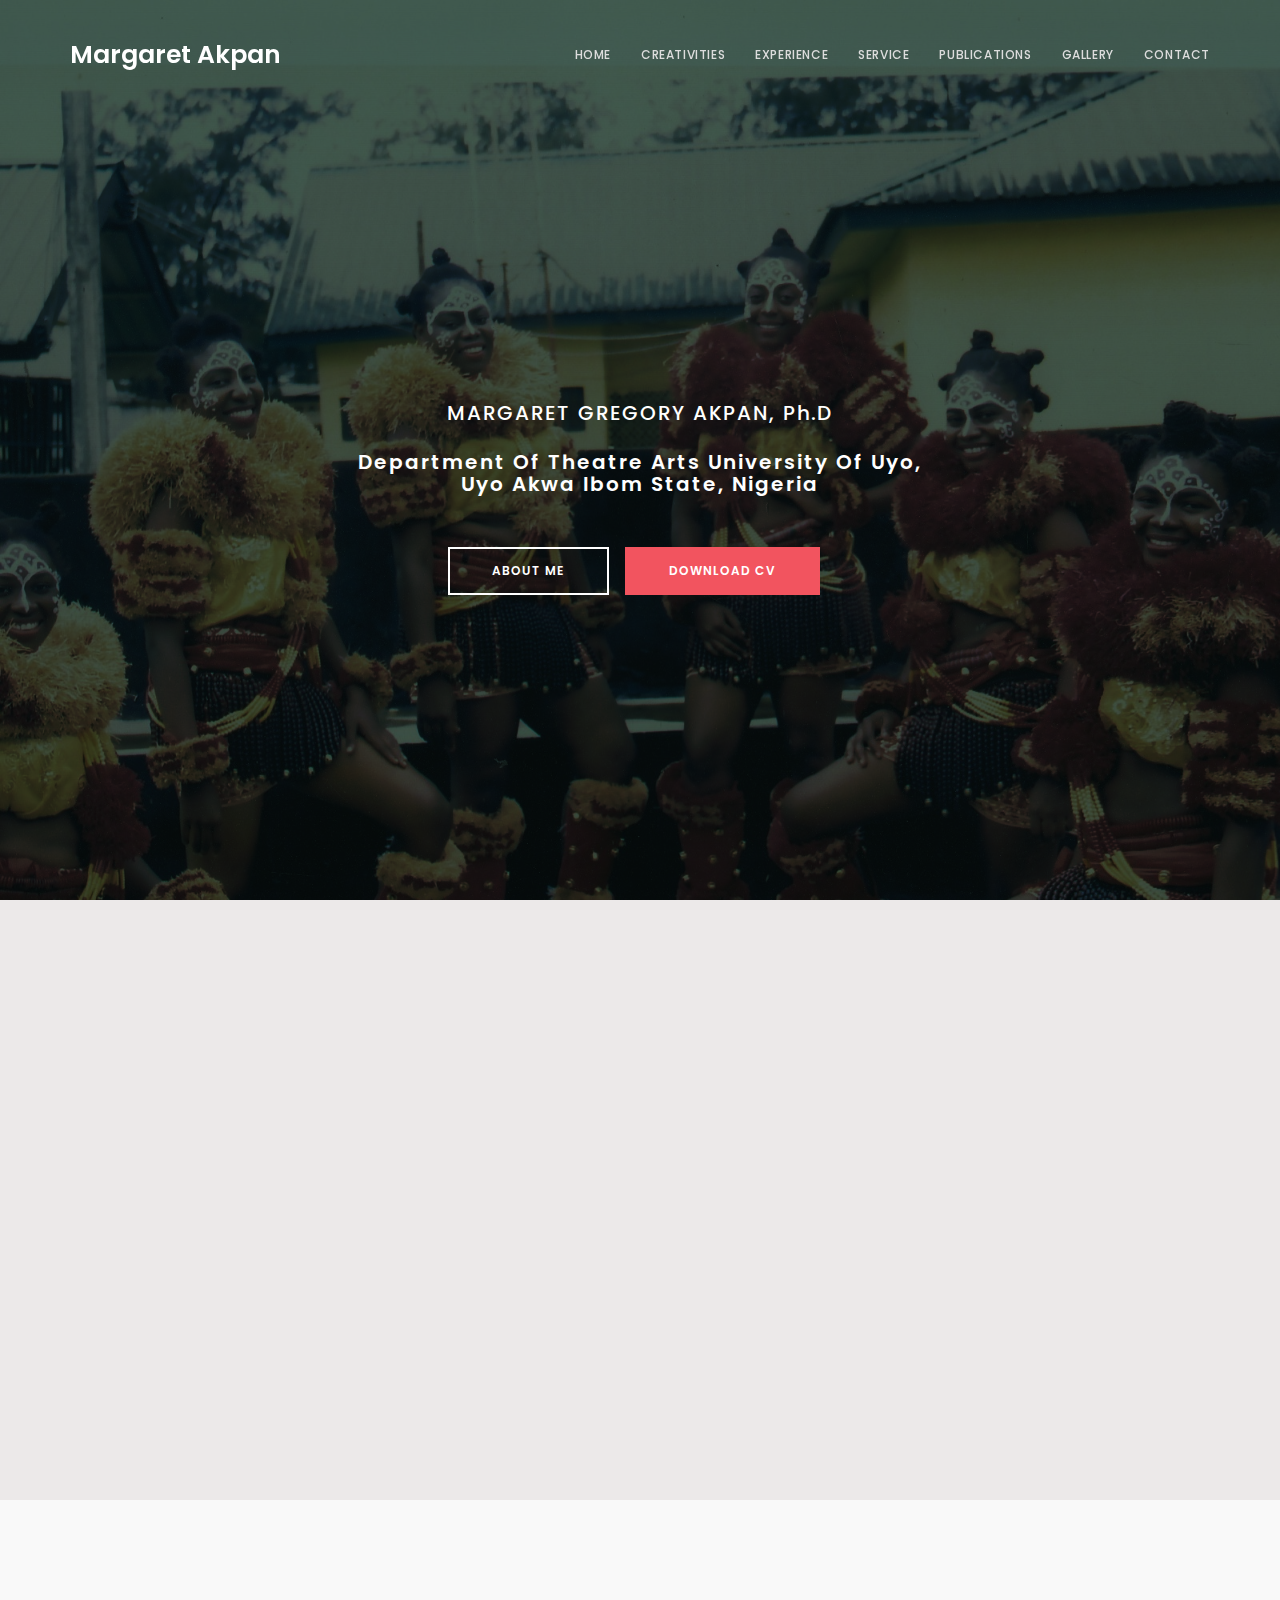
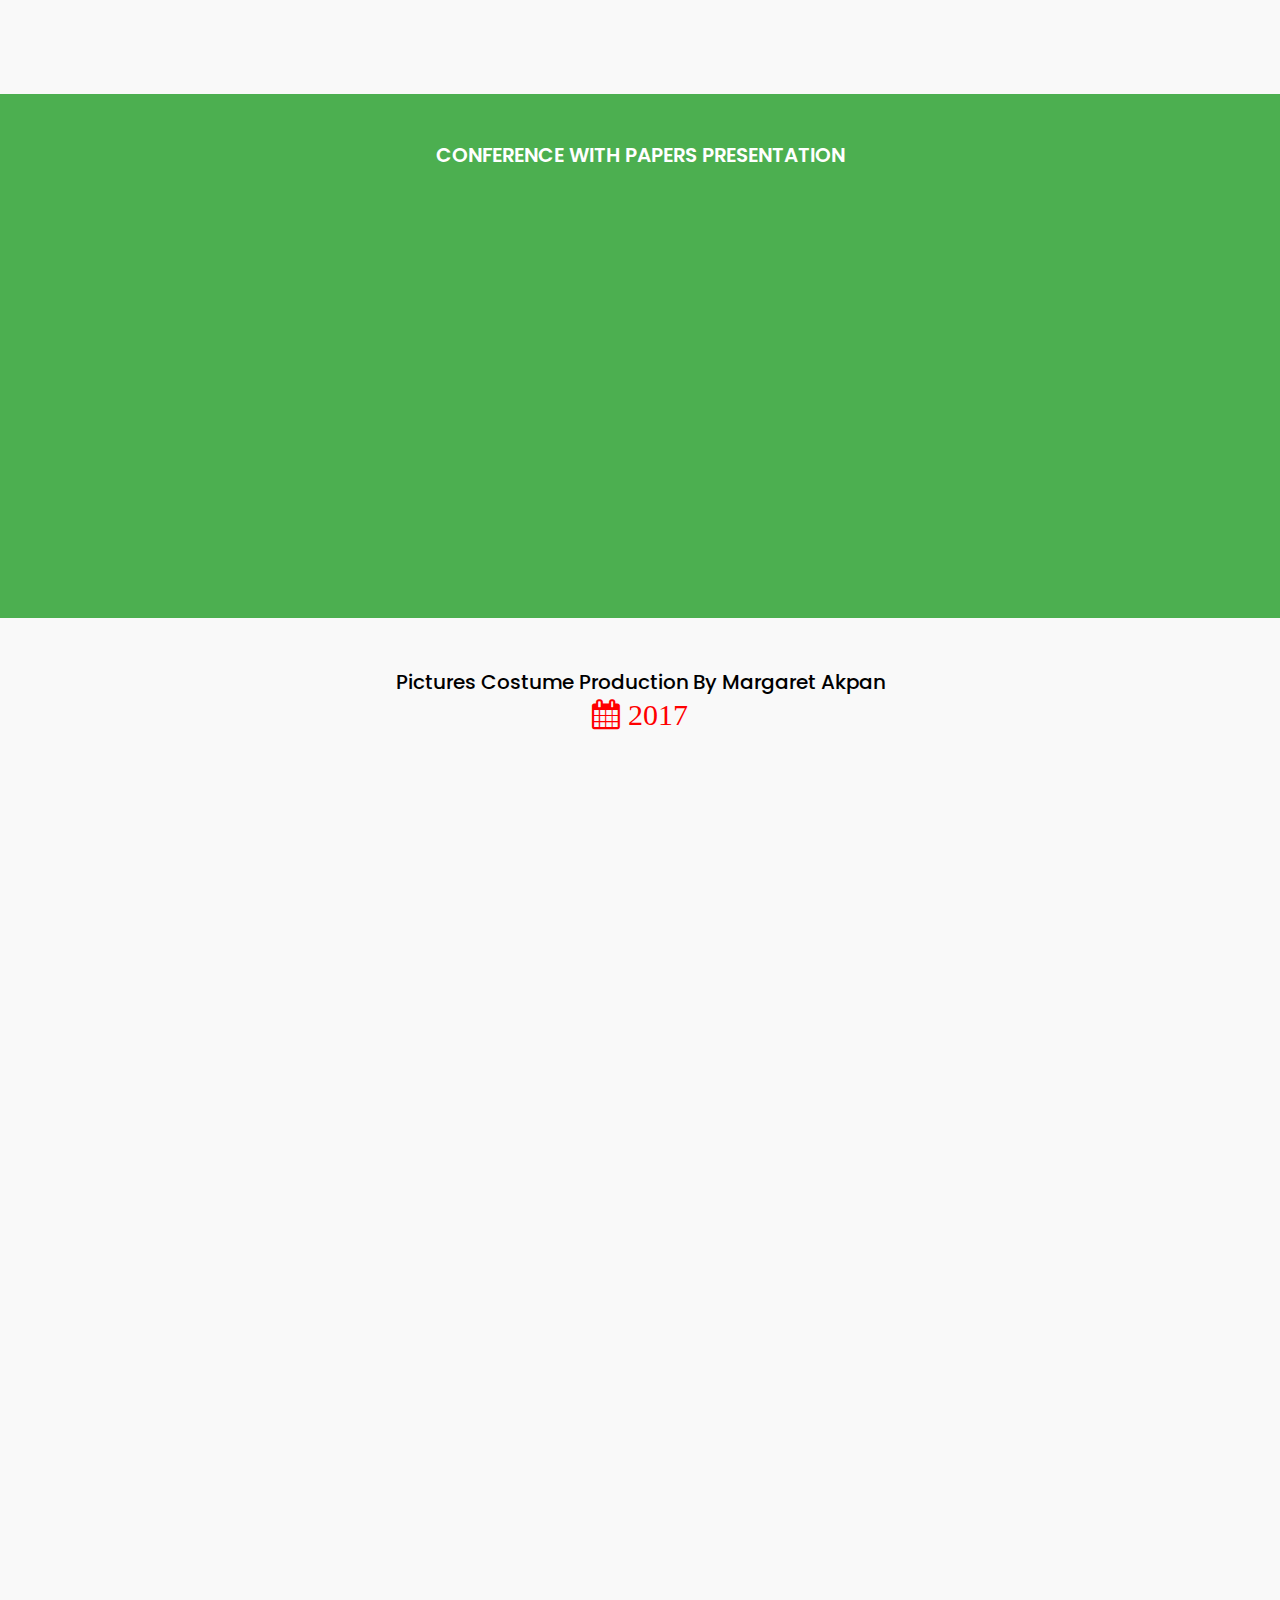
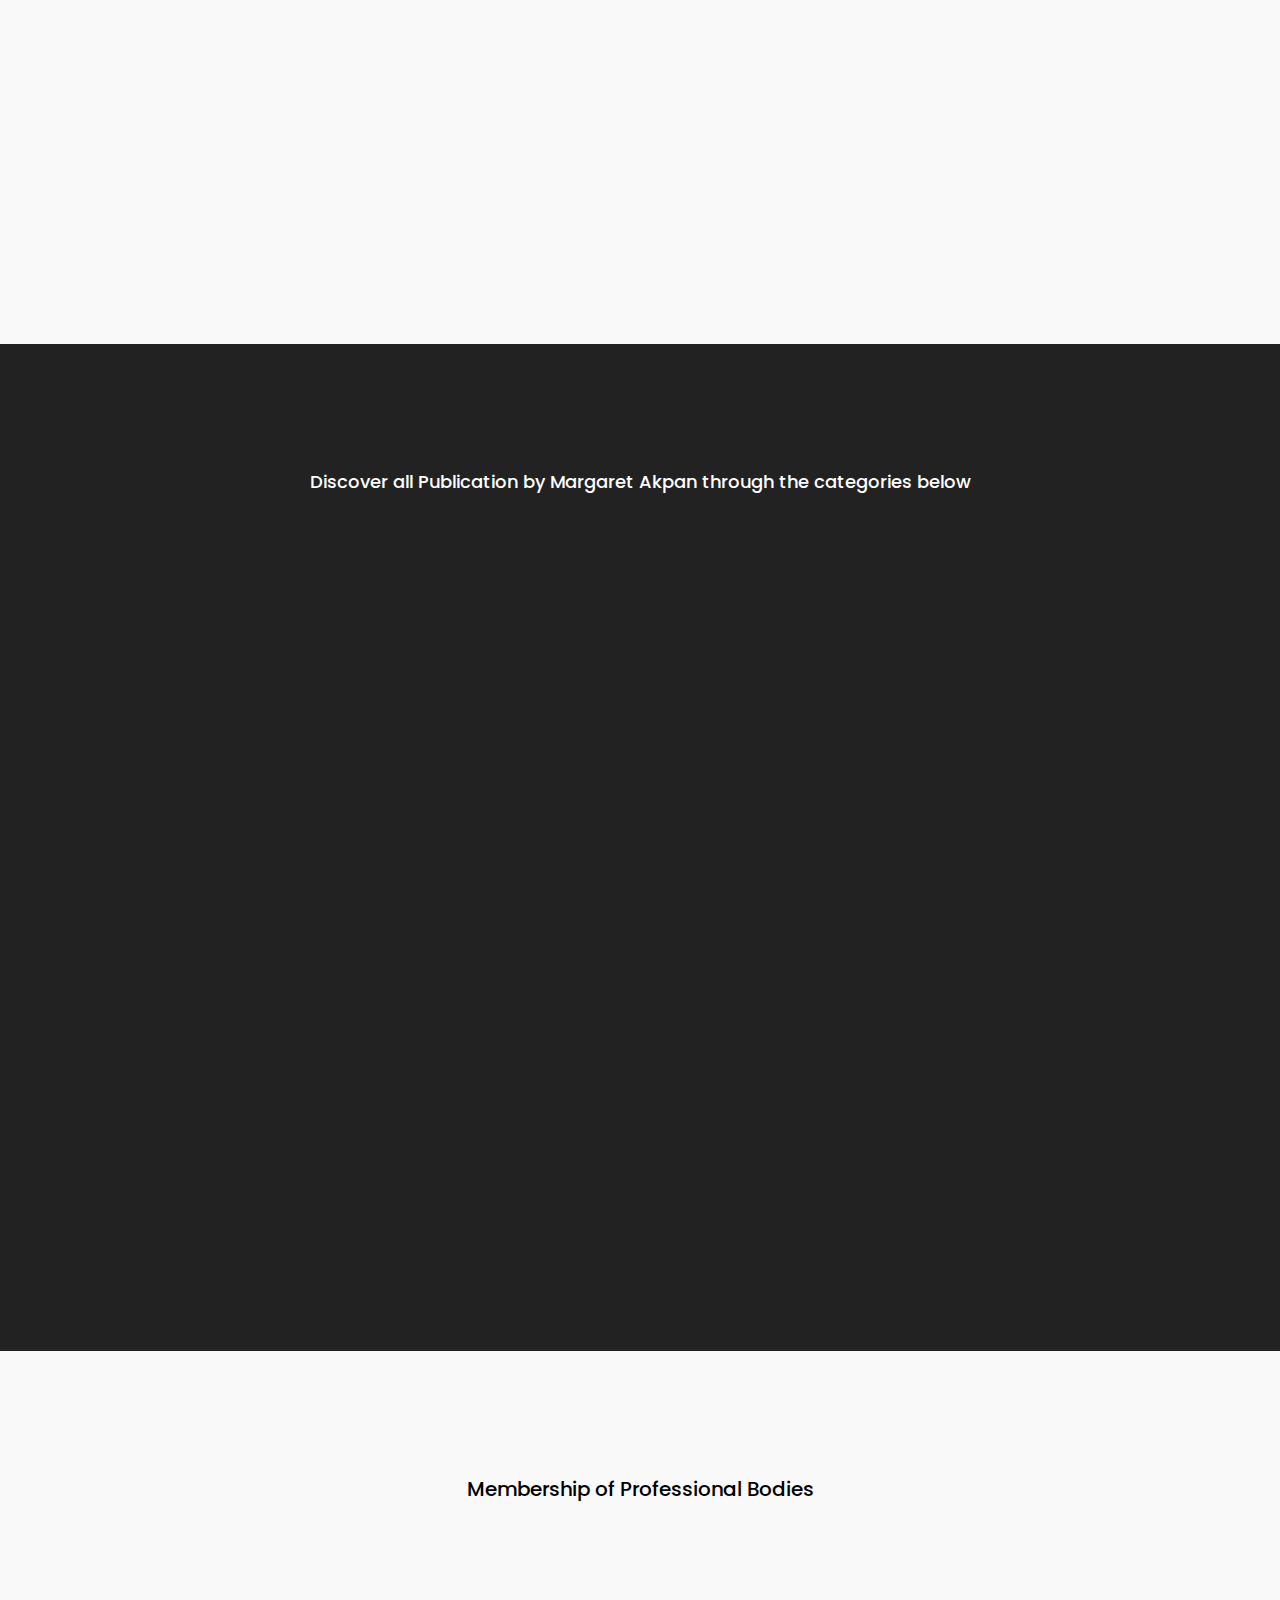
<file: index.html>
<!DOCTYPE html>
<html lang="en">
  <head>
    <meta http-equiv="content-type" content="text/html; charset=UTF-8">
    <meta http-equiv="X-UA-Compatible" content="IE=edge">
    <meta name="viewport" content="width=device-width, initial-scale=1.0">
    <link rel="icon" type="image/x-icon" href="../images/img-3.jpeg">
    <title>The Official Knowledgebase of Dr. Margaret Akpan</title>
    <link rel="stylesheet" href="../css/bootstrap.min.css">
    <link rel="stylesheet" href="../css/animate.css">
    <link rel="stylesheet" href="../css/font-awesome.min.css">
    <link rel="stylesheet" href="../css/owl.theme.css">
    <link rel="stylesheet" href="../css/owl.carousel.css">
    <!-- Main css -->
    <link rel="stylesheet" href="./css/style.css">
    <link rel="stylesheet" href="./gallery.css">
    <!-- Google Font -->
    <link href="https://fonts.googleapis.com/css?family=Poppins:400,500,600" rel="stylesheet" type="text/css">
  </head>
  <body> <!-- =========================
     PRE LOADER       ============================== -->
    <!--<div class="preloader">
      <div class="sk-rotating-plane"></div>
    </div>-->
    <!-- =========================
     NAVIGATION LINKS     ============================== -->
    <div class="navbar media-pad navbar-fixed-top custom-navbar nav-shadow" role="navigation">
      <div class="container ">
        <!-- navbar header -->
        <div class="navbar-header "> <button class="navbar-toggle" data-toggle="collapse" data-target=".navbar-collapse"> <span class="icon icon-bar"></span>
            <span class="icon icon-bar"></span> <span class="icon icon-bar"></span> </button> <a href="#" class="navbar-brand center-align  logo">Margaret
            Akpan</a> </div>
        <div class="collapse navbar-collapse">
          <ul class="nav navbar-nav navbar-right ">
            <li><a href="#intro" class="smoothScroll">Home</a></li>
            <li><a href="#creativities" class="smoothScroll">Creativities</a></li>
            <li><a href="#experince" class="smoothScroll">Experience</a></li>
            <li><a href="#services" class="smoothScroll">Service</a></li>
            <li><a href="#publications" class="smoothScroll">Publications</a></li>
            <li><a href="../gallery.html" target="_blank" class="smoothScroll">Gallery</a></li>
            <li><a href="#contact" class="smoothScroll">Contact</a></li>
          </ul>
        </div>
      </div>
    </div>
    <!-- =========================
    INTRO SECTION   ============================== -->
    <section id="intro" class="parallax-section">
      <div class="container">
        <div class="row">
          <div class="col-md-12 col-sm-12 response">
            <h3 class="wow bounceIn media-font-size" data-wow-delay="0.9s">MARGARET GREGORY AKPAN, Ph.D</h3>
            <h1 class="wow fadeInUp media-font-size" data-wow-delay="1.6s"> Department Of Theatre Arts University Of Uyo,<br>
              Uyo Akwa Ibom State, Nigeria </h1>
            <a href="#about" class="btn btn-lg btn-default smoothScroll wow fadeInUp hidden-xs" data-wow-delay="2.3s">ABOUT ME</a> <a href="../cv/CURRICULUM%20VITAe.pdf"
              download="../cv/CURRICULUM VITAe.pdf" class="btn btn-lg btn-danger smoothScroll wow fadeInUp" data-wow-delay="2.3s">DOWNLOAD CV</a> </div>
        </div>
      </div>
    </section>
    <!-- =========================
    OVERVIEW SECTION   ============================== -->
    <section id="about" class="parallax-section bg">
      <div class="container">
        <div class="row">
          <div class="wow fadeInUp col-md-6 col-sm-6" data-wow-delay="0.6s">
            <h2>Profile</h2>
            <h5>Dr. Margaret Akpan is an erudite scholar of Theatre Arts at University of Uyo.</h5>
            <h5>She started her academic career with University of Cross River State anf later joined Univesity of Uyo as a graduate assistant.</h5>
            <h5>She is highly experienced both in the class room and in the field. At the University, she teaches 15 courses and supervises post
              graduate and undergraduate student. Her amiable disposition and attention to detail, has made her a two term Head of Department for at
              the Department of Theatre arts. At the field, she has been a Costumier and Make-Up Artist for several award winning acts and plays.</h5>
            <h5> Her research in Theatre Technology and Directing has given birth to several Journal Artciles and Book Chapters. Majority are open
              access in this knowledgebase.</h5>
            <h5> She is a member of professional bodies such as Actors Guild of Nigeria (AGN) and is happily married and blessed with beatiful
              children. </h5>
          </div>
          <div class="wow fadeInUp col-md-6 col-sm-6 border-image" data-wow-delay="0.9s"> <img src="../images/maggie-picture-removebg-preview.png" class="img-responsive"
              alt="Overview"> </div>
        </div>
      </div>
    </section>
    <!-- Academic background -->
    <section id="speakers" class="parallax-section">
      <div class="container">
        <div class="row">
          <div class="col-md-12 col-sm-12 wow bounceIn">
            <div class="section-title">
              <h2 class="media-font-size"> Academic And Professional Background </h2>
              <p> </p>
            </div>
          </div>
          <!-- Testimonial Owl Carousel section
			================================================== -->
          <div id="owl-speakers" class="owl-carousel">
            <div class="item wow fadeInUp col-md-3 col-sm-3" data-wow-delay="0.7s">
              <div class="speakers-wrapper padding-item box-shadow width">
                <!-- <img src="../images/speakers-img5.jpg" class="img-responsive" alt="speakers"> -->
                <div class="speakers-thumb">
                  <h3>National Ceitificate in Education (NCE) Music</h3>
                  <p> College of Education, Uyo </p>
                  <h3 class="fa fa-calendar color"> 1982</h3>
                </div>
              </div>
            </div>
            <div class="item wow fadeInUp col-md-3 col-sm-3" data-wow-delay="0.10s">
              <div class="speakers-wrapper padding-item box-shadow width">
                <!-- <img src="../images/speakers-img5.jpg" class="img-responsive" alt="speakers"> -->
                <div class="speakers-thumb">
                  <h3>B.A. (Hons) (Theatre Arts)</h3>
                  <p> University of Calabar, Calabar </p>
                  <h3 class="fa fa-calendar color"> 1987</h3>
                </div>
              </div>
            </div>
            <div class="item wow fadeInUp col-md-3 col-sm-3" data-wow-delay="0.8s">
              <div class="speakers-wrapper padding-item box-shadow width">
                <!-- <img src="../images/speakers-img5.jpg" class="img-responsive" alt="speakers"> -->
                <div class="speakers-thumb">
                  <h3>M. A. (African Theatre-Directing)</h3>
                  <p> University of Calabar, Calabar </p>
                  <h3 class="fa fa-calendar color"> 1997</h3>
                </div>
              </div>
            </div>
            <div class="item wow fadeInUp col-md-3 col-sm-3" data-wow-delay="0.5s">
              <div class="speakers-wrapper padding-item box-shadow width">
                <!-- <img src="../images/speakers-img5.jpg" class="img-responsive" alt="speakers"> -->
                <div class="speakers-thumb">
                  <h3>Ph. D. (Theatre Technology)</h3>
                  <p> University of Calabar, Calabar </p>
                  <h3 class="fa fa-calendar color"> 2006</h3>
                </div>
              </div>
            </div>
          </div>
        </div>
      </div>
    </section>
    <!-- =========================
    AWARD SECTION   ============================== -->
    <section id="video" class="parallax-section">
      <div class="container">
        <div class="row">
          <div class="wow fadeInUp col-md-6 col-sm-10" data-wow-delay="1.3s">
            <h2 class="media-font-size">Distinctions and Awards</h2>
            <div class=" box-shadow padding-item margin-bottom">
              <p> Won Faculty of Arts Prize for best All-Round student </p>
              <p> <i class="fa fa-calendar color"> 1982</i> </p>
            </div>
            <div class=" box-shadow padding-item margin-bottom">
              <p> Best Graduating Student Department of Theatre Arts University of Calabar </p>
              <p> <i class="fa fa-calendar color"> 1987</i> </p>
            </div>
            <div class=" box-shadow padding-item margin-bottom">
              <p> University of Uyo Staff Development Award </p>
              <p> <i class="fa fa-calendar color"> 4999-2005</i> </p>
            </div>
          </div>
          <div class="wow fadeInUp col-md-6 col-sm-10" data-wow-delay="1.6s">
            <div class="embed-responsive embed-responsive-16by9 border-image"> <img src="../images/maggie-picture-removebg-preview.png" class="img-responsive"
                alt="Overview"> </div>
          </div>
        </div>
      </div>
    </section>
    <!-- =========================
    Creative SECTION   ============================== -->
    <section id="speakers" class="parallax-section ">
      <div class="container">
        <div class="row">
          <div class="col-md-12 col-sm-12 wow bounceIn">
            <div class="section-title">
              <h2 class="media-font-size">Creative Works</h2>
              <p>Creative Works and Stage Productions of Margaret Akpan</p>
            </div>
          </div>
          <!-- Testimonial Owl Carousel section
			================================================== -->
          <div id="creativities" class="owl-carousel">
            <div class="item wow fadeInUp col-md-3 col-sm-3 " data-wow-delay="0.9s">
              <div class="speakers-wrapper padding-item  box-hover-shadow trans">
                <!-- <img src="../images/cos-1.jpg" class="img-responsive" alt="speakers"> -->
                <div class="speakers-thumb caro-height">
                  <p class="color">Costume production titled</p>
                  <p> “African Heritage” showcasing , different traditional costumes across selected African Countries. </p>
                  <h3 class="madia-font-size"><i class="fa fa-calendar color"> 2010</i></h3>
                </div>
              </div>
            </div>
            <div class="item wow fadeInUp col-md-3 col-sm-3 " data-wow-delay="0.6s">
              <div class="speakers-wrapper padding-item  box-hover-shadow trans">
                <!-- <img src="../images/cos-2.jpg" class="img-responsive" alt="speakers"> -->
                <div class="speakers-thumb caro-height">
                  <p class="color">Costume production titled</p>
                  <p> “A time to dance” showcasing costume designs for eight different dances across the globe </p>
                  <h3 class="madia-font-size"><i class="fa fa-calendar color"> 2011</i></h3>
                </div>
              </div>
            </div>
            <div class="item wow fadeInUp col-md-3 col-sm-3 " data-wow-delay="0.9s">
              <div class="speakers-wrapper padding-item  box-hover-shadow trans">
                <!-- <img src="../images/cos-3.jpg" class="img-responsive" alt="speakers"> -->
                <div class="speakers-thumb caro-height">
                  <p class="color">Costume production titled</p>
                  <p> Crowns and Kingdoms” showcasing costume design for different kingdoms in Nigeria </p>
                  <h3 class="madia-font-size"><i class="fa fa-calendar color"> 2012</i></h3>
                </div>
              </div>
            </div>
            <div class="item wow fadeInUp col-md-3 col-sm-3 " data-wow-delay="0.6s">
              <div class="speakers-wrapper padding-item  box-hover-shadow trans">
                <!-- <img src="../images/cos-4.jpg" class="img-responsive" alt="speakers"> -->
                <div class="speakers-thumb caro-height">
                  <p class="color">Costume production titled</p>
                  <p> "Celebration of History” showcasing period’ costumes and makeup. </p>
                  <h3 class="madia-font-size"><i class="fa fa-calendar color"> 2012/2013</i></h3>
                </div>
              </div>
            </div>
            <div class="item wow fadeInUp col-md-3 col-sm-3 " data-wow-delay="0.6s">
              <div class="speakers-wrapper padding-item  box-hover-shadow trans">
                <!-- <img src="../images/cos-6.jpg" class="img-responsive" alt="speakers"> -->
                <div class="speakers-thumb caro-heigh">
                  <p class="color">Costume production titled</p>
                  <p> The Transformation of actors into characters through traditional costumes and makeup. </p>
                  <h3 class="madia-font-size"><i class="fa fa-calendar color"> 2012/2013</i></h3>
                </div>
              </div>
            </div>
            <div class="item wow fadeInUp col-md-3 col-sm-3 " data-wow-delay="0.6s">
              <div class="speakers-wrapper padding-item  box-hover-shadow trans">
                <!-- <img src="../images/cos-5.jpg" class="img-responsive" alt="speakers"> -->
                <div class="speakers-thumb caro-heigh">
                  <p class="color">Costume production titled</p>
                  <p> ‘Monikim’ revealing original costumes used in Northern Cross River Maiden dance by Akpan, Margaret G. </p>
                  <h3 class="madia-font-size"><i class="fa fa-calendar color"> 2017</i></h3>
                </div>
              </div>
            </div>
            <div class="item wow fadeInUp col-md-3 col-sm-3 " data-wow-delay="0.6s">
              <div class="speakers-wrapper padding-item  box-hover-shadow trans">
                <!-- <img src="../images/cos-6.jpg" class="img-responsive" alt="speakers"> -->
                <div class="speakers-thumb caro-heigh">
                  <p class="color">Costume production titled</p>
                  <p> Keeping Dance Costume Heritage alive in Contemporary Nigerian Theatre by Akpan, Margaret G. &amp; Victor Thompson. </p>
                  <h3 class="madia-font-size"><i class="fa fa-calendar color"> 2018</i></h3>
                </div>
              </div>
            </div>
            <div class="item wow fadeInUp col-md-3 col-sm-3 " data-wow-delay="0.6s">
              <div class="speakers-wrapper padding-item  box-hover-shadow trans">
                <!-- <img src="../images/cos-1.jpg" class="img-responsive" alt="speakers"> -->
                <div class="speakers-thumb caro-heigh">
                  <p class="color">Costume production titled</p>
                  <p> ‘Nkuho revealing original Efik costumes for the ‘Ekombi’ dance’ by Akpan, Margaret G. </p>
                  <h3 class="madia-font-size"><i class="fa fa-calendar color"> 2018</i></h3>
                </div>
              </div>
            </div>
          </div>
        </div>
      </div>
      <!-- =========================
    Experience SECTION   ============================== -->
      <div id="experince">
        <section id="program" class="parallax-section">
          <div class="container">
            <div class="row">
              <div class="wow fadeInUp col-md-12 col-sm-12" data-wow-delay="0.6s">
                <div class="section-title">
                  <h2 class="media-font-size">Work Experience</h2>
                  <p> Work Experience in the University of Uyo </p>
                </div>
              </div>
              <div class="wow fadeInUp col-md-10 col-sm-10" data-wow-delay="0.9s" style="text-align: left;">
                <!-- Nav tabs -->
                <ul class="nav nav-tabs" role="tablist">
                  <li class="active"><a href="#fday" aria-controls="fday" role="tab" data-toggle="tab"> Courses </a></li>
                  <li><a href="#sday" aria-controls="sday" role="tab" data-toggle="tab">Responsibility</a> </li>
                  <li><a href="#tday" aria-controls="tday" role="tab" data-toggle="tab">Research</a></li>
                </ul>
                <!-- tab panes -->
                <div class="tab-content">
                  <div role="tabpanel" class="tab-pane active" id="fday">
                    <!-- program speaker here -->
                    <div class="col-md-2 col-sm-2 moblie-img"> <img src="../images/img-2.jpeg" class="img-responsive " alt="program"> </div>
                    <div class="col-md-10 col-sm-10">
                      <h3 class="media-font-size">Courses taught in the University of Uyo</h3>
                      <hr>
                      <h4><i class="fa fa-calendar color"> 1992-1999, 2005</i></h4>
                      <p> THA 137: Basic Speech Arts </p>
                      <hr>
                      <h4><i class="fa fa-calendar color"> 1993-1997</i></h4>
                      <p> THA 147: Introduction to Acting Skills </p>
                      <hr>
                      <h4><i class="fa fa-calendar color"> 1992-1999, 2005</i></h4>
                      <p> THA 269: Fundamentals of Costume, Mask and Make-up </p>
                      <hr>
                      <h4><i class="fa fa-calendar color"> 1993 - 1995</i></h4>
                      <p> THA 256: Introduction to Directing </p>
                      <hr>
                      <h4><i class="fa fa-calendar color"> 1993 - 1997</i></h4>
                      <p> THA 247: Speech Arts </p>
                      <hr>
                      <h4><i class="fa fa-calendar color"> 2008-2015</i></h4>
                      <p> THA 217: Basic Non-verbal communication </p>
                      <h4><i class="fa fa-calendar color"> 1998 - 1999</i></h4>
                      <p> THA 231: Dramatic Theory and Criticism. </p>
                      <hr>
                      <h4><i class="fa fa-calendar color"> 2012-2015</i></h4>
                      <p> THA347: Advanced Acting </p>
                      <hr>
                      <h4><i class="fa fa-calendar color"> 1992-1999, 2005-date</i></h4>
                      <p> THA 399: Costume Mask and Make-up </p>
                      <hr>
                      <h4><i class="fa fa-calendar color"> 1999, 2005-date</i></h4>
                      <p> THA 439: Costume Design and Visual Presentation </p>
                      <hr>
                      <h4><i class="fa fa-calendar color"> 1996-1999, 2005-date </i></h4>
                      <p> THA 429: Advanced Costume and Make-up </p>
                      <hr>
                      <h4><i class="fa fa-calendar color"> 1996-1999, 2005-date </i></h4>
                      <p> THA 459: Make-up Design and Appearance </p>
                      <hr>
                      <h4><i class="fa fa-calendar color"> 1996-1997 </i></h4>
                      <p> THA 411: Topics in Theatre Studies </p>
                      <hr>
                      <h4><i class="fa fa-calendar color"> 1996-1999, 2005-date </i></h4>
                      <p> THA 441: Projects </p>
                    </div>
                  </div>
                  <div role="tabpanel" class="tab-pane" id="sday">
                    <!-- program speaker here -->
                    <div class="col-md-2 col-sm-2 moblie-img"> <img src="../images/img-3.jpeg" class="img-responsive " alt="program"> </div>
                    <div class="col-md-10 col-sm-10">
                      <h3 class="media-font-size">Responsibilities undertaken by Margaret Akpan</h3>
                      <hr>
                      <h4><i class="fa fa-calendar color"> 2005-2007</i></h4>
                      <p> Member, Departmental! Productions Committee </p>
                      <hr>
                      <h4><i class="fa fa-calendar color"> 2005 - 2016</i></h4>
                      <p> Coordinator, Student’s Projects, Department of Theatre Arts </p>
                      <hr>
                      <h4><i class="fa fa-calendar color"> 2006-date</i></h4>
                      <p> Supervisor, Environmental Sanitation Committee Department of Theatre Arts </p>
                      <hr>
                      <h4><i class="fa fa-calendar color"> 2009 — 2016,2018</i></h4>
                      <p> Exams Officer, Diploma in Theatre Arts </p>
                      <hr>
                      <h4><i class="fa fa-calendar color"> 2016-2018</i></h4>
                      <p> Head of Department </p>
                      <hr>
                      <h4><i class="fa fa-calendar color"> 2014-2017</i></h4>
                      <p> Faculty of Arts representative for Faculty of Education </p>
                      <h4><i class="fa fa-calendar color"> 2017</i></h4>
                      <p> Secretary, Faculty of Arts International Conference (FAICON) Committee: </p>
                      <hr>
                      <h4><i class="fa fa-calendar color"> 2006-2016 </i></h4>
                      <p> Students Staff adviser, Department of Theatre Arts University of Uyo </p>
                      <hr>
                      <h4><i class="fa fa-calendar color"> 2016 till date</i></h4>
                      <p> Member, Advisory Board of UNIUYO Consultancy: Limited (for Collectibles) </p>
                    </div>
                  </div>
                  <div role="tabpanel" class="tab-pane" id="tday">
                    <!-- program speaker here -->
                    <div class="col-md-2 col-sm-2 moblie-img"> <img src="../images/img-4.jpeg" class="img-responsive " alt="program"> </div>
                    <div class="col-md-10 col-sm-10">
                      <h6> </h6>
                      <h3 class="media-font-size">Researches undertaken by Margaret Akpan</h3>
                      <hr>
                      <h4><i class="fa fa-calendar color"> 2007</i></h4>
                      <p> Thematic Interpretation of Costumes in the 2007 Cross River Christmas Festival and Carnival. </p>
                      <hr>
                      <h4><i class="fa fa-calendar color"> 2008</i></h4>
                      <p> Space ASA Major Factor in Technical Theatre Management </p>
                      <hr>
                      <h4><i class="fa fa-calendar color"> 2009</i></h4>
                      <p> Designing Costume for Characterization. A study of Selected Nigerian Home Movies </p>
                      <hr>
                      <h4><i class="fa fa-calendar color"> 2009 </i></h4>
                      <p> Designing Fabrics with Vat Dyes, A Practical Experience </p>
                      <hr>
                      <h4><i class="fa fa-calendar color"> 2010 </i></h4>
                      <p> Challenges of A Costume Designer in a Changing Economy </p>
                      <hr>
                      <h4><i class="fa fa-calendar color"> 2010</i></h4>
                      <p> Symbols and Meanings in Two African Beading Cultures </p>
                      <h4><i class="fa fa-calendar color"> 2010</i></h4>
                      <p> The Role of Costumes in African Traditional Theatre </p>
                      <hr>
                      <h4><i class="fa fa-calendar color"> 2010</i></h4>
                      <p> Images of the Grim In Kalu Uka's The Hunt for Sugar Baby </p>
                      <hr>
                      <h4><i class="fa fa-calendar color"> 2010 </i></h4>
                      <p> The Paraphernalia of Ekpe Efik Masquerade </p>
                      <hr>
                      <h4><i class="fa fa-calendar color"> 2011</i></h4>
                      <p> Decoration, and Symbolic Designs in Selected African a Costumes </p>
                      <hr>
                      <h4><i class="fa fa-calendar color"> 2011 </i></h4>
                      <p> The diverse symbolism of Traditional Mask in the Nigerian Dramatic Society </p>
                      <hr>
                      <h4><i class="fa fa-calendar color"> 2014 </i></h4>
                      <p> Technical analysis of the Traditional and Western Make-up Design towards character development in a play production. </p>
                      <hr>
                      <h4><i class="fa fa-calendar color"> 2011 </i></h4>
                      <p> Three Ancient Costumes: Critical Analysis. </p>
                      <hr>
                      <h4><i class="fa fa-calendar color"> 2012</i></h4>
                      <p> The use of Fabrics, patterns and colours in the contemporary theatre </p>
                      <hr>
                      <h4><i class="fa fa-calendar color"> 2014</i></h4>
                      <p> Patterns, Meaning and Characterization in Costume Design. </p>
                    </div>
                  </div>
                </div>
              </div>
            </div>
          </div>
        </section>
      </div>
      <!-- =========================
   Conference SECTION   ============================== -->
      <section id="register" class="parallax-section">
        <div class="container">
          <h2 class="media-font-size conference-respon"> Conference With Papers Presentation </h2>
          <div class="row space-inbetween">
            <div class="wow fadeInUp col-md-7 col-sm-7 box-shadow padding-item" data-wow-delay="0.6s">
              <h4 class="conference-title bottom-padding"> Conference </h4>
              <i class="fa fa-calendar color"> 2012</i>
              <p> Annual Conference of the Society of Nigerian Theatre Artists (SONTA), Department of Theatre Arts, University of Calabar, Calabar,
                Nigeria . </p>
              <hr> <i class="fa fa-calendar color"> 2013</i>
              <p> Annual Conference of the Society of Nigerian Theatre Artists (SONTA). Department of Theatre Arts, Benue State University, Makurdi,
                Nigeria. </p>
              <hr> <i class="fa fa-calendar color"> 2016</i>
              <p> Faculty of Arts International Conference (FAICON), University of Uyo, Akwa Ibom State, Nigria. 2014, Paper: Challenges of the
                Make-up Artist in the Little Play House, Faculty of Arts international Conference (FAICON), University of Uyo, Akwa lbom State,
                Nigeria. </p>
            </div>
            <div class="wow fadeInUp col-md-5 col-sm-5 box-shadow padding-item" data-wow-delay="1s">
              <h4 class="conference-title bottom-padding"> Papers </h4>
              <p> Carnival Arts and Street Theatre as Emergent Trend in Cultural Tourism. </p>
              <hr>
              <p> Keeping Dance Costumes Heritage Alive in Contemporary Migentan Theatre. </p>
              <hr>
              <p> Annual Costume and Makeup of the Eka Uman Ceremony in Ibibio Cultural Life </p>
            </div>
            <div class="col-md-1"></div>
          </div>
        </div>
      </section>
      <!-- =========================
    Gallery 0ne SECTION   ============================== -->
      <section id="journal" class="parallax-section section-margin section-padding">
        <div class="container ">
          <h3 style="color: black; " class="media-font-size"> Pictures Costume Production By Margaret Akpan </h3>
          <p class="fa fa-calendar" style="color: red; font-size: 30px;"> 2017</p>
          <div class="home-grid padding-item">
            <div class="wow  fadeInLeft col-md-4 col-sm-4 box-hover-shadow trans padding-item item-size box-shadow item-width" data-wow-delay="0.3s">
              <img src="../images/25/section-1-g-3.jpg" class="img-responsive" alt="speakers">
              <h5>Pictures Costume Production of <i>Monikim</i></h5>
              <a href="../gallery.html" target="_blank" class="btn btn-danger">View the Gallery for more</a> </div>
            <div class="wow  fadeInLeft col-md-4 col-sm-4 box-hover-shadow trans padding-item item-size box-shadow item-width" data-wow-delay="0.3s">
              <img src="../images/26/section-2-g-3.jpg" class="img-responsive" alt="speakers">
              <h5>Pictures of Costume Production of <i>Nkuho</i>m</h5>
              <a href="../gallery.html" target="_blank" class="btn btn-danger">View the Gallery for more</a> </div>
            <div class="wow  fadeInLeft col-md-4 col-sm-4 box-hover-shadow trans padding-item item-size box-shadow item-width" data-wow-delay="0.3s">
              <img src="../images/27/section-3-g-8.jpg" class="img-responsive" alt="speakers">
              <h5>Pictures of Costume of Keeping Dance Heritage Alive in Contemporary Nigeria</h5>
              <a href="../gallery.html" target="_blank" class="btn btn-danger">View the Gallery for more</a> </div>
          </div>
        </div>
      </section>
      <!-- =========================
    Services section  ============================== -->
      <div id="services">
        <section id="faq" class="parallax-section">
          <div class="container">
            <div class="row">
              <!-- Section title
			================================================== -->
              <div class="wow bounceIn col-md-offset-2 col-md-8 col-sm-offset-1 col-sm-10 text-center">
                <div class="section-title">
                  <h2>Services</h2>
                  <p class="media-font-size"></p>
                </div>
              </div>
              <div class="wow fadeInUp col-md-offset-1 col-md-10 col-sm-offset-1 col-sm-10" data-wow-delay="0.9s">
                <div class="panel-group" id="accordion" role="tablist" aria-multiselectable="true" style="text-align: left;">
                  <div class="panel panel-default">
                    <div class="panel-heading" role="tab" id="headingOne">
                      <h4 class="panel-title"> <a class="collapsed" data-toggle="collapse" data-parent="#accordion" href="#collapseOne" aria-expanded="false"
                          aria-controls="collapseOne"> Committee and Community Service within the University </a> </h4>
                    </div>
                    <div id="collapseOne" class="panel-collapse collapse in" role="tabpanel" aria-labelledby="headingOne">
                      <div class="panel-body"> <i class="fa fa-calendar color"> 2008-2018</i>
                        <p> Member, University Committee on the production of Academic Gowns </p>
                        <i class="fa fa-calendar color"> 2008-2018</i>
                        <p> Member, Convocation Sub-committee on Entertainment </p>
                        <i class="fa fa-calendar color"> 2017</i>
                        <p> Member, Convocation Sub-committee on Venue </p>
                      </div>
                    </div>
                  </div>
                  <div class="panel panel-default">
                    <div class="panel-heading" role="tab" id="headingTwo">
                      <h4 class="panel-title"> <a class="collapsed" data-toggle="collapse" data-parent="#accordion" href="#collapseTwo" aria-expanded="false"
                          aria-controls="collapseTwo"> National/State/Community Services outside the University </a> </h4>
                    </div>
                    <div id="collapseTwo" class="panel-collapse collapse" role="tabpanel" aria-labelledby="headingTwo">
                      <div class="panel-body"> <i class="fa fa-calendar color"> 2003</i>
                        <p> Member, Production Committee, 6th All African Games (COJA) Abuja. </p>
                        <i class="fa fa-calendar color"> 2005-2006</i>
                        <p> Member, Costume Production Committee, Cross River State Christmas Carnival </p>
                        <i class="fa fa-calendar color"> 2002-2004</i>
                        <p> Treasurer, Actors Guild of Nigeria, Cross River State Chapter </p>
                        <i class="fa fa-calendar color"> 2002-2004</i>
                        <p> Treasurer, Actors Guild of Nigeria, Cross River State Chapter </p>
                        <i class="fa fa-calendar color"> 1997</i>
                        <p> Costumier and Make-Up Artist for Askari by Ben Tomoloju - An International Red Cross Theatre Project for South Eastern
                          Nigeria. Toured Uyo, Calabar, Port-Harcourt, Owerri &amp; Enugu, Asaba </p>
                        <i class="fa fa-calendar color"> 2001</i>
                        <p> Costumier for Then She Said It by Tess Onweme A Ford Foundation Theatre Project for Niger Delta. Toured Calabar, Port
                          Harcourt, Warri, Asaba </p>
                        <i class="fa fa-calendar color"> 2003 </i>
                        <p> Make-up Artist for Things Fail Apart (Adapted by Bassey Effiong). A Nantap Festival Theatre Project Toured Calabar, Port
                          Harcourt, Lagos </p>
                        <i class="fa fa-calendar color"> 2013-date</i>
                        <p> Member Editorial Board, Scene Dock: Journal of Theatre Design and echnology (A Journal of the Society of Nigeria Theatre
                          Artists SONTA): </p>
                        <i class="fa fa-calendar color"> 2008 - date</i>
                        <p> Advisor for Seagull Band on technical matters in Carnival Calabar </p>
                        <i class="fa fa-calendar color"> 2010-2013</i>
                        <p> Advisor for Akwa Ibom State on technical matters for contingents for Abuja Carnival </p>
                      </div>
                    </div>
                  </div>
                </div>
              </div>
            </div>
          </div>
        </section>
      </div>


          <!-- =========================
    PUBLICATION SECTION   ============================== -->
    <section id="publications" class="parallax-section">
      <div class="container">
        <div class="row">
          <h3> Discover all Publication by Margaret Akpan through the categories below</h3>
          <div class="wow fadeInLeft col-md-4 col-sm-4 box-hover-shadow trans padding-item" data-wow-delay="0.3s"> <i class="fa fa-newspaper-o"></i>
            <h3>Journal Articles</h3>
            <!--<p> Discover all Journal Publication of Margaret G. Akpan </p>-->
            <div class="contact_des"> <a href="./pages/journal.html" target="_blank" class="btn btn-danger">VIEW</a> </div>
          </div>
          <div class="wow fadeInUp col-md-4 col-sm-4 box-hover-shadow trans padding-item" data-wow-delay="0.6s"> <i class="fa fa-book"></i>
            <h3>Book Chapters</h3>
            <!--<p> Here are the Book Chapters of Margaret G. Akpan </p>-->
            <div class="contact_des"> <a href="./pages/books.html" target="_blank" class="btn btn-danger">VIEW</a> </div>
          </div>
          <div class="wow fadeInRight col-md-4 col-sm-4 box-hover-shadow trans padding-item" data-wow-delay="0.9s"> <i class="fa fa-graduation-cap"></i>
            <h3>Dissertations</h3>
            <!--<p> Thesis and Dissertations of Margaret Akpan </p>-->
            <div class="contact_des"> <a href="./pages/thesis.html" target="_blank" class="btn btn-danger">VIEW</a> </div>
          </div>
        </div>
      </div>
    </section>

      <!-- =========================
    VENUE SECTION   ============================== -->
      <section id="venue" class="parallax-section">
        <div class="container">
          <div class="row">
            <div class="wow fadeInLeft col-md-offset-1 col-md-5 col-sm-8" data-wow-delay="0.9s">
              <h2 class="media-font-size set-text-white set-text-align-center">Exhibition</h2>
              <i class="fa fa-calendar color"> 2011</i>
              <p class="set-text-white"> Participated in the University of Uyo Maiden Exhibition, show casing different theatrical costumes, beads,
                tie-dye, crowns, mask and hand embroidery designs. </p>
              <hr> <i class="fa fa-calendar color"> 2019</i>
              <p class="set-text-white"> As part of the Season of Productions, period costumes, African costumes, tie/dye designs, hand embroidery
                designs, neck beads, fabrics, threads, hoops fascinators, beaded shoe and cap, carnival costumes, fabric and make-up picture album,
                cosmetics etc were exhibited. for the purpose of entertainment, education and spectacle. </p>
            </div>
          </div>
        </div>
      </section>
      <!-- =========================
    bodies SECTION   ============================== -->
      <section id="Bodies" class="parallax-section">
        <div class="container">
          <div class="row">
            <h3 style="color: black; " class="media-font-size">Membership of Professional Bodies</h3>
            <div class="home-grid">
              <div class="wow fadeInLeft col-md-4 col-sm-4 box-hover-shadow trans padding-item " data-wow-delay="0.3s">
                <div class="center-img media-img image-width" align="center"> <img src="../images/logo-1.jpg" class="img-responsive " alt="speakers">
                </div>
                <div class=" border block-width padding-item">
                  <h2 style="color: black;">SONTA</h2>
                  <p> Discover all Journal Publication of Margaret G. Akpan </p>
                </div>
              </div>
              <div class="wow fadeInUp col-md-4 col-sm-4 box-hover-shadow trans padding-item " data-wow-delay="0.6s">
                <div class="center-img media-img" align="center"> <img src="../images/logo-2.jpg" class="img-responsive " alt="speakers"> </div>
                <div class=" border block-width padding-item">
                  <h2 style="color: black;">NANTAP</h2>
                  <p> National Association of Nigerian Theatre Arts Practitioners </p>
                </div>
              </div>
              <div class="wow fadeInRight col-md-4 col-sm-4 box-hover-shadow trans padding-item img-align" data-wow-delay="0.9s">
                <div class="center-img media-img" align="center"> <img src="../images/logo-3.jpg" class="img-responsive " alt="speakers"> </div>
                <div class=" border block-width ">
                  <h2 style="color: black;">AGN</h2>
                  <p> Actors Guild of Nigeria </p>
                </div>
              </div>
            </div>
          </div>
        </div>
      </section>
      <!-- =========================
    CONTACT SECTION   ============================== -->
      <section id="contact" class="parallax-section">
        <div class="container">
          <div class="row">
            <div class="wow fadeInUp col-md-offset-1 col-md-5 col-sm-6" data-wow-delay="0.6s">
              <div class="contact_des">
                <p class="set-text-white" align="left"> Dr. Margaret G. Akpan a costume designer and consultant with academic affiliation at
                  Department of Theatre Arts, University of Uyo, Uyo, Akwa Ibom State, Nigeria </p>
                <div class="media-img"> <img src="../images/cos-5.png" class="img-responsive " alt="speakers"> </div>
                <div class="">
                  <div class="flex-item">
                    <ul class="social-icon_1">
                      <li class="fa fa-phone wow fadeInUp set-text-white" data-wow-delay="1s"><br>
                      </li>
                    </ul>
                    <ul class="social-icon_2">
                      <li class=" set-text-white contact-font">08023393571</li>
                    </ul>
                  </div>
                  <div class="flex-item">
                    <ul class="social-icon_1">
                      <li class="fa fa-envelope wow fadeInUp set-text-white" data-wow-delay="1s"><br>
                      </li>
                    </ul>
                    <ul class="social-icon_2">
                      <li class=" set-text-white contact-font">eggylee59@yahoo.com</li>
                    </ul>
                  </div>
                </div>
                <a href="../cv/CURRICULUM%20VITAe.pdf" download="../cv/CURRICULUM VITAe.pdf" class="btn btn-danger">DOWNLOAD CV</a> </div>
            </div>
            <div class="wow fadeInUp col-md-5 col-sm-6" data-wow-delay="0.9s">
              <div class="contact_detail">
                <div class="section-title">
                  <h2 class="set-text-white media-font-size">Contact me</h2>
                </div>
                <form action="mailto:eggylee59@yahoo.com" method="post"> <input name="name" class="form-control" id="name" placeholder="Name" type="text">
                  <input name="email" class="form-control" id="email" placeholder="Email" type="email"> <textarea name="message" rows="5" class="form-control"
id="message" placeholder="Message"></textarea>
                  <div class="col-md-6 col-sm-10"> <input name="submit" class="form-control" id="submit" value="SEND" type="submit"> </div>
                </form>
              </div>
            </div>
          </div>
        </div>
      </section>
      <!-- =========================
    FOOTER SECTION   ============================== -->
      <footer>
        <div class="container">
          <div class="row">
            <div class="col-md-12 col-sm-12">
              <p class="wow fadeInUp" data-wow-delay="0.6s">Copyright &copy; 2023 Margaret Gregory Akpan | By: <a rel="nofollow" href="http://dynetng.org"
                  target="_parent">DyNETTech LLC</a></p>
              <ul class="social-icon">
                <li><a href="#" class=" wow fadeInUp" data-wow-delay="1.6s"> <img src="../images/rg.png" width="50px"> </a></li>
                <li><a href="#" class=" wow fadeInUp" data-wow-delay="1.6s"> <img src="../images/gs.png" width="50px"> </a></li>
                <li><a href="#" class=" wow fadeInUp" data-wow-delay="1.6s"> <img src="../images/scopus.png" width="50px"> </a></li>
                <li><a href="#" class=" wow fadeInUp" data-wow-delay="1.6s"> <img src="../images/wos.png" width="50px"> </a></li>
                <li><a href="#" class=" wow fadeInUp" data-wow-delay="1.6s"> <img src="../images/academia.png" width="50px"> </a></li>
                <li><a href="#" class=" wow fadeInUp" data-wow-delay="1.6s"> <img src="../images/orcid.png" width="50px"> </a></li>
              </ul>
            </div>
          </div>
        </div>
      </footer>
      <!-- Back top -->
      <!-- =========================
     SCRIPTS   ============================== -->
      <script src="../js/jquery.js"></script>
      <script src="../js/bootstrap.min.js"></script>
      <script src="../js/jquery.parallax.js"></script>
      <script src="../js/owl.carousel.min.js"></script>
      <script src="../js/smoothscroll.js"></script>
      <script src="../js/wow.min.js"></script>
      <script src="../js/custom.js"></script> </section>
  </body>
</html>
</file>
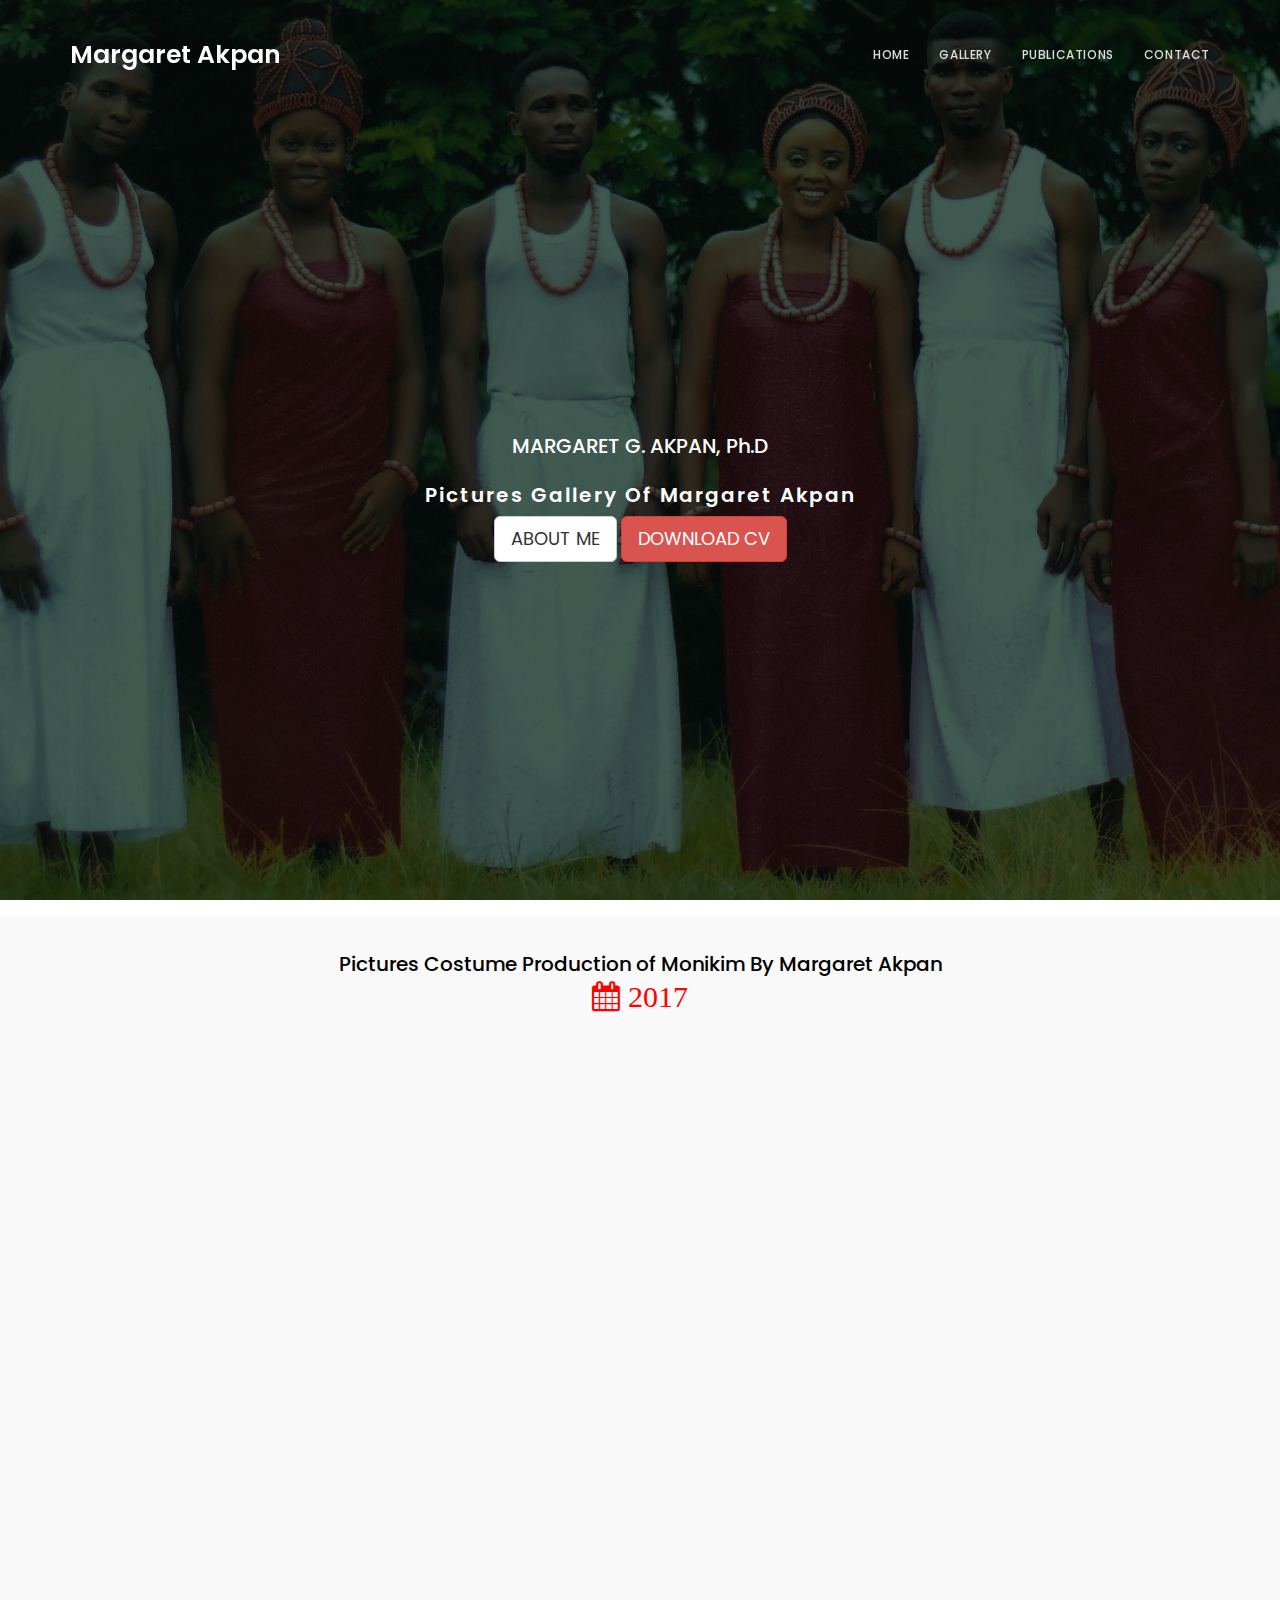
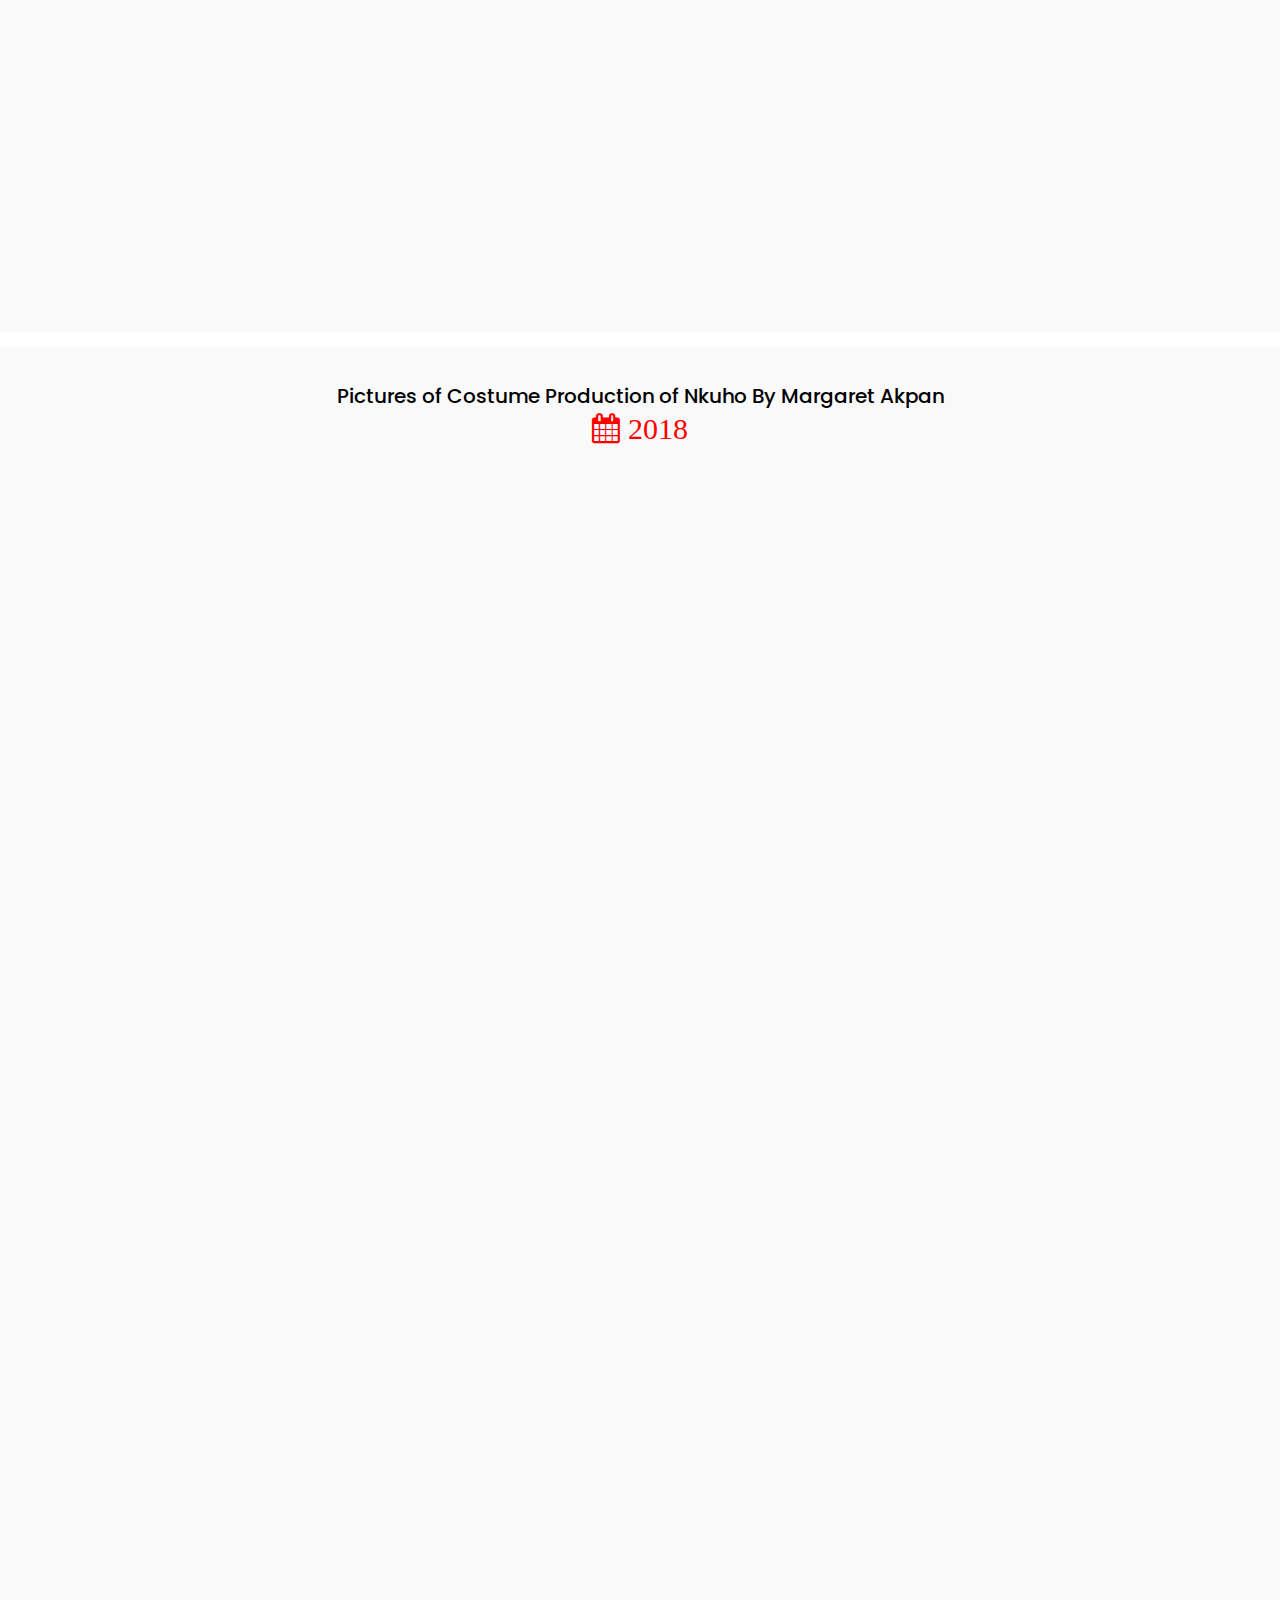
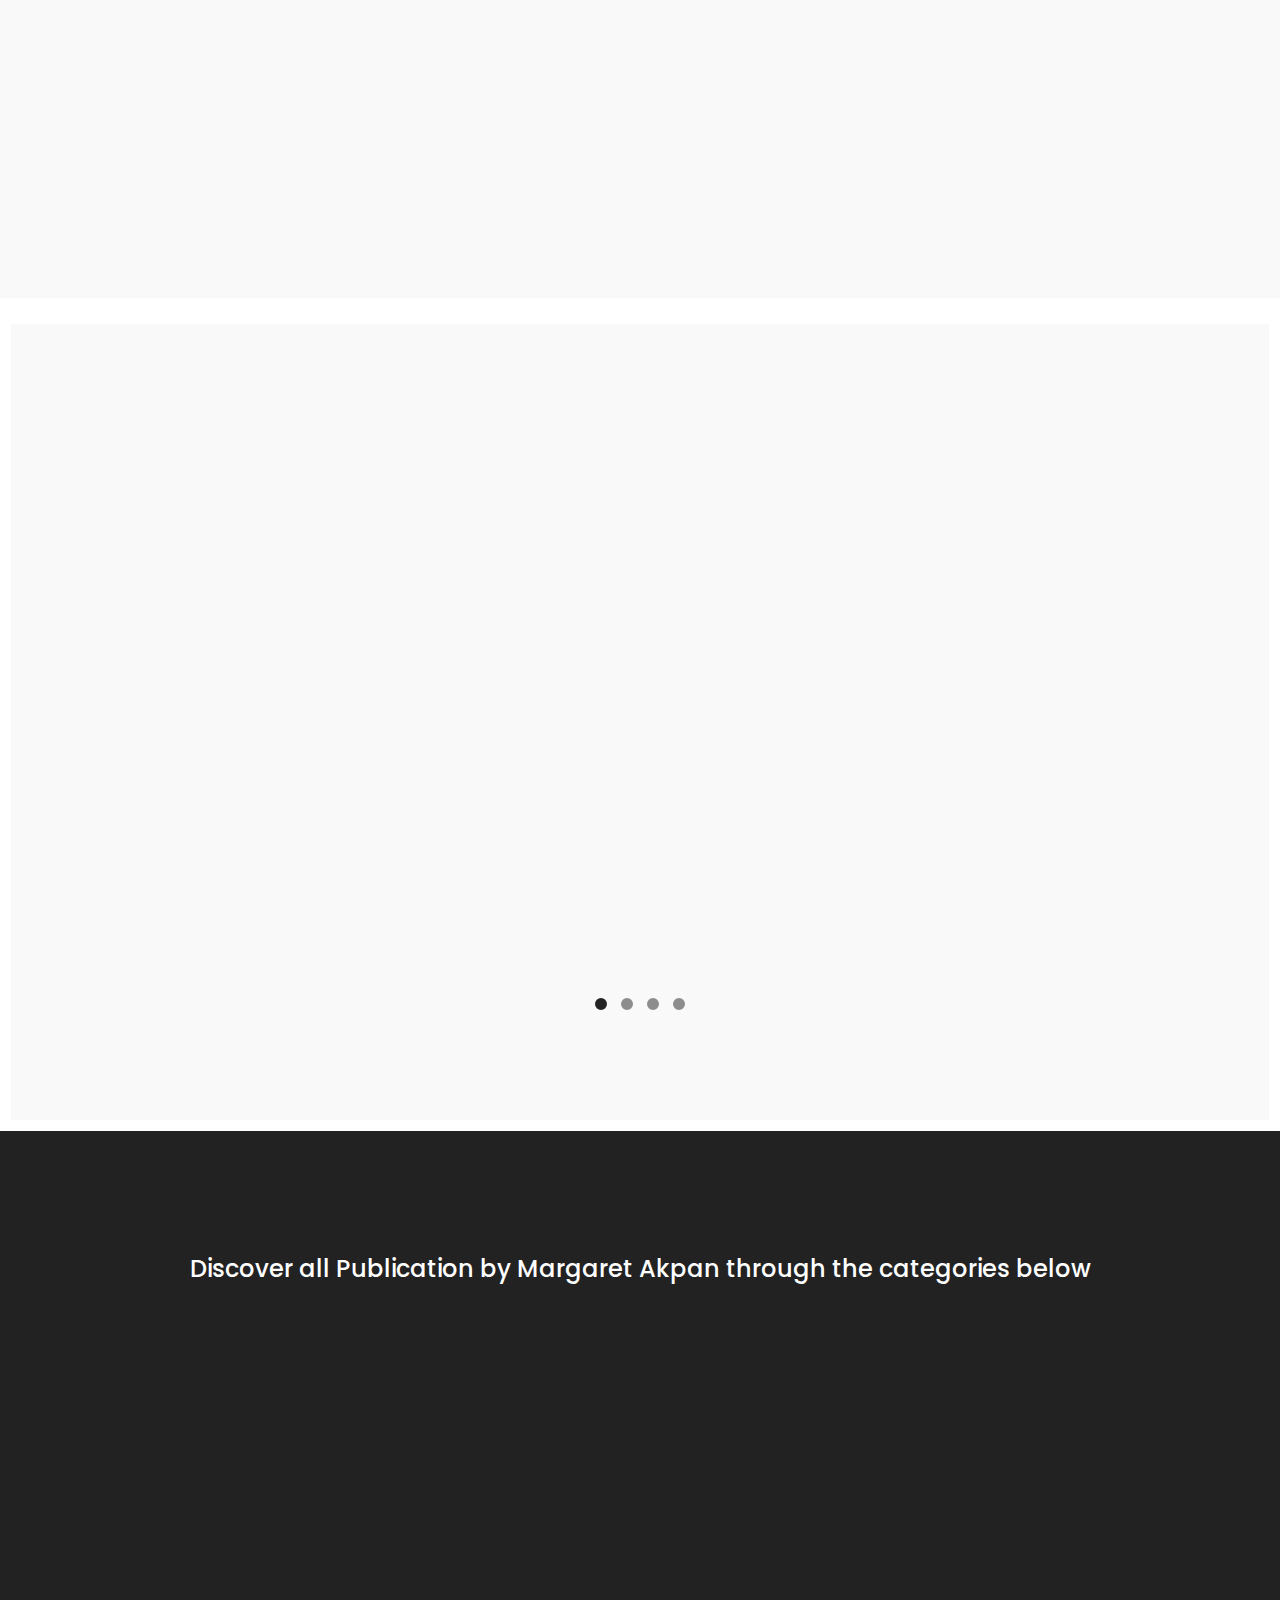
<file: gallery.html>
<!DOCTYPE html>
<html lang="en">

<head>
    <meta charset="UTF-8">
    <meta http-equiv="X-UA-Compatible" content="IE=edge">
    <meta name="viewport" content="width=device-width, initial-scale=1.0">
    <link rel="icon" type="image/x-icon" href="../images/img-3.jpeg">
    <title>Margaret Akpan</title>
    <link rel="stylesheet" href="../css/bootstrap.min.css">
    <link rel="stylesheet" href="../css/animate.css">
    <link rel="stylesheet" href="../css/font-awesome.min.css">
    <link rel="stylesheet" href="../css/owl.theme.css">
    <link rel="stylesheet" href="../css/owl.carousel.css">

    <!-- Main css -->
    <link rel="stylesheet" href="./css/style.css">
    <link rel="stylesheet" href="./gallery.css">

    <!-- Google Font -->
    <link href='https://fonts.googleapis.com/css?family=Poppins:400,500,600' rel='stylesheet' type='text/css'>
    <!-- <link rel="stylesheet" href="https://cdn.jsdelivr.net/npm/bootstrap@5.3.0-alpha3/dist/css/bootstrap.min.css"> -->


</head>

<body>
    <!-- =========================
     PRE LOADER       
============================== -->
    <!--<div class="preloader">

        <div class="sk-rotating-plane"></div>

    </div>-->


    <!-- =========================
     NAVIGATION LINKS     
============================== -->
    <div class="navbar navbar-fixed-top custom-navbar nav-shadow" role="navigation">
        <div class="container ">

            <!-- navbar header -->
            <div class="navbar-header ">
                <button class="navbar-toggle" data-toggle="collapse" data-target=".navbar-collapse">
                    <span class="icon icon-bar"></span>
                    <span class="icon icon-bar"></span>
                    <span class="icon icon-bar"></span>
                </button>
                <a href="#" class="navbar-brand center-align logo">Margaret Akpan</a>
            </div>

            <div class="collapse navbar-collapse">

                <ul class="nav navbar-nav navbar-right ">
                    <li><a href="./index.html" class="smoothScroll">Home</a></li>
                    <li><a href="#journal" class="smoothScroll">Gallery</a></li>
                    <li><a href="#publications" class="smoothScroll">Publications</a></li>
                    <li><a href="#contact" class="smoothScroll">Contact</a></li>
                </ul>
            </div>

        </div>
    </div>


    <!-- =========================
    INTRO SECTION   
============================== -->
    <section id="intro_journal" class="parallax-section">
        <div class="container">
            <div class="row">

                <div class="col-md-12 col-sm-12 response">
                    <h3 class="wow bounceIn media-font-size" data-wow-delay="0.9s">MARGARET G. AKPAN, Ph.D</h3>
                    <h1 class="wow fadeInUp media-font-size" data-wow-delay="1.6s">
						Pictures Gallery Of Margaret Akpan
                    </h1>
                    <a href="./pages/home.html" class="btn btn-lg btn-default smoothScroll wow fadeInUp hidden-xs"
                        data-wow-delay="2.3s">ABOUT ME</a>
                    <a href="../cv/CURRICULUM VITAe.pdf" download="../cv/CURRICULUM VITAe.pdf"
                        class="btn btn-lg btn-danger smoothScroll wow fadeInUp" data-wow-delay="2.3s">DOWNLOAD CV</a>
                </div>


            </div>
        </div>
    </section>



    <!-- =========================
    Gallery 0ne SECTION   
============================== -->

    <section id="journal" class="parallax-section section-margin section-padding">
        <div class="container ">

            <h3 style="color: black; " class="media-font-size">
                Pictures Costume Production of Monikim By Margaret Akpan
				
            </h3>
			<p class="fa fa-calendar" style="color: red; font-size: 30px;"> 2017</p>

            <div id="journal" class="home-grid">
                <div class="wow  fadeInLeft col-md-4 col-sm-4 box-hover-shadow trans padding-item item-size box-shadow "
                    data-wow-delay="0.3s">
                    <img src="./images/25/section-1-g-1.jpg" class="img-responsive" alt="speakers">
                    
                </div>

                <div class="wow  fadeInLeft col-md-4 col-sm-4 box-hover-shadow trans padding-item item-size box-shadow"
                    data-wow-delay="0.3s">
                    <img src="./images/25/section-1-g-2.jpg" class="img-responsive" alt="speakers">
                    
                </div>
                <div class="wow  fadeInLeft col-md-4 col-sm-4 box-hover-shadow trans padding-item item-size box-shadow"
                    data-wow-delay="0.3s">
                    <img src="./images/25/section-1-g-3.jpg" class="img-responsive" alt="speakers">
                    
                </div>
                <div class="wow  fadeInLeft col-md-4 col-sm-4 box-hover-shadow trans padding-item item-size box-shadow"
                    data-wow-delay="0.3s">
                    <img src="./images/25/section-1-g-4.jpg" class="img-responsive" alt="speakers">
                    
                </div>
                <div class="wow  fadeInLeft col-md-4 col-sm-4 box-hover-shadow trans padding-item item-size box-shadow"
                    data-wow-delay="0.3s">
                    <img src="./images/25/section-1-g-5.jpg" class="img-responsive" alt="speakers">
                    
                </div>
                <div class="wow  fadeInLeft col-md-4 col-sm-4 box-hover-shadow trans padding-item item-size box-shadow"
                    data-wow-delay="0.3s">
                    <img src="./images/25/section-1-g-6.jpg" class="img-responsive" alt="speakers">
                   
                </div>


            </div>

        </div>
    </section>





    <!-- =========================
    Gallery two SECTION   
============================== -->

<section id="journal" class="parallax-section section-margin section-padding">
	<div class="container ">

		<h3 style="color: black; " class="media-font-size">
			Pictures of Costume Production of Nkuho By Margaret Akpan
			
		</h3>
		<p class="fa fa-calendar" style="color: red; font-size: 30px;"> 2018</p>

		<div id="journal" class="home-grid">
			<div class="wow  fadeInLeft col-md-4 col-sm-4 box-hover-shadow trans padding-item item-size box-shadow"
				data-wow-delay="0.3s">
				<img src="./images/26/section-2-g-6.jpg" class="img-responsive" alt="speakers">
				
			</div>

			<div class="wow  fadeInLeft col-md-4 col-sm-4 box-hover-shadow trans padding-item item-size box-shadow"
				data-wow-delay="0.3s">
				<img src="./images/26/section-2-g-7.jpg" class="img-responsive" alt="speakers">
				
			</div>
			<div class="wow  fadeInLeft col-md-4 col-sm-4 box-hover-shadow trans padding-item item-size box-shadow"
				data-wow-delay="0.3s">
				<img src="./images/26/section-2-g-3.jpg" class="img-responsive" alt="speakers">
				
			</div>
			<div class="wow  fadeInLeft col-md-4 col-sm-4 box-hover-shadow trans padding-item item-size box-shadow"
				data-wow-delay="0.3s">
				<img src="./images/26/section-2-g-4.jpg" class="img-responsive" alt="speakers">
				
			</div>
			<div class="wow  fadeInLeft col-md-4 col-sm-4 box-hover-shadow trans padding-item item-size box-shadow"
				data-wow-delay="0.3s">
				<img src="./images/26/section-2-g-5.jpg" class="img-responsive" alt="speakers">
				
			</div>
			<div class="wow  fadeInLeft col-md-4 col-sm-4 box-hover-shadow trans padding-item item-size box-shadow"
				data-wow-delay="0.3s">
				<img src="./images/26/section-2-g-2.jpg" class="img-responsive" alt="speakers">
			   
			</div>
			<div class="wow  fadeInLeft col-md-4 col-sm-4 box-hover-shadow trans padding-item item-size box-shadow "
				data-wow-delay="0.3s">
				<img src="./images/26/section-2-g-1.jpg" class="img-responsive" alt="speakers">
			   
			</div>

		</div>

	</div>
</section>





	<!-- =========================
  Gallery three SECTION   
============================== -->
<div id="production" class="section-margin section-padding">
<section id="speakers" class="parallax-section">
    <div class="container ">
        <div class="row">

            <div class="col-md-12 col-sm-12 wow bounceIn">
				<h3 style="color: black; " class="media-font-size">
					Pictures of Costume of Keeping Dance Heritage Alive In Contemporary Nigeria By Margaret Akpan And Victor Thompson
					
				</h3>
				<p class="fa fa-calendar" style="color: red; font-size: 30px;"> 2018</p>
	
	
            </div>

            <!-- Testimonial Owl Carousel section
    ================================================== -->
            <div id="Artistic" class="owl-carousel">

                <div class="item wow fadeInUp col-md-3 col-sm-3  " data-wow-delay="0.9s">
                    <div class="speakers-wrapper   trans">
                        <img src="./images/27/section-3-g-1.jpg" class="img-responsive" alt="speakers">
                        
                    </div>
                </div>

				<div class="item wow fadeInUp col-md-3 col-sm-3 " data-wow-delay="0.9s">
                    <div class="speakers-wrapper   trans">
                        <img src="./images/27/section-3-g-2.jpg" class="img-responsive" alt="speakers">
                        
                    </div>
                </div>

				<div class="item wow fadeInUp col-md-3 col-sm-3 " data-wow-delay="0.9s">
                    <div class="speakers-wrapper  trans">
                        <img src="./images/27/section-3-g-3.jpg" class="img-responsive" alt="speakers">
                        
                    </div>
                </div>

                <div class="item wow fadeInUp col-md-3 col-sm-3 " data-wow-delay="0.9s">
                    <div class="speakers-wrapper   trans">
                        <img src="./images/27/section-3-g-4.jpg" class="img-responsive" alt="speakers">
                        
                    </div>
                </div>
                <div class="item wow fadeInUp col-md-3 col-sm-3 " data-wow-delay="0.9s">
                    <div class="speakers-wrapper   trans">
                        <img src="./images/27/section-3-g-5.jpg" class="img-responsive" alt="speakers">
                        
                    </div>
                </div>
				<div class="item wow fadeInUp col-md-3 col-sm-3 " data-wow-delay="0.9s">
                    <div class="speakers-wrapper  trans">
                        <img src="./images/27/section-3-g-6.jpg" class="img-responsive" alt="speakers">
                        
                    </div>
                </div>
                <div class="item wow fadeInUp col-md-3 col-sm-3 " data-wow-delay="0.9s">
                    <div class="speakers-wrapper   trans">
                        <img src="./images/27/section-3-g-7.jpg" class="img-responsive" alt="speakers">
                        
                    </div>
                </div>
				<div class="item wow fadeInUp col-md-3 col-sm-3 " data-wow-delay="0.9s">
                    <div class="speakers-wrapper   trans">
                        <img src="./images/27/section-3-g-8.jpg" class="img-responsive" alt="speakers">
                        
                    </div>
                </div>
                <div class="item wow fadeInUp col-md-3 col-sm-3 " data-wow-delay="0.9s">
                    <div class="speakers-wrapper   trans">
                        <img src="./images/27/section-3-g-9.jpg" class="img-responsive" alt="speakers">
                        
                    </div>
                </div>
				<div class="item wow fadeInUp col-md-3 col-sm-3 " data-wow-delay="0.9s">
                    <div class="speakers-wrapper  trans">
                        <img src="./images/27/section-3-g-10.jpg" class="img-responsive" alt="speakers">
                        
                    </div>
                </div>
                <div class="item wow fadeInUp col-md-3 col-sm-3 " data-wow-delay="0.9s">
                    <div class="speakers-wrapper   trans">
                        <img src="./images/27/section-3-g-11.jpg" class="img-responsive" alt="speakers">
                        
                    </div>
                </div>
				<div class="item wow fadeInUp col-md-3 col-sm-3 " data-wow-delay="0.9s">
                    <div class="speakers-wrapper   trans">
                        <img src="./images/27/section-3-g-12.jpg" class="img-responsive" alt="speakers">
                        
                    </div>
                </div>
				<div class="item wow fadeInUp col-md-3 col-sm-3 " data-wow-delay="0.9s">
                    <div class="speakers-wrapper   trans">
                        <img src="./images/27/section-3-g-13.jpg" class="img-responsive" alt="speakers">
                        
                    </div>
                </div>
               
            </div>

        </div>
    </div>
</section>
</div>




          <!-- =========================
    PUBLICATION SECTION   ============================== -->
    <section id="publications" class="parallax-section">
        <div class="container">
          <div class="row">
            <h3> Discover all Publication by Margaret Akpan through the categories below</h3>
            <div class="wow fadeInLeft col-md-4 col-sm-4 box-hover-shadow trans padding-item" data-wow-delay="0.3s"> <i class="fa fa-newspaper-o"></i>
              <h3>Journal Articles</h3>
              <!--<p> Discover all Journal Publication of Margaret G. Akpan </p>-->
              <div class="contact_des"> <a href="../pages/journal.html" target="_blank" class="btn btn-danger">VIEW</a> </div>
            </div>
            <div class="wow fadeInUp col-md-4 col-sm-4 box-hover-shadow trans padding-item" data-wow-delay="0.6s"> <i class="fa fa-book"></i>
              <h3>Book Chapters</h3>
              <!--<p> Here are the Book Chapters of Margaret G. Akpan </p>-->
              <div class="contact_des"> <a href="../pages/books.html" target="_blank" class="btn btn-danger">VIEW</a> </div>
            </div>
            <div class="wow fadeInRight col-md-4 col-sm-4 box-hover-shadow trans padding-item" data-wow-delay="0.9s"> <i class="fa fa-graduation-cap"></i>
              <h3>Dissertations</h3>
              <!--<p> Thesis and Dissertations of Margaret Akpan </p>-->
              <div class="contact_des"> <a href="../pages/thesis.html" target="_blank" class="btn btn-danger">VIEW</a> </div>
            </div>
          </div>
        </div>
      </section>
  
    <!-- =========================
    CONTACT SECTION   
============================== -->
    <section id="contact" class="parallax-section">
        <div class="container">
            <div class="row">

                <div class="wow fadeInUp col-md-offset-1 col-md-5 col-sm-6" data-wow-delay="0.6s">
                    <div class="contact_des">
                        <p class="set-text-white">
                            Dr. Margaret G. Akpan is the costume designer and consultant in all Departmental Productions
                            2006-date.
                        </p>
                        <div>
                            <img src="../images/cos-5.jpg" class="img-responsive" alt="speakers">
                        </div>
                        <div class="">
                            <div class="flex-item">
                                <ul class="social-icon_1">
                                    <li class="fa fa-phone wow fadeInUp set-text-white" data-wow-delay="1s"></li>
                                </ul>
                                <ul class="social-icon_2">
                                    <li class=" set-text-white contact-font">08023393571</li>
                                </ul>
                            </div>
                            <div class="flex-item">
                                <ul class="social-icon_1">
                                    <li class="fa fa-envelope wow fadeInUp set-text-white" data-wow-delay="1s"></li>
                                </ul>
                                <ul class="social-icon_2">
                                    <li class=" set-text-white contact-font">eggylee59@yahoo.com</li>
                                </ul>
                            </div>
                            <div class="flex-item">
                                <ul class="social-icon_1">
                                    <li class="fa fa-map-marker wow fadeInUp set-text-white" data-wow-delay="1s"></li>
                                </ul>
                                <ul class="social-icon_2">
                                    <li class=" set-text-white contact-font">
                                        Department of theatre arts University of uyo

                                    </li>
                                </ul>
                            </div>
                        </div>

                        <a href="../cv/CURRICULUM VITAe.pdf" download="../cv/CURRICULUM VITAe.pdf"
                            class="btn btn-danger">DOWNLOAD CV</a>
                    </div>
                </div>

                <div class="wow fadeInUp col-md-5 col-sm-6" data-wow-delay="0.9s">
                    <div class="contact_detail">
                        <div class="section-title">
                            <h2 class="set-text-white media-font-size">Contact me</h2>
                        </div>
						<form action="mailto:eggylee59@yahoo.com" method="post">
                            <input name="name" type="text" class="form-control" id="name" placeholder="Name">
                            <input name="email" type="email" class="form-control" id="email" placeholder="Email">
                            <textarea name="message" rows="5" class="form-control" id="message"
                                placeholder="Message"></textarea>
                            <div class="col-md-6 col-sm-10">
                                <input name="submit" type="submit" class="form-control" id="submit" value="SEND">
                            </div>
                        </form>
                    </div>
                </div>

            </div>
        </div>
    </section>


    <!-- =========================
    FOOTER SECTION   
============================== -->
    <footer>
        <div class="container">
            <div class="row">

                <div class="col-md-12 col-sm-12">
                    <p class="wow fadeInUp" data-wow-delay="0.6s">Copyright &copy; 2023 Margaret Gregory Akpan | By: <a rel="nofollow" href="http://dynetng.org"
                        target="_parent">DyNETTech LLC</a></p>
      
                    <ul class="social-icon">
                        <li><a href="#" class=" wow fadeInUp"
                            data-wow-delay="1.6s"> <img src="../images/rg.png" width="50px"> </a></li>
                    <li><a href="#" class=" wow fadeInUp"
                            data-wow-delay="1.6s"> <img src="../images/gs.png" width="50px"> </a></li>
                    <li><a href="#" class=" wow fadeInUp"
                            data-wow-delay="1.6s"> <img src="../images/scopus.png" width="50px"> </a></li>
                    <li><a href="#" class=" wow fadeInUp"
                            data-wow-delay="1.6s"> <img src="../images/wos.png" width="50px"> </a></li>
                    <li><a href="#" class=" wow fadeInUp"
                            data-wow-delay="1.6s"> <img src="../images/academia.png" width="50px"> </a></li>
                    <li><a href="#" class=" wow fadeInUp"
                            data-wow-delay="1.6s"> <img src="../images/orcid.png" width="50px"> </a></li>

                    </ul>

                </div>

            </div>
        </div>
    </footer>


    <!-- Back top -->
    <a href="#back-top" class="go-top"><i class="fa fa-angle-up"></i></a>


    <!-- =========================
     SCRIPTS   
============================== -->
    <script src="../js/jquery.js"></script>
    <script src="../js/bootstrap.min.js"></script>
    <script src="../js/jquery.parallax.js"></script>
    <script src="../js/owl.carousel.min.js"></script>
    <script src="../js/smoothscroll.js"></script>
    <script src="../js/wow.min.js"></script>
    <script src="../js/custom.js"></script>
</body>

</html>
</file>
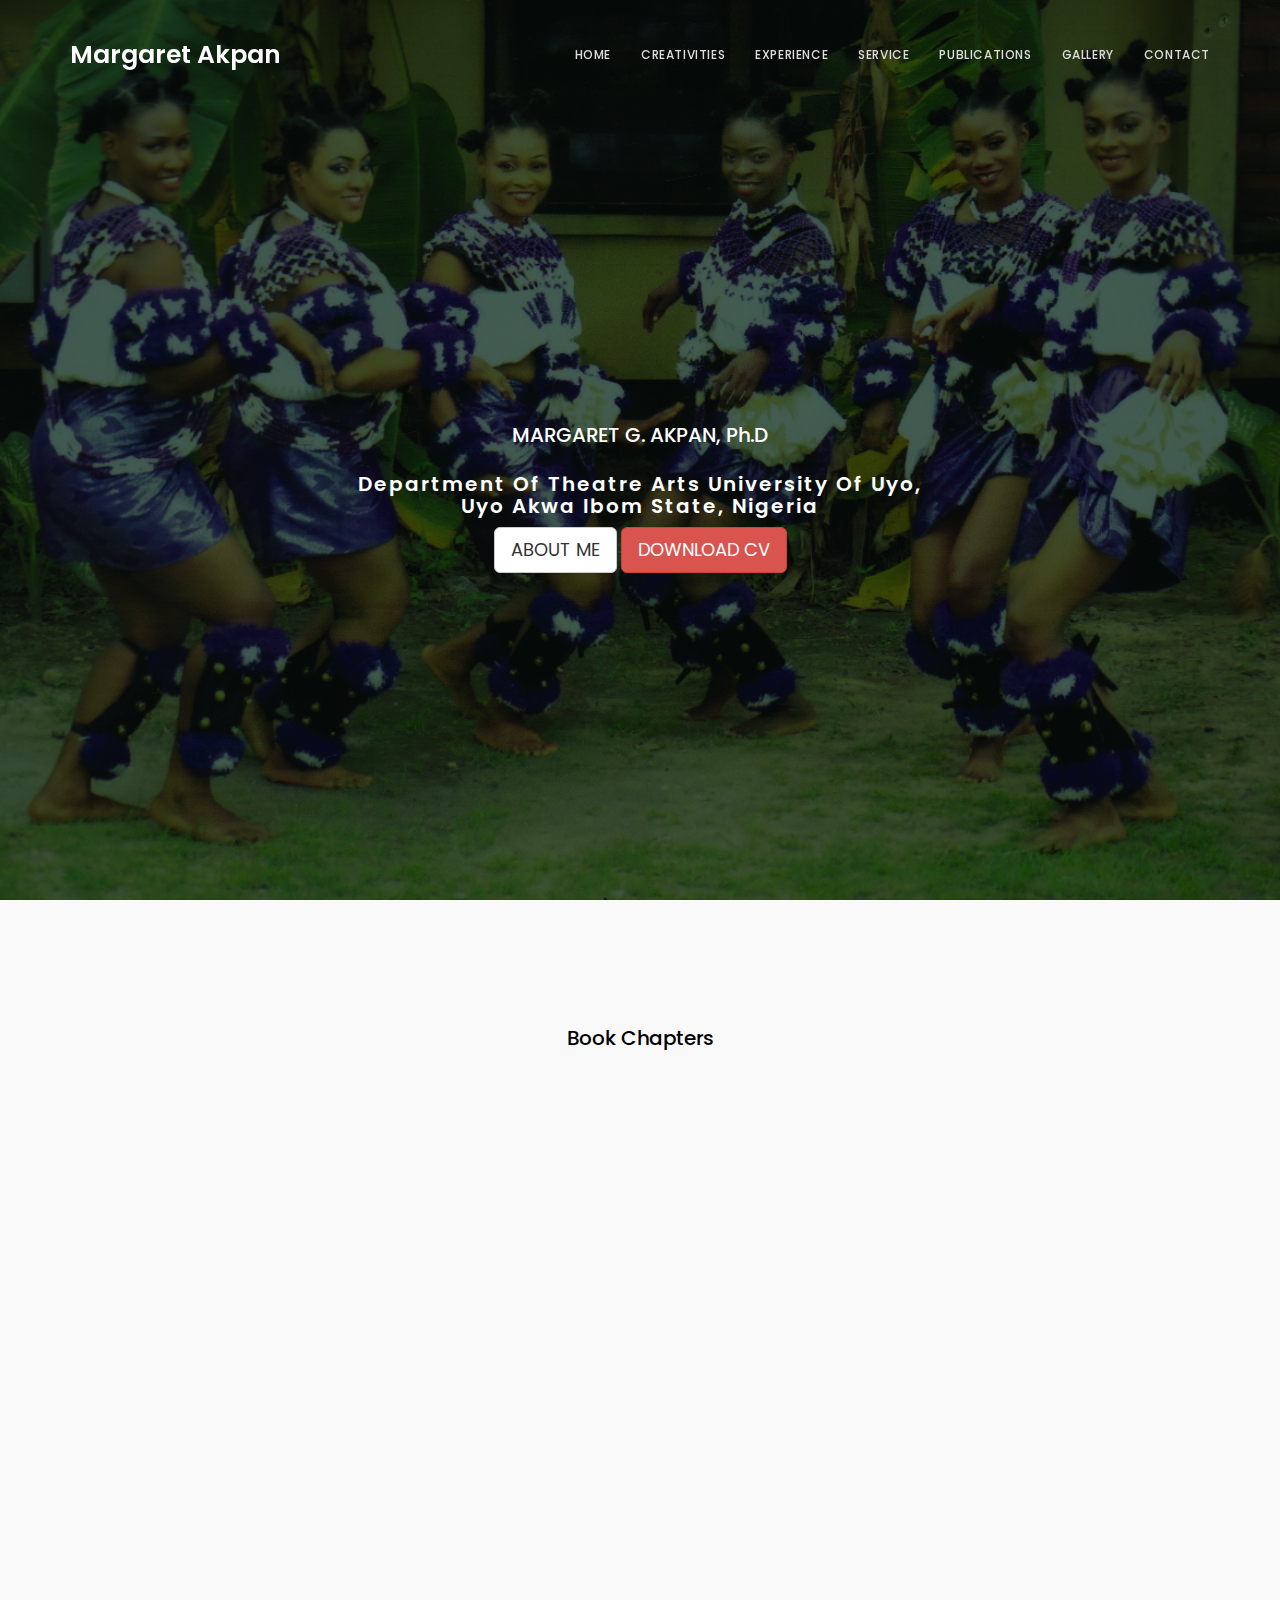
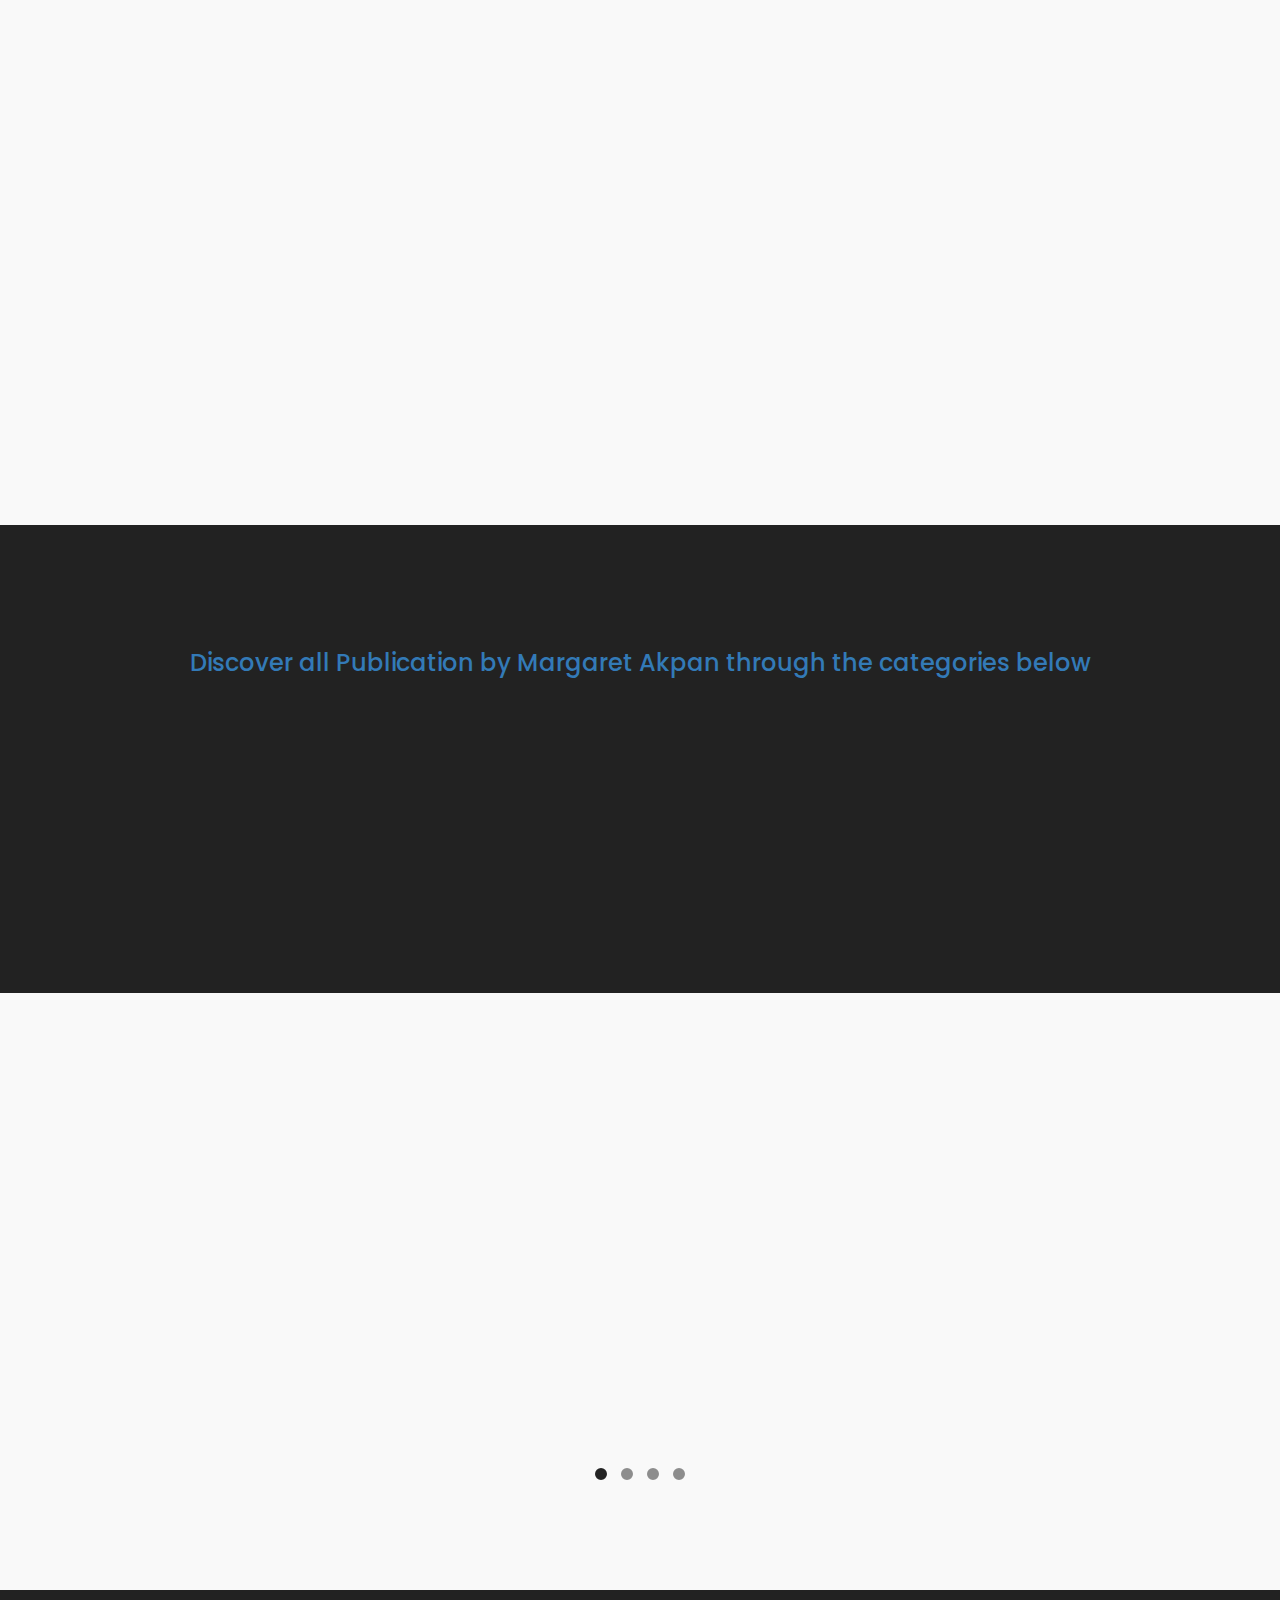
<file: pages/books.html>
<!DOCTYPE html>
<html lang="en">
  <head>
    <meta http-equiv="content-type" content="text/html; charset=UTF-8">
    <meta http-equiv="X-UA-Compatible" content="IE=edge">
    <meta name="viewport" content="width=device-width, initial-scale=1.0">
    <link rel="icon" type="image/x-icon" href="../images/img-3.jpeg">
    <title>Publications by Margaret Akpan - Book Chapters</title>
    <link rel="stylesheet" href="../css/bootstrap.min.css">
    <link rel="stylesheet" href="../css/animate.css">
    <link rel="stylesheet" href="../css/font-awesome.min.css">
    <link rel="stylesheet" href="../css/owl.theme.css">
    <link rel="stylesheet" href="../css/owl.carousel.css">
    <!-- Main css -->
    <link rel="stylesheet" href="../css/style.css">
    <link rel="stylesheet" href="../css/book.css">
    <!-- Google Font -->
    <link href="https://fonts.googleapis.com/css?family=Poppins:400,500,600" rel="stylesheet" type="text/css">
  </head>
  <body> <!-- =========================
     PRE LOADER       ============================== -->
    <!--<div class="preloader">
      <div class="sk-rotating-plane"></div>
    </div>-->
    <!-- =========================
     NAVIGATION LINKS     ============================== -->
    <div class="navbar navbar-fixed-top custom-navbar nav-shadow" role="navigation">
      <div class="container ">
        <!-- navbar header -->
        <div class="navbar-header "> <button class="navbar-toggle" data-toggle="collapse" data-target=".navbar-collapse"> <span class="icon icon-bar"></span>
            <span class="icon icon-bar"></span> <span class="icon icon-bar"></span> </button> <a href="#" class="navbar-brand center-align logo">Margaret
            Akpan</a> </div>
        <div class="collapse navbar-collapse">
          <ul class="nav navbar-nav navbar-right ">
            <li><a href="../index.html#intro" class="smoothScroll">Home</a></li>
            <li><a href="../index.html#creativities" class="smoothScroll">Creativities</a></li>
            <li><a href="../index.html#experince" class="smoothScroll">Experience</a></li>
            <li><a href="../index.html#services" class="smoothScroll">Service</a></li>
            <li><a href="../index.html#publications" class="smoothScroll">Publications</a></li>
            <li><a href="../gallery.html" target="_blank" class="smoothScroll">Gallery</a></li>
            <li><a href="#contact" class="smoothScroll">Contact</a></li>
          </ul>
        </div>
      </div>
    </div>
    <!-- =========================
    INTRO SECTION   ============================== -->
    <section id="intro_book" class="parallax-section">
      <div class="container">
        <div class="row">
          <div class="col-md-12 col-sm-12 response">
            <h3 class="wow bounceIn media-font-size" data-wow-delay="0.9s">MARGARET G. AKPAN, Ph.D</h3>
            <h1 class="wow fadeInUp media-font-size" data-wow-delay="1.6s"> Department Of Theatre Arts University Of Uyo,<br> Uyo Akwa Ibom State, Nigeria
            </h1>
            <a href="#about" class="btn btn-lg btn-default smoothScroll wow fadeInUp hidden-xs" data-wow-delay="2.3s">ABOUT ME</a> <a href="../cv/CURRICULUM%20VITAe.pdf"
              download="../cv/CURRICULUM VITAe.pdf" class="btn btn-lg btn-danger smoothScroll wow fadeInUp" data-wow-delay="2.3s">DOWNLOAD CV</a> </div>
        </div>
      </div>
    </section>
    <!-- =========================
    BOOKS SECTION   ============================== -->
    <section id="book" class="parallax-section">
      <div class="container">
        <h3 style="color: black; " class="media-font-size"> Book Chapters</h3>
        <div id="book" class="home-grid">
          <div class="wow  fadeInLeft col-md-4 col-sm-4 box-hover-shadow trans padding-item item-size " data-wow-delay="0.3s"> <img src="../images/pimages/1.png"
              class="img-responsive" alt="speakers">
            <div class="padding-item  padding-item-block book-card-height">
              <p> Akpan, Margaret G. (2005) <br><b>Improvisation: The Actors Technique in Effiong Johnson (ed). The Art of Acting: A Student Friendly
                Anthology.</b><br> Concept Publications Limited Lagos. <br><a target="_blank" href="pdfs/Improvisation the actor's  technique.pdf">Download</a></p>
            </div>
          </div>
          <div class="wow  fadeInLeft col-md-4 col-sm-4 box-hover-shadow trans padding-item item-size " data-wow-delay="0.3s"> <img src="../images/pimages/2.png"
              class="img-responsive" alt="speakers">
            <div class="padding-item  padding-item-block book-card-height">
              <p> Akpan, Margaret G. (2007) <br><b>Perspectives and Meaning in Anmed Yerima’s The Twist</b><br> in Uwemedimo Atakpo &amp; Steven E. Inegbe. Making
                Images, re-making Life: Art and Life in Anmed Yerima(ed). Modern Business Press, Uyo 2007. <br><a target="_blank" href="pdfs/Perspertives and meaning in armed verima.pdf">Download</a></p>
            </div>
          </div>
          <div class="wow  fadeInLeft col-md-4 col-sm-4 box-hover-shadow trans padding-item item-size " data-wow-delay="0.3s"> <img src="../images/pimages/3.png"
              class="img-responsive" alt="speakers">
            <div class="padding-item  padding-item-block book-card-height">
              <p> Akpan, Margaret Gregory, (2012) <br><b>A Prospective Costume Plot - for the Production of Sunnie Ododo’s Hard Choice</b><br> in Omoera, O. S.
                Adeyemi, S. and Binebai B. (eds) A Gazelle of the Savannah: Sunday Ododo and the framing of Techno-Cultural Performance in Nigeria.
                Alpha Crownes Publishers, Rochester, - pp. 148-158. <br><a target="_blank" href="pdfs/A prospective costume plot for the production of sunnie.pdf">Download</a></p>
            </div>
          </div>
          <div class="wow  fadeInLeft col-md-4 col-sm-4 box-hover-shadow trans padding-item item-size " data-wow-delay="0.3s"> <img src="../images/pimages/4.png"
              class="img-responsive" alt="speakers">
            <div class="padding-item  padding-item-block book-card-height">
              <p> Akpan, Margaret G. and &copy;. U. Jacob, (2013) <br><b>Costume and Make-up of Eka-Uman Ceremony in tbibio Cultural Life</b><br> In Akoh, A.D and
                Inegbe S. E. (eds). Arts, Culture &amp; Communication in a Postcolony: A Festschrift for Lawrence Olanrele Bamidele, Alpha Crownes
                Publishers, Rochester, pp. 85-103. <a target="_blank" href="pdfs/Costume and make up of Eka-uman.pdf">Download</a></p>
            </div>
          </div>
          <div class="wow  fadeInLeft col-md-4 col-sm-4 box-hover-shadow trans padding-item item-size " data-wow-delay="0.3s"> <img src="../images/pimages/5.png"
              class="img-responsive" alt="speakers">
            <div class="padding-item  padding-item-block book-card-height">
              <p> Effiong Johnson and Margaret Akpan. (2013) <br><b>Directing: Script Understanding, Analysis and interpretation:</b><br> In Effiong Johnson (ed)
                Script: Understanding, Analysis, Interpretation for Performance. University of Cape Coast Press, Cape Coast, .pp1- 33. </p>
            </div>
          </div>
          <div class="wow  fadeInLeft col-md-4 col-sm-4 box-hover-shadow trans padding-item item-size " data-wow-delay="0.3s"> <img src="../images/pimages/6.png"
              class="img-responsive" alt="speakers">
            <div class="padding-item  padding-item-block book-card-height">
              <p> Akpan, Margaret. (2013) <br><b>Roles and Paraphernalia in Ekpe Efik Performance:</b><br> In Effiong Johnson (ed) fbom Culture Offerings. Arts,
                Crafts and Performances, University of Cape Coast Press, Cape Coast, pp. 225-232. 
                <br><a target="_blank" href="pdfs/Roles and paraphernalia.pdf"> Download</a>
              </p>
            </div>
          </div>

          <div class="wow  fadeInLeft col-md-4 col-sm-4 box-hover-shadow trans padding-item item-size " data-wow-delay="0.3s">
            <img src="../images/pimages/9.png" class="img-responsive" alt="speakers">
           <div class="padding-item  padding-item-block book-card-height">
             <p> Akpan Margaret G. (2016) <b>“Three Ancient Costume Types’</b>. In: Ajibade Babson and Effiong Omini, eds., Creative and Media Arts Calabar:
               BAAJ International Publishers. (pp 43-53). </p>
               <a target="_blank" href="pdfs/Three ancient costume types.pdf">Download</a>
           </div>
         </div>
         
         <div class="wow  fadeInLeft col-md-4 col-sm-4 box-hover-shadow trans padding-item item-size " data-wow-delay="0.3s"> <img src="../images/pimages/10.png"
           class="img-responsive" alt="speakers">
         <div class="padding-item  padding-item-block book-card-height">
           <p> Akpan, Margaret G.&amp; Mbuotidem Etim (2017) <br><b>Challenges of Scenery Construction in Uniuyo’s Little Play House: Itoro Ituen’s Ufok
             Ete Ekpenyong in focus</b><br> in Sunny E. Ododo &amp; Osakwe S. Omoera (eds) Theatre, Media and Cultural Re-Engineering in Nigeria. Kraft
             Books Ltd. Page-29 </p>
             <a target="_blank" href="pdfs/Challenges of scenery construction in uniuo.pdf">Download</a>
       </div>
       </div>

          <div class="wow  fadeInLeft col-md-4 col-sm-4 box-hover-shadow trans padding-item item-size " data-wow-delay="0.3s"> <img src="../images/pimages/7.png"
              class="img-responsive" alt="speakers">
            <div class="padding-item  padding-item-block book-card-height">
              <p> Akpan, Margaret G. (2013) <br><b>“images of the Grim in Kalu Uka’s The Hunt For Sugar Baby:</b><br> In Effiong E. Johnson and Steven E. inegbe
                (eds). A Road Well Conquered: Kalu Uka, Literature and Pedagogy: A Festchrift in Honour of Professor Kalu Uka, AlphaCrown Publishers,
                Rochester, po 198-204. </p>
            </div>
          </div>


          <div class="wow  fadeInLeft col-md-4 col-sm-4 box-hover-shadow trans padding-item item-size " data-wow-delay="0.3s"> <img src="../images/pimages/8.png"
              class="img-responsive" alt="speakers">
            <div class="padding-item  padding-item-block book-card-height">
              <p> Imaobong, Akpan, Margaret Akpan et.al. (2014). <br><b>“Akwa bom Women: Contribution to Entertainment”</b><br> In: Nigerian’s Contemporary: 100
                years of Akwa Ibom Women’s Imprint in National Developments (Eds.) Eno-Abasi E. Urua, et.al. Centre for Gender Studies, University of
                Uyo. <a target="_blank" href="pdfs/Akwa ibom women contribution to entertainment.pdf">Download</p>
            </div>
          </div>
        </div>
      </div>
    </section>
          <!-- =========================
    PUBLICATION SECTION   ============================== -->
    <section id="publications" class="parallax-section">
      <div class="container">
        <div class="row">
          <h3> Discover all Publication by Margaret Akpan through the categories below</h3>
          <div class="wow fadeInLeft col-md-4 col-sm-4 box-hover-shadow trans padding-item" data-wow-delay="0.3s"> <i class="fa fa-newspaper-o"></i>
            <h3>Journal Articles</h3>
            <!--<p> Discover all Journal Publication of Margaret G. Akpan </p>-->
            <div class="contact_des"> <a href="./pages/journal.html" target="_blank" class="btn btn-danger">VIEW</a> </div>
          </div>
          <div class="wow fadeInUp col-md-4 col-sm-4 box-hover-shadow trans padding-item" data-wow-delay="0.6s"> <i class="fa fa-book"></i>
            <h3>Book Chapters</h3>
            <!--<p> Here are the Book Chapters of Margaret G. Akpan </p>-->
            <div class="contact_des"> <a href="./pages/books.html" target="_blank" class="btn btn-danger">VIEW</a> </div>
          </div>
          <div class="wow fadeInRight col-md-4 col-sm-4 box-hover-shadow trans padding-item" data-wow-delay="0.9s"> <i class="fa fa-graduation-cap"></i>
            <h3>Dissertations</h3>
            <!--<p> Thesis and Dissertations of Margaret Akpan </p>-->
            <div class="contact_des"> <a href="./pages/thesis.html" target="_blank" class="btn btn-danger">VIEW</a> </div>
          </div>
        </div>
      </div>
    </section>

    <!-- =========================
   Productions SECTION   ============================== -->
    <div id="production">
      <section id="speakers" class="parallax-section">
        <div class="container">
          <div class="row">
            <div class="col-md-12 col-sm-12 wow bounceIn">
              <div class="section-title">
                <h2 class="media-font-size">Artistic Productions</h2>
                <p>Below are some Artistic productions that Margaret Akpan consulted</p>
              </div>
            </div>
            <!-- Testimonial Owl Carousel section
    ================================================== -->
            <div id="Artistic" class="owl-carousel">
              <div class="item wow fadeInUp col-md-3 col-sm-3 " data-wow-delay="0.9s">
                <div class="speakers-wrapper  box-hover-shadow trans">
                  <!-- <img src="../images/grt-1.jpg" class="img-responsive" alt="speakers"> -->
                  <div class="speakers-thumb caro-height-production">
                    <p> ‘Install the Princess’ by Effiong Johnson Directed by ‘Sunday Umanah </p>
                    <h3 class="madia-font-size"><i class="fa fa-calendar color"> 2016</i></h3>
                  </div>
                </div>
              </div>
              <div class="item wow fadeInUp col-md-3 col-sm-3 " data-wow-delay="0.6s">
                <div class="speakers-wrapper  box-hover-shadow trans">
                  <!-- <img src="../images/grt-2.jpg" class="img-responsive" alt="speakers"> -->
                  <div class="speakers-thumb caro-height-production">
                    <p> ‘Not my Generation’ by Udoibanga Esu, Directed by Sunday Umanah </p>
                    <h3 class="madia-font-size"><i class="fa fa-calendar color"> 2018</i></h3>
                  </div>
                </div>
              </div>
              <div class="item wow fadeInUp col-md-3 col-sm-3 " data-wow-delay="0.9s">
                <div class="speakers-wrapper box-hover-shadow trans">
                  <!-- <img src="../images/grt-3.jpg" class="img-responsive" alt="speakers"> -->
                  <div class="speakers-thumb caro-height-production">
                    <p> ‘A Season of Plots’ by Bassey Ubong, Directed by Ofonime Inyang </p>
                    <h3 class="madia-font-size"><i class="fa fa-calendar color"> 2017</i></h3>
                  </div>
                </div>
              </div>
              <div class="item wow fadeInUp col-md-3 col-sm-3 " data-wow-delay="0.6s">
                <div class="speakers-wrapper box-hover-shadow trans">
                  <!-- <img src="../images/grt-4.jpg" class="img-responsive" alt="speakers"> -->
                  <div class="speakers-thumb caro-height-production">
                    <p> ‘The Traveller’ A Uniuyo 22™ and 23” combined convocation play </p>
                    <h3 class="madia-font-size"><i class="fa fa-calendar color"> 2017</i></h3>
                  </div>
                </div>
              </div>
              <div class="item wow fadeInUp col-md-3 col-sm-3 " data-wow-delay="0.6s">
                <div class="speakers-wrapper  box-hover-shadow trans">
                  <!-- <img src="../images/grt-5.jpg" class="img-responsive" alt="speakers"> -->
                  <div class="speakers-thumb caro-height-production">
                    <p> ‘Xhibitz’ Season 3, Directed by Sunday Umanah </p>
                    <h3 class="madia-font-size"><i class="fa fa-calendar color"> 2017</i></h3>
                  </div>
                </div>
              </div>
              <div class="item wow fadeInUp col-md-3 col-sm-3 " data-wow-delay="0.6s">
                <div class="speakers-wrapper  box-hover-shadow trans">
                  <!-- <img src="../images/grt-6.jpg" class="img-responsive" alt="speakers"> -->
                  <div class="speakers-thumb caro-height-production">
                    <p> ‘Ndokoro’ by Udo Ibanaga Esu, Directed by Sunday Umanah </p>
                    <h3 class="madia-font-size"><i class="fa fa-calendar color"> 2018</i></h3>
                  </div>
                </div>
              </div>
              <div class="item wow fadeInUp col-md-3 col-sm-3 " data-wow-delay="0.6s">
                <div class="speakers-wrapper box-hover-shadow trans">
                  <!-- <img src="../images/grt-7.jpg" class="img-responsive" alt="speakers"> -->
                  <div class="speakers-thumb caro-height-production">
                    <p> ‘Dara the Musical’ directed by Victor Thompson </p>
                    <h3 class="madia-font-size"><i class="fa fa-calendar color"> 2019</i></h3>
                  </div>
                </div>
              </div>
              <div class="item wow fadeInUp col-md-3 col-sm-3 " data-wow-delay="0.6s">
                <div class="speakers-wrapper  box-hover-shadow trans">
                  <!-- <img src="../images/grt-8.jpg" class="img-responsive" alt="speakers"> -->
                  <div class="speakers-thumb caro-height-production">
                    <p> ‘Shattered dreams’ and Ayeke class workshop directed by Prof. Effiong Johnson </p>
                    <h3 class="madia-font-size"><i class="fa fa-calendar color"> 2018</i></h3>
                  </div>
                </div>
              </div>
              <div class="item wow fadeInUp col-md-3 col-sm-3 " data-wow-delay="0.6s">
                <div class="speakers-wrapper  box-hover-shadow trans">
                  <!-- <img src="../images/grt-9.jpg" class="img-responsive" alt="speakers"> -->
                  <div class="speakers-thumb caro-height-production">
                    <p> ‘Norah’ written sind directed by Samuel, Edidiong Marrison </p>
                    <h3 class="madia-font-size"><i class="fa fa-calendar color"> 2018</i></h3>
                  </div>
                </div>
              </div>
              <div class="item wow fadeInUp col-md-3 col-sm-3 " data-wow-delay="0.6s">
                <div class="speakers-wrapper  box-hover-shadow trans">
                  <!-- <img src="../images/grt-11.jpg" class="img-responsive" alt="speakers"> -->
                  <div class="speakers-thumb caro-height-production">
                    <p> ‘Hope Harvesters’ written by Victor S. Dugga and directed by Adewole Paul </p>
                    <h3 class="madia-font-size"><i class="fa fa-calendar color"> - 2018</i></h3>
                  </div>
                </div>
              </div>
              <div class="item wow fadeInUp col-md-3 col-sm-3 " data-wow-delay="0.6s">
                <div class="speakers-wrapper  box-hover-shadow trans">
                  <!-- <img src="../images/grt-12.jpg" class="img-responsive" alt="speakers"> -->
                  <div class="speakers-thumb caro-height-production">
                    <p> ‘The Saxophonist screen play’ — Youbere Ntia, directed by Nyakno Uko </p>
                    <h3 class="madia-font-size"><i class="fa fa-calendar color"> 2018</i></h3>
                  </div>
                </div>
              </div>
              <div class="item wow fadeInUp col-md-3 col-sm-3 " data-wow-delay="0.6s">
                <div class="speakers-wrapper  box-hover-shadow trans">
                  <!-- <img src="../images/grt-13.jpg" class="img-responsive" alt="speakers"> -->
                  <div class="speakers-thumb caro-height-production">
                    <p> ‘Akan’ written and directed by Effiong, Christian Jesse </p>
                    <h3 class="madia-font-size"><i class="fa fa-calendar color"> 2018</i></h3>
                  </div>
                </div>
              </div>
              <div class="item wow fadeInUp col-md-3 col-sm-3 " data-wow-delay="0.6s">
                <div class="speakers-wrapper  box-hover-shadow trans">
                  <!-- <img src="../images/grt-14.jpg" class="img-responsive" alt="speakers"> -->
                  <div class="speakers-thumb caro-height-production">
                    <p> ‘Perfect Mother’ wriiten by Uduak Akpabio, directed by Ofonime Inyang </p>
                    <h3 class="madia-font-size"><i class="fa fa-calendar color"> 2016</i></h3>
                  </div>
                </div>
              </div>
              <div class="item wow fadeInUp col-md-3 col-sm-3 " data-wow-delay="0.6s">
                <div class="speakers-wrapper  box-hover-shadow trans">
                  <!-- <img src="../images/grt-15.jpg" class="img-responsive" alt="speakers"> -->
                  <div class="speakers-thumb caro-height-production">
                    <p> ‘Oga Titu’ written by Utibe Charles, directed by Utibe Charles </p>
                    <h3 class="madia-font-size"><i class="fa fa-calendar color"> 2016</i></h3>
                  </div>
                </div>
              </div>
              <div class="item wow fadeInUp col-md-3 col-sm-3 " data-wow-delay="0.6s">
                <div class="speakers-wrapper  box-hover-shadow trans">
                  <!-- <img src="../images/grt-16.jpg" class="img-responsive" alt="speakers"> -->
                  <div class="speakers-thumb caro-height-production">
                    <p> ‘Medicine for love’ written by James Ene Henshaw, directed by Favour Robert </p>
                    <h3 class="madia-font-size"><i class="fa fa-calendar color"> 2016</i></h3>
                  </div>
                </div>
              </div>
              <div class="item wow fadeInUp col-md-3 col-sm-3 " data-wow-delay="0.6s">
                <div class="speakers-wrapper   box-hover-shadow trans">
                  <!-- <img src="../images/grt-18.jpg" class="img-responsive" alt="speakers"> -->
                  <div class="speakers-thumb caro-height-production">
                    <p> ‘The Blind gods’ written by Maurice Udom, directed by Udonna Aniedi </p>
                    <h3 class="madia-font-size"><i class="fa fa-calendar color"> 2016</i></h3>
                  </div>
                </div>
              </div>
            </div>
          </div>
        </div>
      </section>
    </div>
    <!-- =========================
    CONTACT SECTION   ============================== -->
      <section id="contact" class="parallax-section">
        <div class="container">
          <div class="row">
            <div class="wow fadeInUp col-md-offset-1 col-md-5 col-sm-6" data-wow-delay="0.6s">
              <div class="contact_des">
                <p class="set-text-white" align="left"> Dr. Margaret G. Akpan a costume designer and consultant with academic affiliation at
                  Department of Theatre Arts, University of Uyo, Uyo, Akwa Ibom State, Nigeria </p>
                <div class="media-img"> <img src="../images/cos-5.png" class="img-responsive " alt="speakers"> </div>
                <div class="">
                  <div class="flex-item">
                    <ul class="social-icon_1">
                      <li class="fa fa-phone wow fadeInUp set-text-white" data-wow-delay="1s"><br>
                      </li>
                    </ul>
                    <ul class="social-icon_2">
                      <li class=" set-text-white contact-font">08023393571</li>
                    </ul>
                  </div>
                  <div class="flex-item">
                    <ul class="social-icon_1">
                      <li class="fa fa-envelope wow fadeInUp set-text-white" data-wow-delay="1s"><br>
                      </li>
                    </ul>
                    <ul class="social-icon_2">
                      <li class=" set-text-white contact-font">eggylee59@yahoo.com</li>
                    </ul>
                  </div>
                </div>
                <a href="../cv/CURRICULUM%20VITAe.pdf" download="../cv/CURRICULUM VITAe.pdf" class="btn btn-danger">DOWNLOAD CV</a> </div>
            </div>
            <div class="wow fadeInUp col-md-5 col-sm-6" data-wow-delay="0.9s">
              <div class="contact_detail">
                <div class="section-title">
                  <h2 class="set-text-white media-font-size">Contact me</h2>
                </div>
                <form action="mailto:eggylee59@yahoo.com" method="post"> <input name="name" class="form-control" id="name" placeholder="Name" type="text">
                  <input name="email" class="form-control" id="email" placeholder="Email" type="email"> <textarea name="message" rows="5" class="form-control"
id="message" placeholder="Message"></textarea>
                  <div class="col-md-6 col-sm-10"> <input name="submit" class="form-control" id="submit" value="SEND" type="submit"> </div>
                </form>
              </div>
            </div>
          </div>
        </div>
      </section>
      <!-- =========================
    FOOTER SECTION   ============================== -->
      <footer>
        <div class="container">
          <div class="row">
            <div class="col-md-12 col-sm-12">
              <p class="wow fadeInUp" data-wow-delay="0.6s">Copyright &copy; 2023 Margaret Gregory Akpan | By: <a rel="nofollow" href="http://dynetng.org"
                  target="_parent">DyNETTech LLC</a></p>
              <ul class="social-icon">
                <li><a href="#" class=" wow fadeInUp" data-wow-delay="1.6s"> <img src="../images/rg.png" width="50px"> </a></li>
                <li><a href="#" class=" wow fadeInUp" data-wow-delay="1.6s"> <img src="../images/gs.png" width="50px"> </a></li>
                <li><a href="#" class=" wow fadeInUp" data-wow-delay="1.6s"> <img src="../images/scopus.png" width="50px"> </a></li>
                <li><a href="#" class=" wow fadeInUp" data-wow-delay="1.6s"> <img src="../images/wos.png" width="50px"> </a></li>
                <li><a href="#" class=" wow fadeInUp" data-wow-delay="1.6s"> <img src="../images/academia.png" width="50px"> </a></li>
                <li><a href="#" class=" wow fadeInUp" data-wow-delay="1.6s"> <img src="../images/orcid.png" width="50px"> </a></li>
              </ul>
            </div>
          </div>
        </div>
      </footer>
    <!-- Back top -->
    <!-- =========================
     SCRIPTS   ============================== -->
    <script src="../js/jquery.js"></script>
    <script src="../js/bootstrap.min.js"></script>
    <script src="../js/jquery.parallax.js"></script>
    <script src="../js/owl.carousel.min.js"></script>
    <script src="../js/smoothscroll.js"></script>
    <script src="../js/wow.min.js"></script>
    <script src="../js/custom.js"></script>
  </body>
</html>
</file>
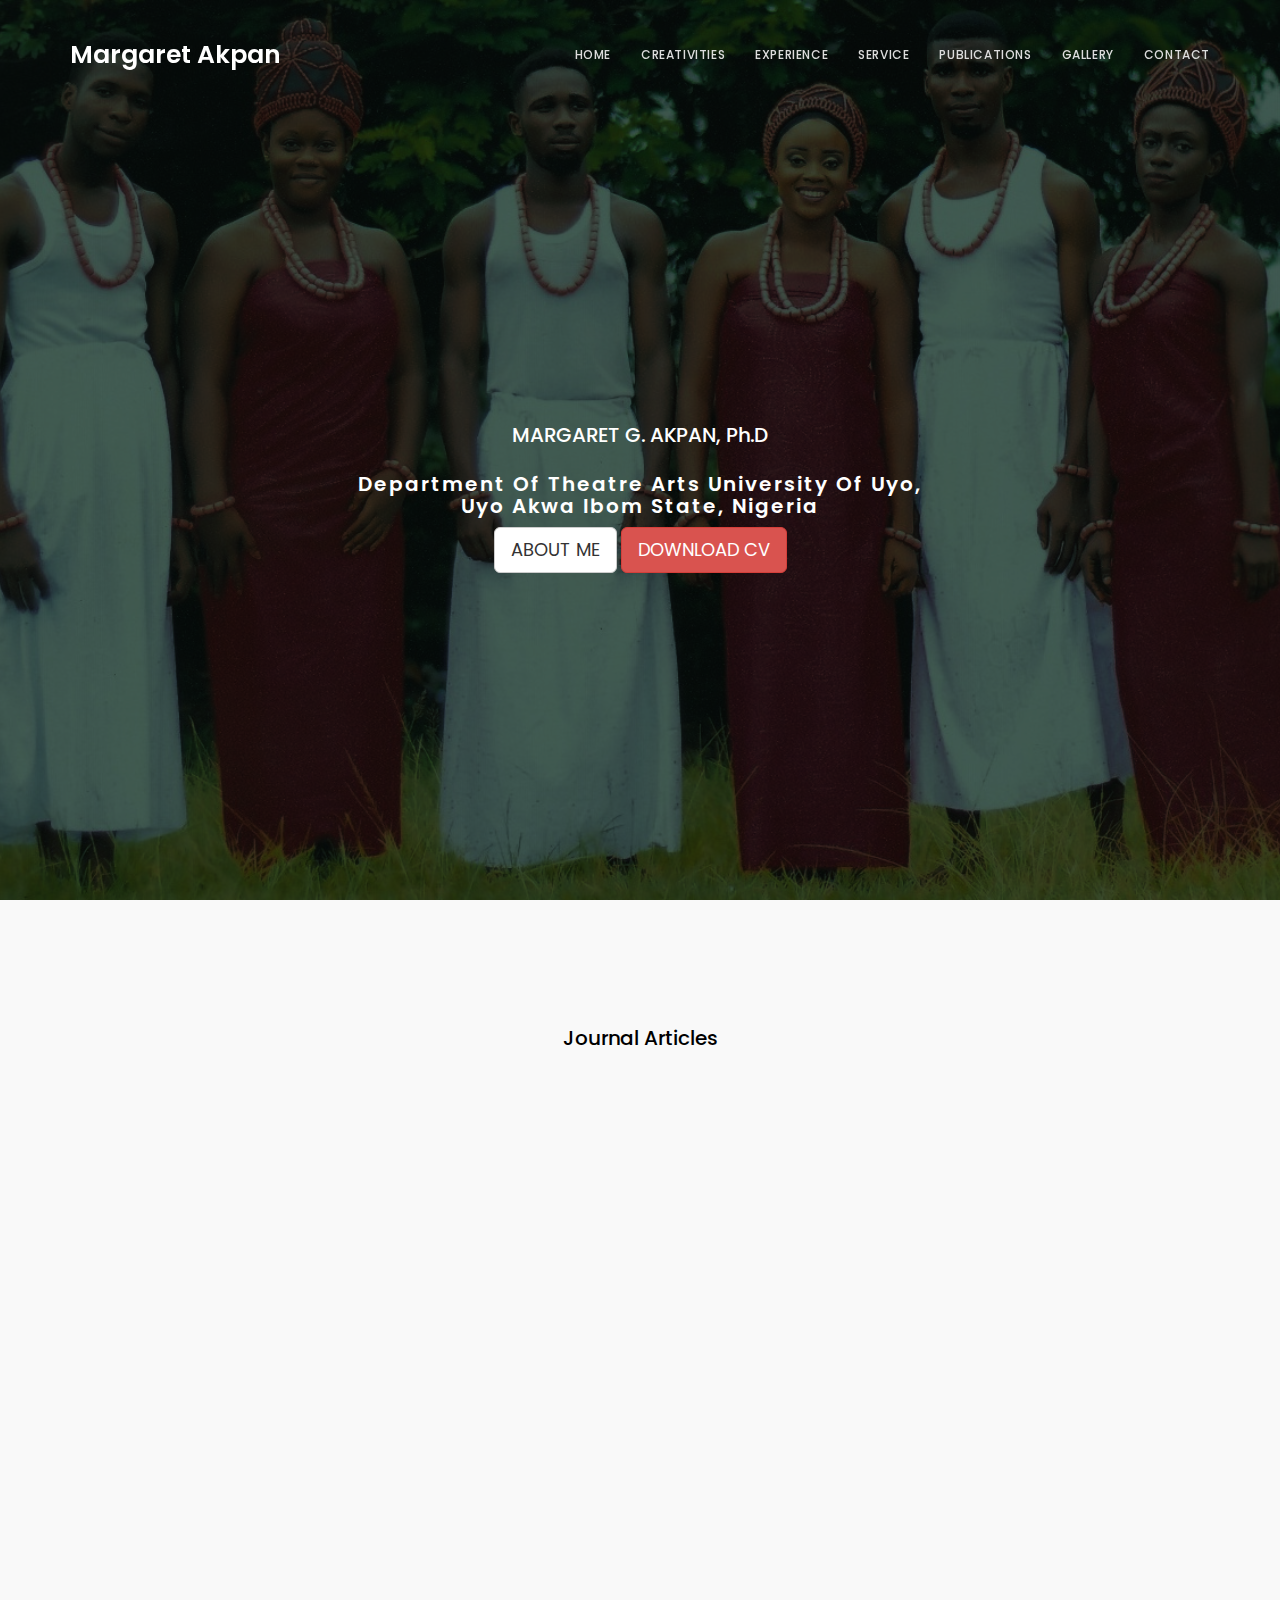
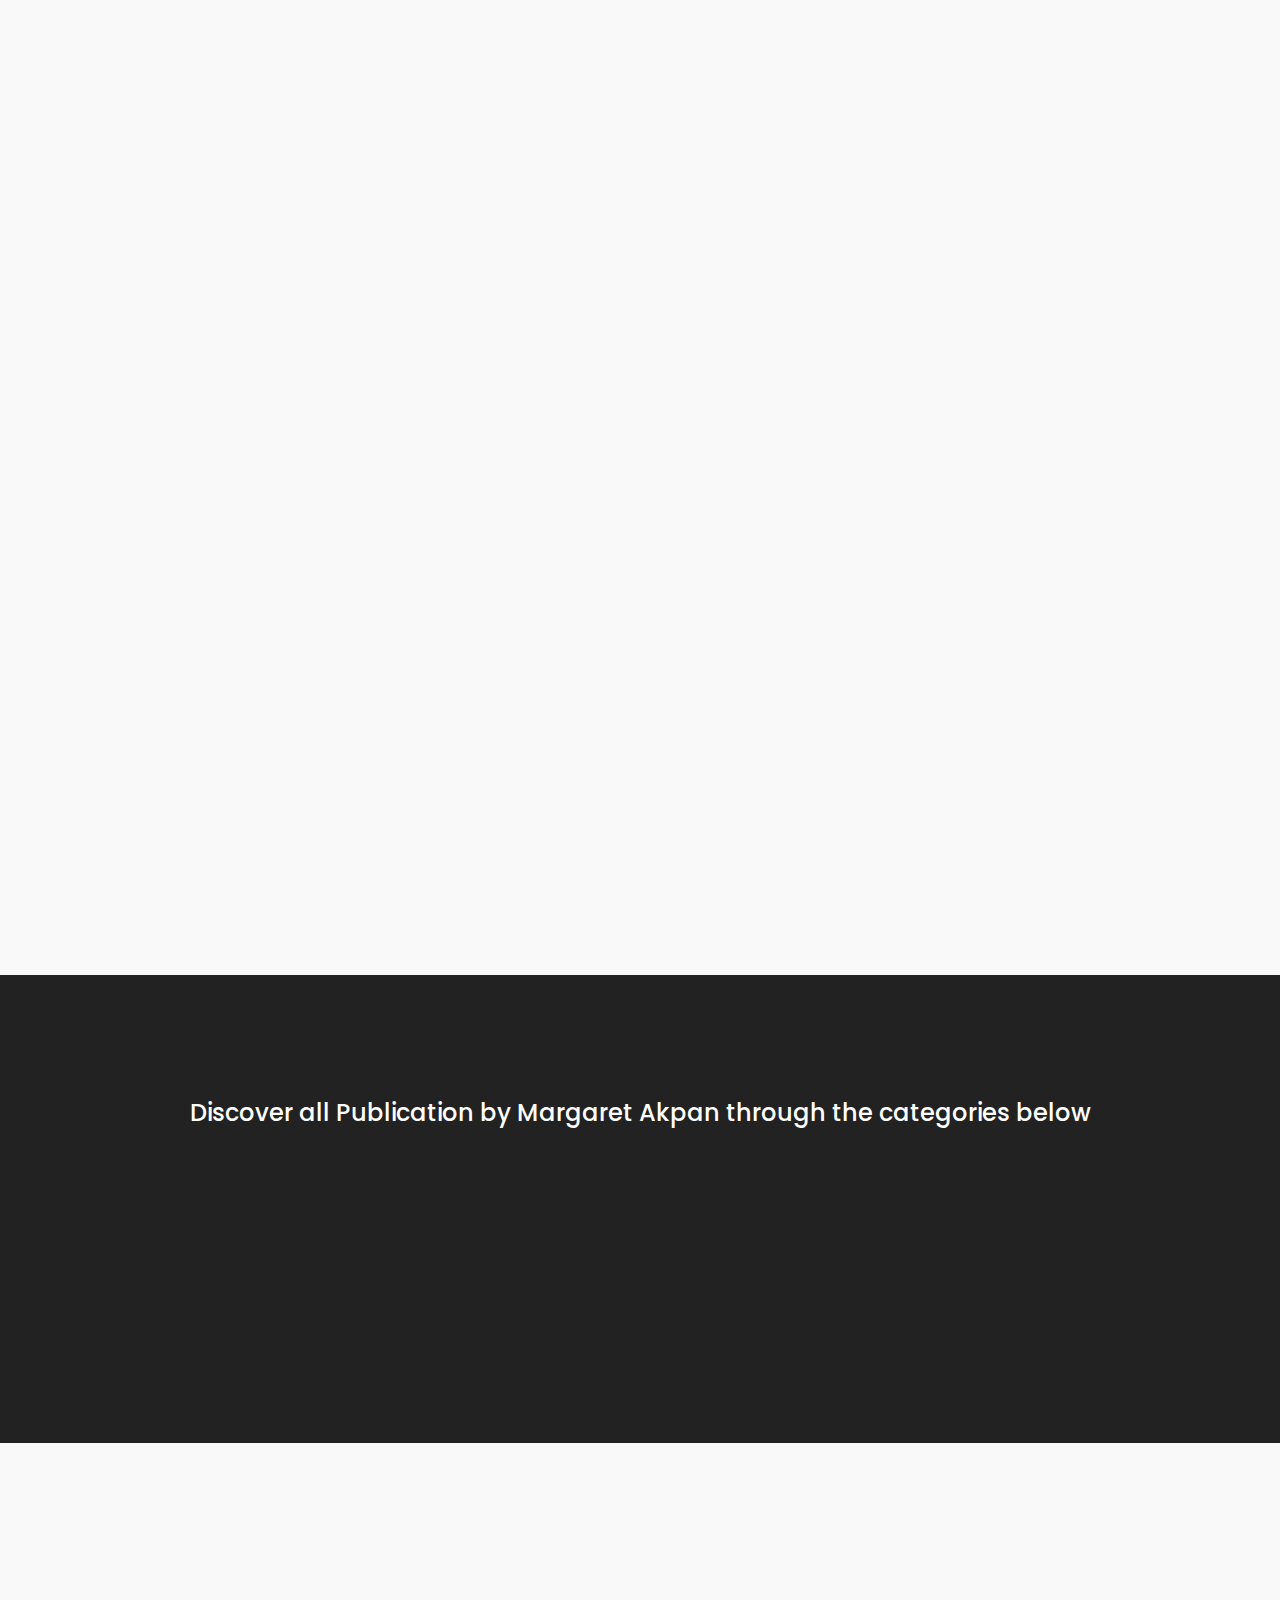
<file: pages/journal.html>
<!DOCTYPE html>
<html lang="en">
  <head>
    <meta http-equiv="content-type" content="text/html; charset=UTF-8">
    <meta http-equiv="X-UA-Compatible" content="IE=edge">
    <meta name="viewport" content="width=device-width, initial-scale=1.0">
    <link rel="icon" type="image/x-icon" href="../images/img-3.jpeg">
    <title>Publications by Margaret Akpan - Journal Articles</title>
    <link rel="stylesheet" href="../css/bootstrap.min.css">
    <link rel="stylesheet" href="../css/animate.css">
    <link rel="stylesheet" href="../css/font-awesome.min.css">
    <link rel="stylesheet" href="../css/owl.theme.css">
    <link rel="stylesheet" href="../css/owl.carousel.css">
    <!-- Main css -->
    <link rel="stylesheet" href="../css/style.css">
    <link rel="stylesheet" href="../css/journal.css">
    <!-- Google Font -->
    <link href="https://fonts.googleapis.com/css?family=Poppins:400,500,600" rel="stylesheet" type="text/css">
    <!-- <link rel="stylesheet" href="https://cdn.jsdelivr.net/npm/bootstrap@5.3.0-alpha3/dist/css/bootstrap.min.css"> -->
  </head>
  <body> <!-- =========================
     PRE LOADER       ============================== -->
    <!--<div class="preloader">
      <div class="sk-rotating-plane"></div>
    </div>-->
    <!-- =========================
     NAVIGATION LINKS     ============================== -->
    <div class="navbar navbar-fixed-top custom-navbar nav-shadow" role="navigation">
      <div class="container ">
        <!-- navbar header -->
        <div class="navbar-header "> <button class="navbar-toggle" data-toggle="collapse" data-target=".navbar-collapse"> <span class="icon icon-bar"></span>
            <span class="icon icon-bar"></span> <span class="icon icon-bar"></span> </button> <a href="#" class="navbar-brand center-align logo">Margaret
            Akpan</a> </div>
        <div class="collapse navbar-collapse">
          <ul class="nav navbar-nav navbar-right ">
            <li><a href="../index.html#intro" class="smoothScroll">Home</a></li>
            <li><a href="../index.html#creativities" class="smoothScroll">Creativities</a></li>
            <li><a href="../index.html#experince" class="smoothScroll">Experience</a></li>
            <li><a href="../index.html#services" class="smoothScroll">Service</a></li>
            <li><a href="../index.html#publications" class="smoothScroll">Publications</a></li>
            <li><a href="../gallery.html" target="_blank" class="smoothScroll">Gallery</a></li>
            <li><a href="#contact" class="smoothScroll">Contact</a></li>
          </ul>
        </div>
      </div>
    </div>
    <!-- =========================
    INTRO SECTION   ============================== -->
    <section id="intro_journal" class="parallax-section">
      <div class="container">
        <div class="row">
          <div class="col-md-12 col-sm-12 response">
            <h3 class="wow bounceIn media-font-size" data-wow-delay="0.9s">MARGARET G. AKPAN, Ph.D</h3>
            <h1 class="wow fadeInUp media-font-size" data-wow-delay="1.6s"> Department Of Theatre Arts University Of Uyo,<br> Uyo Akwa Ibom State, Nigeria
            </h1>
            <a href="#about" class="btn btn-lg btn-default smoothScroll wow fadeInUp hidden-xs" data-wow-delay="2.3s">ABOUT ME</a> <a href="../cv/CURRICULUM%20VITAe.pdf"
              download="../cv/CURRICULUM VITAe.pdf" class="btn btn-lg btn-danger smoothScroll wow fadeInUp" data-wow-delay="2.3s">DOWNLOAD CV</a> </div>
        </div>
      </div>
    </section>
    <!-- =========================
    JOURNALS SECTION   ============================== -->
    <section id="journal" class="parallax-section">
      <div class="container">
        <h3 style="color: black; " class="media-font-size"> Journal Articles</h3>
        <div id="journal" class="home-grid">
          <div class="wow  fadeInLeft col-md-4 col-sm-4 box-hover-shadow trans padding-item item-size " data-wow-delay="0.3s"> <img src="../images/pimages/15.png"
              class="img-responsive" alt="speakers">
            <div class="padding-item  padding-item-block journal-card-height">
              <p> Akpan, Margaret G. (2011), <br><b>A Historical Perspective of Colours and Patterns in Period Costumes: Antiquity to Classical.</b><br> The Parnassus.
                7:167-180. <br><a target="_blank" href="pdfs/A historical perspective of colours and pattern.pdf">Download</a></p>
            </div>
          </div>
          <div class="wow  fadeInLeft col-md-4 col-sm-4 box-hover-shadow trans padding-item item-size " data-wow-delay="0.3s"> <img src="../images/pimages/16.png"
              class="img-responsive" alt="speakers">
            <div class="padding-item  padding-item-block journal-card-height">
              <p> Nda, Ubong; Akpan Margaret (2012) <br><b>“Sophocles and Shakespeare: A Comparative Study of Classical and Elizabethan Tragedies”</b><br> In:
                Akhilesh Chandra Prabhakar(ed) International Journal of Asian Social Science Vol. 2 No. 1 Pakistan: Published by Asian Economic and
                Social Society. Pp. 1-9. <br><a target="_blank" href="pdfs/Sophocles And Shakespeare A Comparative Study Of Classical And Elizabethan Tragedies.pdf">Download</a></p>
            </div>
          </div>
          <div class="wow  fadeInLeft col-md-4 col-sm-4 box-hover-shadow trans padding-item item-size " data-wow-delay="0.3s"> <img src="../images/pimages/17.png"
              class="img-responsive" alt="speakers">
            <div class="padding-item  padding-item-block journal-card-height">
              <p> Akpan, Margaret G. (2013) <br><b>“Pattern Composition and Costume. Design for the Theatre”</b><br> The Parnasus Vol. 9 No. 1. Pp: 171-181. <br><a target="_blank"  href="pdfs/Pattern composition and costume .pdf">Download</a></p>
            </div>
          </div>
          <div class="wow  fadeInLeft col-md-4 col-sm-4 box-hover-shadow trans padding-item item-size " data-wow-delay="0.3s"> <img src="../images/pimages/28.png"
              class="img-responsive" alt="speakers">
            <div class="padding-item  padding-item-block journal-card-height">
              <p> O. U. Jacob and Margaret G. Akpan (2013) <br><b>“Technological Advancement and Theatre audience in Nigeria”</b><br> In: Uniuyo Journal of
                Humanities” 16&amp;17:320-334. <br><a target="_blank" href="pdfs/Technological Advancement and Theatre Audience in Nigeria.pdf">Download</a></p>
            </div>
          </div>
          <div class="wow  fadeInLeft col-md-4 col-sm-4 box-hover-shadow trans padding-item item-size " data-wow-delay="0.3s"> <img src="../images/pimages/19.png"
              class="img-responsive" alt="speakers">
            <div class="padding-item  padding-item-block journal-card-height">
              <p> Akpan, Margaret G. and Sunday Umanah. (2015) <br><b>"Rehearsing the Trial of Dedan Kimathi at the Little Play House: A Blend of Artistic
                Vision”</b><br> In Parnassus. Vol. 3, No. 12, pp 279-290. </p><br><a target="_blank" href="pdfs/Rehearsing the trial of dedan kimathi.pdf">Download</a>
            </div>
          </div>
          <div class="wow  fadeInLeft col-md-4 col-sm-4 box-hover-shadow trans padding-item item-size " data-wow-delay="0.3s"> <img src="../images/pimages/20.png"
              class="img-responsive" alt="speakers">
            <div class="padding-item  padding-item-block journal-card-height">
              <p> Akpan, Margaret G. (2017) <br><b>“Significance of Pattern Composition on the Carnivat Calabar King and Queen Costumes.”</b><br> In Arts arid Design
                Studies. Vol. 59, 2017. Pp 38-43. (United Kingdom)<br><a target="_blank" href="pdfs/Significance of pattern composition on the carnival.pdf">Download</a> </p>
            </div>
          </div>
          <div class="wow  fadeInLeft col-md-4 col-sm-4 box-hover-shadow trans padding-item item-size " data-wow-delay="0.3s"> <img src="../images/pimages/21.png"
              class="img-responsive" alt="speakers">
            <div class="padding-item  padding-item-block journal-card-height">
              <p> Akpan, Margaret G. and Margaret E. Archibong (2017) <br><b>“Management Strategies Employed by Master Blaster Band in the 2014 Carnival
                Calabar"</b><br> in Journal of Tourism, Hospitality and Sports. Vol. 32, 2017. Pp 31-37. (United Kingdom) <br><a target="_blank" href="pdfs/management strategies employed by master blaster band in the 2014 carnival calabar margaret akpan.pdf">Download</a></p>
            </div>
          </div>
          <div class="wow  fadeInLeft col-md-4 col-sm-4 box-hover-shadow trans padding-item item-size " data-wow-delay="0.3s"> <img src="../images/pimages/22.png"
              class="img-responsive" alt="speakers">
            <div class="padding-item  padding-item-block journal-card-height">
              <p> Akpan, Margaret G. and Blessing U. Ekong. (2017) <br><b>“Dance Aesthetics and Cultural Implications: A case Study of Ekombi Dance and Asian
                Uboikpa Dance.”</b> <br>International Journal of African and Asian Studies. - Vol. 40 2017. Pp 111-126. (United Kingdom). <br><a target="_blank" href="pdfs/dance aesthetics and cultural implications margaret akpan.pdf">Download</a></p>
            </div>
          </div>
          <div class="wow  fadeInLeft col-md-4 col-sm-4 box-hover-shadow trans padding-item item-size " data-wow-delay="0.3s"> <img src="../images/pimages/29.png"
              class="img-responsive" alt="speakers">
            <div class="padding-item  padding-item-block journal-card-height">
              <p> Akpan, Margaret G. and Eno Nathaniel Bassey. (2018). <br><b>“Character and Thematic Analysis in Emem song’s Reloaded”</b><br> in American Journal
                of Art and Design. Vol. 3. No. 1.2018. Pp 5-11. (USA). <br><a target="_blank" href="pdfs/character and thematic analysis in emem isong's reloaded margaret akpan pdf.pdf">Download</a></p>
            </div>
          </div>
          <div class="wow  fadeInLeft col-md-4 col-sm-4 box-hover-shadow trans padding-item item-size " data-wow-delay="0.3s"> <img src="../images/pimages/24.png"
              class="img-responsive" alt="speakers">
            <div class="padding-item  padding-item-block journal-card-height">
              <p> . Ofonime Inyang, Akpan, Margaret and Morrison G. Ime (2018) <br><b>“Carnival Arts and Street Theatre as Cultural Tourism in Nigeria”</b><br> In:
                Banchi Vol. 6. No.1 pp 168-183. <br><a target="_blank" href="pdfs/Carnival arts and street theatre.pdf">Download</a></p>
            </div>
          </div>
          <div class="wow  fadeInLeft col-md-4 col-sm-4 box-hover-shadow trans padding-item item-size " data-wow-delay="0.3s"> <img src="../images/pimages/25.png"
              class="img-responsive" alt="speakers">
            <div class="padding-item  padding-item-block journal-card-height">
              <p> Okon Udofot Jacob and Margaret G. Akpan (2018) <br><b>“Subverting Economic Recession in Nigeria through Sterling Design in Theatre
                Practice: The Vendor, AKSU 2017 Command Performance in Focus”</b>.<br> In: . Nigerian Theatre Journal Vol.18.2 pp 136-150. <br><a target="_blank" href="pdfs/subverting economic recession in Nigeria through sterling design in theatre prac.pdf">Download</a></p>
            </div>
          </div>
          <div class="wow  fadeInLeft col-md-4 col-sm-4 box-hover-shadow trans padding-item item-size " data-wow-delay="0.3s"> <img src="../images/pimages/26.png"
              class="img-responsive" alt="speakers">
            <div class="padding-item  padding-item-block journal-card-height">
              <p> Akpan, Margaret G. &amp; Patience U. Ekanem(2018) <br><b>"An Appraisal of Costume Design process in the Production of Esiaba Irobi’s ‘The Fronded
                Circle"</b><br> in European Journal of Arts, No. 2 2018. pp 32-40 (Vienna) <br><a target="_blank" href="pdfs/An appraisal of costume design process.pdf">Download</a></p>
            </div>
          </div>
          <div class="wow  fadeInLeft col-md-4 col-sm-4 box-hover-shadow trans padding-item item-size " data-wow-delay="0.3s"> <img src="../images/pimages/27.png"
              class="img-responsive" alt="speakers">
            <div class="padding-item  padding-item-block journal-card-height">
              <p> Akpan, Margaret G. &amp; Anietie Francis Udofia(2019) <br><b>"The Mask, Masking and Curtailment of Domestic Terrorism in /ka through AKAKUM
                Performance of Nto Usoh People in Akwa Ibom State."</b> <br>In International Review of Humanities Studies. Vol. 4, No. 1. 2019. Pp. 14-26
                (Indonesia). <a target="_blank" href="pdfs/The_Mask_Masking_and_Curtailment_of_Dome.pdf">Download</a></p>
            </div>
          </div>
        </div>
      </div>
    </section>
    <!-- =========================
    PUBLICATION SECTION   ============================== -->
    <section id="publications" class="parallax-section">
      <div class="container">
        <div class="row">
          <h3> Discover all Publication by Margaret Akpan through the categories below</h3>
          <div class="wow fadeInLeft col-md-4 col-sm-4 box-hover-shadow trans padding-item" data-wow-delay="0.3s"> <i class="fa fa-newspaper-o"></i>
            <h3>Journal Articles</h3>
            <!--<p> Discover all Journal Publication of Margaret G. Akpan </p>-->
            <div class="contact_des"> <a href="../pages/journal.html" target="_blank" class="btn btn-danger">VIEW</a> </div>
          </div>
          <div class="wow fadeInUp col-md-4 col-sm-4 box-hover-shadow trans padding-item" data-wow-delay="0.6s"> <i class="fa fa-book"></i>
            <h3>Book Chapters</h3>
            <!--<p> Here are the Book Chapters of Margaret G. Akpan </p>-->
            <div class="contact_des"> <a href="../pages/books.html" target="_blank" class="btn btn-danger">VIEW</a> </div>
          </div>
          <div class="wow fadeInRight col-md-4 col-sm-4 box-hover-shadow trans padding-item" data-wow-delay="0.9s"> <i class="fa fa-graduation-cap"></i>
            <h3>Dissertations</h3>
            <!--<p> Thesis and Dissertations of Margaret Akpan </p>-->
            <div class="contact_des"> <a href="../pages/thesis.html" target="_blank" class="btn btn-danger">VIEW</a> </div>
          </div>
        </div>
      </div>
    </section>
    <!-- =========================
   Productions SECTION   ============================== -->
    <div id="production">
      <section id="speakers" class="parallax-section">
        <div class="container">
          <div class="row">
            <div class="col-md-12 col-sm-12 wow bounceIn">
              <div class="section-title">
                <h2 class="media-font-size">Artistic Productions</h2>
                <p>Below are some Artistic productions that Margaret Akpan consulted</p>
              </div>
            </div>
            <!-- Testimonial Owl Carousel section
    ================================================== -->
            <div id="Artistic" class="owl-carousel">
              <div class="item wow fadeInUp col-md-3 col-sm-3 " data-wow-delay="0.9s">
                <div class="speakers-wrapper  box-hover-shadow trans">
                  <!-- <img src="../images/grt-1.jpg" class="img-responsive" alt="speakers"> -->
                  <div class="speakers-thumb caro-height-production">
                    <p> ‘Install the Princess’ by Effiong Johnson Directed by ‘Sunday Umanah </p>
                    <h3 class="madia-font-size"><i class="fa fa-calendar color"> 2016</i></h3>
                  </div>
                </div>
              </div>
              <div class="item wow fadeInUp col-md-3 col-sm-3 " data-wow-delay="0.6s">
                <div class="speakers-wrapper  box-hover-shadow trans">
                  <!-- <img src="../images/grt-2.jpg" class="img-responsive" alt="speakers"> -->
                  <div class="speakers-thumb caro-height-production">
                    <p> ‘Not my Generation’ by Udoibanga Esu, Directed by Sunday Umanah </p>
                    <h3 class="madia-font-size"><i class="fa fa-calendar color"> 2018</i></h3>
                  </div>
                </div>
              </div>
              <div class="item wow fadeInUp col-md-3 col-sm-3 " data-wow-delay="0.9s">
                <div class="speakers-wrapper box-hover-shadow trans">
                  <!-- <img src="../images/grt-3.jpg" class="img-responsive" alt="speakers"> -->
                  <div class="speakers-thumb caro-height-production">
                    <p> ‘A Season of Plots’ by Bassey Ubong, Directed by Ofonime Inyang </p>
                    <h3 class="madia-font-size"><i class="fa fa-calendar color"> 2017</i></h3>
                  </div>
                </div>
              </div>
              <div class="item wow fadeInUp col-md-3 col-sm-3 " data-wow-delay="0.6s">
                <div class="speakers-wrapper box-hover-shadow trans">
                  <!-- <img src="../images/grt-4.jpg" class="img-responsive" alt="speakers"> -->
                  <div class="speakers-thumb caro-height-production">
                    <p> ‘The Traveller’ A Uniuyo 22™ and 23” combined convocation play </p>
                    <h3 class="madia-font-size"><i class="fa fa-calendar color"> 2017</i></h3>
                  </div>
                </div>
              </div>
              <div class="item wow fadeInUp col-md-3 col-sm-3 " data-wow-delay="0.6s">
                <div class="speakers-wrapper  box-hover-shadow trans">
                  <!-- <img src="../images/grt-5.jpg" class="img-responsive" alt="speakers"> -->
                  <div class="speakers-thumb caro-height-production">
                    <p> ‘Xhibitz’ Season 3, Directed by Sunday Umanah </p>
                    <h3 class="madia-font-size"><i class="fa fa-calendar color"> 2017</i></h3>
                  </div>
                </div>
              </div>
              <div class="item wow fadeInUp col-md-3 col-sm-3 " data-wow-delay="0.6s">
                <div class="speakers-wrapper  box-hover-shadow trans">
                  <!-- <img src="../images/grt-6.jpg" class="img-responsive" alt="speakers"> -->
                  <div class="speakers-thumb caro-height-production">
                    <p> ‘Ndokoro’ by Udo Ibanaga Esu, Directed by Sunday Umanah </p>
                    <h3 class="madia-font-size"><i class="fa fa-calendar color"> 2018</i></h3>
                  </div>
                </div>
              </div>
              <div class="item wow fadeInUp col-md-3 col-sm-3 " data-wow-delay="0.6s">
                <div class="speakers-wrapper box-hover-shadow trans">
                  <!-- <img src="../images/grt-7.jpg" class="img-responsive" alt="speakers"> -->
                  <div class="speakers-thumb caro-height-production">
                    <p> ‘Dara the Musical’ directed by Victor Thompson </p>
                    <h3 class="madia-font-size"><i class="fa fa-calendar color"> 2019</i></h3>
                  </div>
                </div>
              </div>
              <div class="item wow fadeInUp col-md-3 col-sm-3 " data-wow-delay="0.6s">
                <div class="speakers-wrapper  box-hover-shadow trans">
                  <!-- <img src="../images/grt-8.jpg" class="img-responsive" alt="speakers"> -->
                  <div class="speakers-thumb caro-height-production">
                    <p> ‘Shattered dreams’ and Ayeke class workshop directed by Prof. Effiong Johnson </p>
                    <h3 class="madia-font-size"><i class="fa fa-calendar color"> 2018</i></h3>
                  </div>
                </div>
              </div>
              <div class="item wow fadeInUp col-md-3 col-sm-3 " data-wow-delay="0.6s">
                <div class="speakers-wrapper  box-hover-shadow trans">
                  <!-- <img src="../images/grt-9.jpg" class="img-responsive" alt="speakers"> -->
                  <div class="speakers-thumb caro-height-production">
                    <p> ‘Norah’ written sind directed by Samuel, Edidiong Marrison </p>
                    <h3 class="madia-font-size"><i class="fa fa-calendar color"> 2018</i></h3>
                  </div>
                </div>
              </div>
              <div class="item wow fadeInUp col-md-3 col-sm-3 " data-wow-delay="0.6s">
                <div class="speakers-wrapper  box-hover-shadow trans">
                  <!-- <img src="../images/grt-11.jpg" class="img-responsive" alt="speakers"> -->
                  <div class="speakers-thumb caro-height-production">
                    <p> ‘Hope Harvesters’ written by Victor S. Dugga and directed by Adewole Paul </p>
                    <h3 class="madia-font-size"><i class="fa fa-calendar color"> - 2018</i></h3>
                  </div>
                </div>
              </div>
              <div class="item wow fadeInUp col-md-3 col-sm-3 " data-wow-delay="0.6s">
                <div class="speakers-wrapper  box-hover-shadow trans">
                  <!-- <img src="../images/grt-12.jpg" class="img-responsive" alt="speakers"> -->
                  <div class="speakers-thumb caro-height-production">
                    <p> ‘The Saxophonist screen play’ — Youbere Ntia, directed by Nyakno Uko </p>
                    <h3 class="madia-font-size"><i class="fa fa-calendar color"> 2018</i></h3>
                  </div>
                </div>
              </div>
              <div class="item wow fadeInUp col-md-3 col-sm-3 " data-wow-delay="0.6s">
                <div class="speakers-wrapper  box-hover-shadow trans">
                  <!-- <img src="../images/grt-13.jpg" class="img-responsive" alt="speakers"> -->
                  <div class="speakers-thumb caro-height-production">
                    <p> ‘Akan’ written and directed by Effiong, Christian Jesse </p>
                    <h3 class="madia-font-size"><i class="fa fa-calendar color"> 2018</i></h3>
                  </div>
                </div>
              </div>
              <div class="item wow fadeInUp col-md-3 col-sm-3 " data-wow-delay="0.6s">
                <div class="speakers-wrapper  box-hover-shadow trans">
                  <!-- <img src="../images/grt-14.jpg" class="img-responsive" alt="speakers"> -->
                  <div class="speakers-thumb caro-height-production">
                    <p> ‘Perfect Mother’ wriiten by Uduak Akpabio, directed by Ofonime Inyang </p>
                    <h3 class="madia-font-size"><i class="fa fa-calendar color"> 2016</i></h3>
                  </div>
                </div>
              </div>
              <div class="item wow fadeInUp col-md-3 col-sm-3 " data-wow-delay="0.6s">
                <div class="speakers-wrapper  box-hover-shadow trans">
                  <!-- <img src="../images/grt-15.jpg" class="img-responsive" alt="speakers"> -->
                  <div class="speakers-thumb caro-height-production">
                    <p> ‘Oga Titu’ written by Utibe Charles, directed by Utibe Charles </p>
                    <h3 class="madia-font-size"><i class="fa fa-calendar color"> 2016</i></h3>
                  </div>
                </div>
              </div>
              <div class="item wow fadeInUp col-md-3 col-sm-3 " data-wow-delay="0.6s">
                <div class="speakers-wrapper  box-hover-shadow trans">
                  <!-- <img src="../images/grt-16.jpg" class="img-responsive" alt="speakers"> -->
                  <div class="speakers-thumb caro-height-production">
                    <p> ‘Medicine for love’ written by James Ene Henshaw, directed by Favour Robert </p>
                    <h3 class="madia-font-size"><i class="fa fa-calendar color"> 2016</i></h3>
                  </div>
                </div>
              </div>
              <div class="item wow fadeInUp col-md-3 col-sm-3 " data-wow-delay="0.6s">
                <div class="speakers-wrapper   box-hover-shadow trans">
                  <!-- <img src="../images/grt-18.jpg" class="img-responsive" alt="speakers"> -->
                  <div class="speakers-thumb caro-height-production">
                    <p> ‘The Blind gods’ written by Maurice Udom, directed by Udonna Aniedi </p>
                    <h3 class="madia-font-size"><i class="fa fa-calendar color"> 2016</i></h3>
                  </div>
                </div>
              </div>
            </div>
          </div>
        </div>
      </section>
    </div>
    <!-- =========================
    CONTACT SECTION   ============================== -->
      <section id="contact" class="parallax-section">
        <div class="container">
          <div class="row">
            <div class="wow fadeInUp col-md-offset-1 col-md-5 col-sm-6" data-wow-delay="0.6s">
              <div class="contact_des">
                <p class="set-text-white" align="left"> Dr. Margaret G. Akpan a costume designer and consultant with academic affiliation at
                  Department of Theatre Arts, University of Uyo, Uyo, Akwa Ibom State, Nigeria </p>
                <div class="media-img"> <img src="../images/cos-5.png" class="img-responsive " alt="speakers"> </div>
                <div class="">
                  <div class="flex-item">
                    <ul class="social-icon_1">
                      <li class="fa fa-phone wow fadeInUp set-text-white" data-wow-delay="1s"><br>
                      </li>
                    </ul>
                    <ul class="social-icon_2">
                      <li class=" set-text-white contact-font">08023393571</li>
                    </ul>
                  </div>
                  <div class="flex-item">
                    <ul class="social-icon_1">
                      <li class="fa fa-envelope wow fadeInUp set-text-white" data-wow-delay="1s"><br>
                      </li>
                    </ul>
                    <ul class="social-icon_2">
                      <li class=" set-text-white contact-font">eggylee59@yahoo.com</li>
                    </ul>
                  </div>
                </div>
                <a href="../cv/CURRICULUM%20VITAe.pdf" download="../cv/CURRICULUM VITAe.pdf" class="btn btn-danger">DOWNLOAD CV</a> </div>
            </div>
            <div class="wow fadeInUp col-md-5 col-sm-6" data-wow-delay="0.9s">
              <div class="contact_detail">
                <div class="section-title">
                  <h2 class="set-text-white media-font-size">Contact me</h2>
                </div>
                <form action="mailto:eggylee59@yahoo.com" method="post"> <input name="name" class="form-control" id="name" placeholder="Name" type="text">
                  <input name="email" class="form-control" id="email" placeholder="Email" type="email"> <textarea name="message" rows="5" class="form-control"
id="message" placeholder="Message"></textarea>
                  <div class="col-md-6 col-sm-10"> <input name="submit" class="form-control" id="submit" value="SEND" type="submit"> </div>
                </form>
              </div>
            </div>
          </div>
        </div>
      </section>
      <!-- =========================
    FOOTER SECTION   ============================== -->
      <footer>
        <div class="container">
          <div class="row">
            <div class="col-md-12 col-sm-12">
              <p class="wow fadeInUp" data-wow-delay="0.6s">Copyright &copy; 2023 Margaret Gregory Akpan | By: <a rel="nofollow" href="http://dynetng.org"
                  target="_parent">DyNETTech LLC</a></p>
              <ul class="social-icon">
                <li><a href="#" class=" wow fadeInUp" data-wow-delay="1.6s"> <img src="../images/rg.png" width="50px"> </a></li>
                <li><a href="#" class=" wow fadeInUp" data-wow-delay="1.6s"> <img src="../images/gs.png" width="50px"> </a></li>
                <li><a href="#" class=" wow fadeInUp" data-wow-delay="1.6s"> <img src="../images/scopus.png" width="50px"> </a></li>
                <li><a href="#" class=" wow fadeInUp" data-wow-delay="1.6s"> <img src="../images/wos.png" width="50px"> </a></li>
                <li><a href="#" class=" wow fadeInUp" data-wow-delay="1.6s"> <img src="../images/academia.png" width="50px"> </a></li>
                <li><a href="#" class=" wow fadeInUp" data-wow-delay="1.6s"> <img src="../images/orcid.png" width="50px"> </a></li>
              </ul>
            </div>
          </div>
        </div>
      </footer>
    <!-- Back top -->
    <!-- =========================
     SCRIPTS   ============================== -->
    <script src="../js/jquery.js"></script>
    <script src="../js/bootstrap.min.js"></script>
    <script src="../js/jquery.parallax.js"></script>
    <script src="../js/owl.carousel.min.js"></script>
    <script src="../js/smoothscroll.js"></script>
    <script src="../js/wow.min.js"></script>
    <script src="../js/custom.js"></script>
  </body>
</html>
</file>
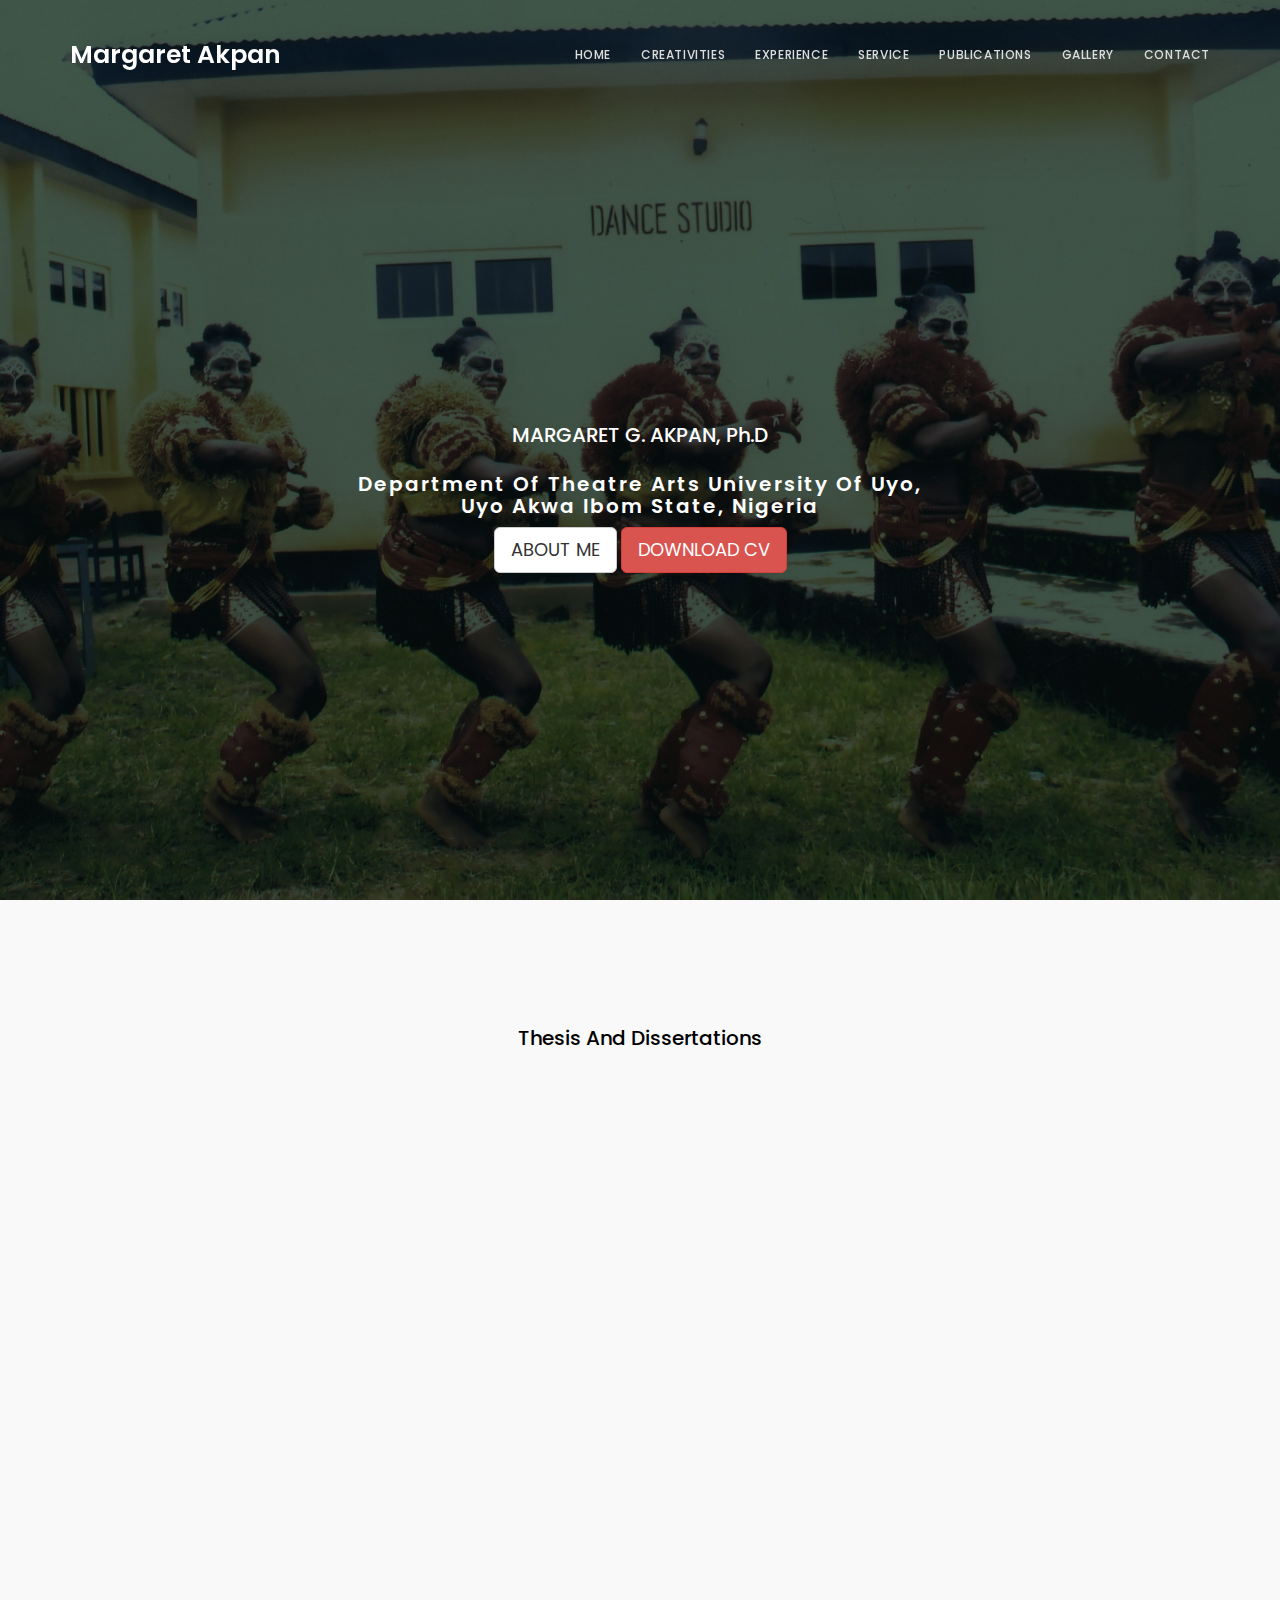
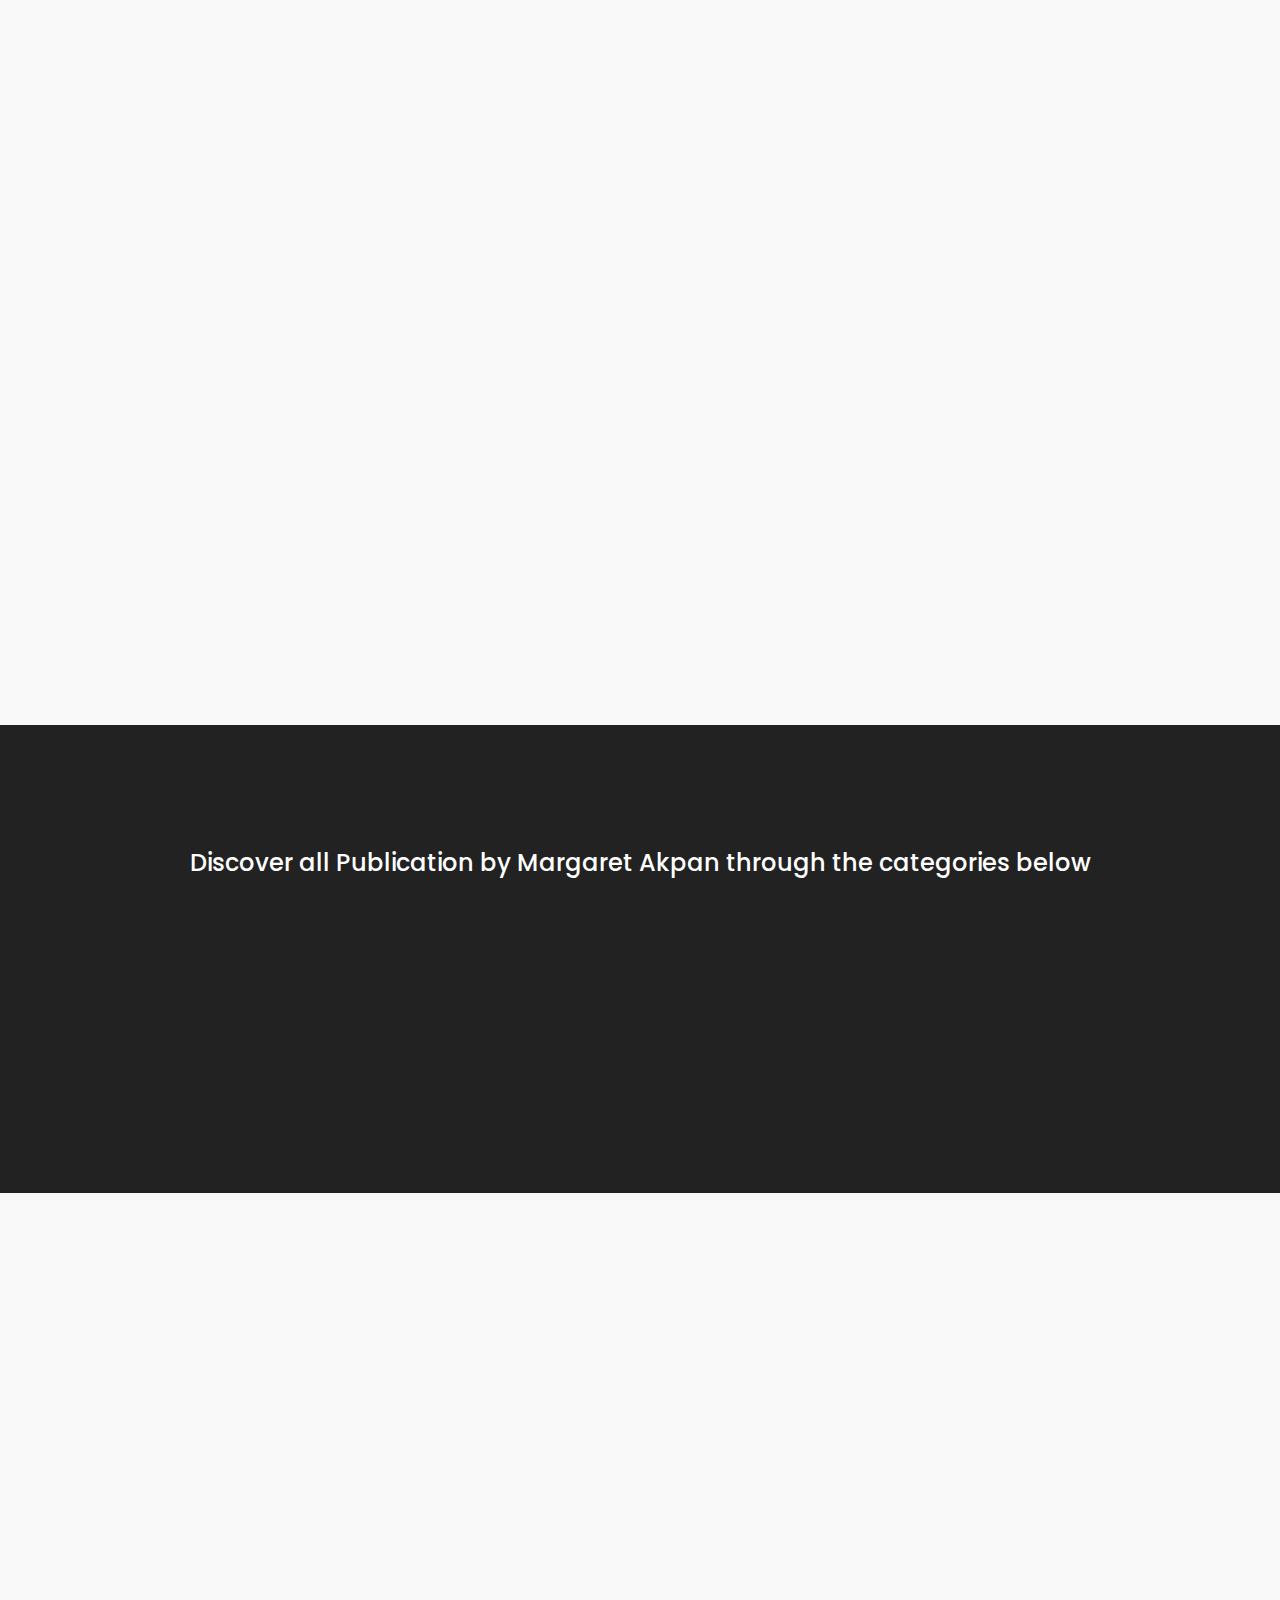
<file: pages/thesis.html>
<!DOCTYPE html>
<html lang="en">
  <head>
    <meta http-equiv="content-type" content="text/html; charset=UTF-8">
    <meta http-equiv="X-UA-Compatible" content="IE=edge">
    <meta name="viewport" content="width=device-width, initial-scale=1.0">
    <link rel="icon" type="image/x-icon" href="../images/img-3.jpeg">
    <title>Publications by Margaret Akpan - Thesis</title>
    <link rel="stylesheet" href="../css/bootstrap.min.css">
    <link rel="stylesheet" href="../css/animate.css">
    <link rel="stylesheet" href="../css/font-awesome.min.css">
    <link rel="stylesheet" href="../css/owl.theme.css">
    <link rel="stylesheet" href="../css/owl.carousel.css">
    <!-- Main css -->
    <link rel="stylesheet" href="../css/style.css">
    <link rel="stylesheet" href="../css/thesis.css">
    <!-- Google Font -->
    <link href="https://fonts.googleapis.com/css?family=Poppins:400,500,600" rel="stylesheet" type="text/css">
  </head>
  <body> <!-- =========================
     PRE LOADER       ============================== -->
    <!--<div class="preloader">
      <div class="sk-rotating-plane"></div>
    </div>-->
    <!-- =========================
     NAVIGATION LINKS     ============================== -->
    <div class="navbar navbar-fixed-top custom-navbar nav-shadow" role="navigation">
      <div class="container ">
        <!-- navbar header -->
        <div class="navbar-header "> <button class="navbar-toggle" data-toggle="collapse" data-target=".navbar-collapse"> <span class="icon icon-bar"></span>
            <span class="icon icon-bar"></span> <span class="icon icon-bar"></span> </button> <a href="#" class="navbar-brand center-align logo">Margaret
            Akpan</a> </div>
        <div class="collapse navbar-collapse">
          <ul class="nav navbar-nav navbar-right ">
            <li><a href="../index.html#intro" class="smoothScroll">Home</a></li>
            <li><a href="../index.html#creativities" class="smoothScroll">Creativities</a></li>
            <li><a href="../index.html#experince" class="smoothScroll">Experience</a></li>
            <li><a href="../index.html#services" class="smoothScroll">Service</a></li>
            <li><a href="../index.html#publications" class="smoothScroll">Publications</a></li>
            <li><a href="../gallery.html" target="_blank" class="smoothScroll">Gallery</a></li>
            <li><a href="#contact" class="smoothScroll">Contact</a></li>
          </ul>
        </div>
      </div>
    </div>
    <!-- =========================
    INTRO SECTION   ============================== -->
    <section id="intro_thesis" class="parallax-section">
      <div class="container">
        <div class="row">
          <div class="col-md-12 col-sm-12 response">
            <h3 class="wow bounceIn media-font-size" data-wow-delay="0.9s">MARGARET G. AKPAN, Ph.D</h3>
            <h1 class="wow fadeInUp media-font-size" data-wow-delay="1.6s"> Department Of Theatre Arts University Of Uyo,<br> Uyo Akwa Ibom State, Nigeria
            </h1>
            <a href="#about" class="btn btn-lg btn-default smoothScroll wow fadeInUp hidden-xs" data-wow-delay="2.3s">ABOUT ME</a> <a href="../cv/CURRICULUM%20VITAe.pdf"
              download="../cv/CURRICULUM VITAe.pdf" class="btn btn-lg btn-danger smoothScroll wow fadeInUp" data-wow-delay="2.3s">DOWNLOAD CV</a> </div>
        </div>
      </div>
    </section>
    <!-- =========================
    THESIS  SECTION   ============================== -->
    <section id="thesis" class="parallax-section">
      <div class="container">
        <h3 style="color: black; " class="media-font-size"> Thesis And Dissertations</h3>
        <div id="thesis" class="home-grid">
          <div class="wow  fadeInLeft col-md-4 col-sm-4 box-hover-shadow trans padding-item item-size " data-wow-delay="0.3s"> <img src="../images/pimages/11.png"
              class="img-responsive" alt="speakers">
            <div class="padding-item  padding-item-block thesis-card-height">
              <p> “<b>A-survey of interest in Western classical music among the senior staff of the College of Education, Uyo</b>”,<br> NCE project, College of
                Education, Uyo. 1982. </p>
            </div>
          </div>
          <div class="wow fadeInUp col-md-4 col-sm-4 box-hover-shadow trans padding-item item-size " data-wow-delay="0.6s"> <img src="../images/pimages/12.png"
              class="img-responsive" alt="speakers">
            <div class="padding-item  padding-item-block thesis-card-height">
              <p> “<b>Costume and Make-up of Eka-Uman Festival in Ndon-lbom, Uyo LGA</b>” <br>B. A. Thesis University of Calabar, Calabar. 1987. </p>
            </div>
          </div>
          <div class="wow fadeInRight col-md-4 col-sm-4 box-hover-shadow trans padding-item item-size " data-wow-delay="0.9s"> <img src="../images/pimages/13.png"
              class="img-responsive" alt="speakers">
            <div class="padding-item padding-item-block thesis-card-height">
              <p> “<b>Directing Ibibio folk music for social change in Akwa lbom State</b>”<br> M. A. Thesis, University of Calabar, Calabar. </p>
            </div>
          </div>
          <div class="wow fadeInRight col-md-4 col-sm-4 box-hover-shadow trans padding-item item-size  " data-wow-delay="0.9s"> <img src="../images/pimages/14.png"
              class="img-responsive" alt="speakers">
            <div class="padding-item  padding-item-block thesis-card-height">
              <p> “<b>Colours, Patterns and Characterization in costume design: A:study of Ekpe Efik paraphernalia</b>”<br> Ph. D. Thesis, University of Calabar,
                Calabar. 2006. </p>
            </div>
          </div>
        </div>
      </div>
    </section>
    <!-- =========================
    PUBLICATION SECTION   ============================== -->
    <section id="publications" class="parallax-section">
      <div class="container">
        <div class="row">
          <h3> Discover all Publication by Margaret Akpan through the categories below</h3>
          <div class="wow fadeInLeft col-md-4 col-sm-4 box-hover-shadow trans padding-item" data-wow-delay="0.3s"> <i class="fa fa-newspaper-o"></i>
            <h3>Journal Articles</h3>
            <!--<p> Discover all Journal Publication of Margaret G. Akpan </p>-->
            <div class="contact_des"> <a href="../pages/journal.html" target="_blank" class="btn btn-danger">VIEW</a> </div>
          </div>
          <div class="wow fadeInUp col-md-4 col-sm-4 box-hover-shadow trans padding-item" data-wow-delay="0.6s"> <i class="fa fa-book"></i>
            <h3>Book Chapters</h3>
            <!--<p> Here are the Book Chapters of Margaret G. Akpan </p>-->
            <div class="contact_des"> <a href="../pages/books.html" target="_blank" class="btn btn-danger">VIEW</a> </div>
          </div>
          <div class="wow fadeInRight col-md-4 col-sm-4 box-hover-shadow trans padding-item" data-wow-delay="0.9s"> <i class="fa fa-graduation-cap"></i>
            <h3>Dissertations</h3>
            <!--<p> Thesis and Dissertations of Margaret Akpan </p>-->
            <div class="contact_des"> <a href="../pages/thesis.html" target="_blank" class="btn btn-danger">VIEW</a> </div>
          </div>
        </div>
      </div>
    </section>
    <!-- =========================
   Productions SECTION   ============================== -->
    <div id="production"></div>
    <section id="speakers" class="parallax-section">
      <div class="container">
        <div class="row">
          <div class="col-md-12 col-sm-12 wow bounceIn">
            <div class="section-title">
              <h2 class="media-font-size">Artistic Productions</h2>
              <p>Below are some Artistic productions that Margaret Akpan consulted</p>
            </div>
          </div>
          <!-- Testimonial Owl Carousel section
    ================================================== -->
          <div id="Artistic" class="owl-carousel">
            <div class="item wow fadeInUp col-md-3 col-sm-3 " data-wow-delay="0.9s">
              <div class="speakers-wrapper  box-hover-shadow trans">
                <!-- <img src="../images/grt-1.jpg" class="img-responsive" alt="speakers"> -->
                <div class="speakers-thumb caro-height-production">
                  <p> ‘Install the Princess’ by Effiong Johnson Directed by ‘Sunday Umanah </p>
                  <h3 class="madia-font-size"><i class="fa fa-calendar color"> 2016</i></h3>
                </div>
              </div>
            </div>
            <div class="item wow fadeInUp col-md-3 col-sm-3 " data-wow-delay="0.6s">
              <div class="speakers-wrapper  box-hover-shadow trans">
                <!-- <img src="../images/grt-2.jpg" class="img-responsive" alt="speakers"> -->
                <div class="speakers-thumb caro-height-production">
                  <p> ‘Not my Generation’ by Udoibanga Esu, Directed by Sunday Umanah </p>
                  <h3 class="madia-font-size"><i class="fa fa-calendar color"> 2018</i></h3>
                </div>
              </div>
            </div>
            <div class="item wow fadeInUp col-md-3 col-sm-3 " data-wow-delay="0.9s">
              <div class="speakers-wrapper box-hover-shadow trans">
                <!-- <img src="../images/grt-3.jpg" class="img-responsive" alt="speakers"> -->
                <div class="speakers-thumb caro-height-production">
                  <p> ‘A Season of Plots’ by Bassey Ubong, Directed by Ofonime Inyang </p>
                  <h3 class="madia-font-size"><i class="fa fa-calendar color"> 2017</i></h3>
                </div>
              </div>
            </div>
            <div class="item wow fadeInUp col-md-3 col-sm-3 " data-wow-delay="0.6s">
              <div class="speakers-wrapper box-hover-shadow trans">
                <!-- <img src="../images/grt-4.jpg" class="img-responsive" alt="speakers"> -->
                <div class="speakers-thumb caro-height-production">
                  <p> ‘The Traveller’ A Uniuyo 22™ and 23” combined convocation play </p>
                  <h3 class="madia-font-size"><i class="fa fa-calendar color"> 2017</i></h3>
                </div>
              </div>
            </div>
            <div class="item wow fadeInUp col-md-3 col-sm-3 " data-wow-delay="0.6s">
              <div class="speakers-wrapper  box-hover-shadow trans">
                <!-- <img src="../images/grt-5.jpg" class="img-responsive" alt="speakers"> -->
                <div class="speakers-thumb caro-height-production">
                  <p> ‘Xhibitz’ Season 3, Directed by Sunday Umanah </p>
                  <h3 class="madia-font-size"><i class="fa fa-calendar color"> 2017</i></h3>
                </div>
              </div>
            </div>
            <div class="item wow fadeInUp col-md-3 col-sm-3 " data-wow-delay="0.6s">
              <div class="speakers-wrapper  box-hover-shadow trans">
                <!-- <img src="../images/grt-6.jpg" class="img-responsive" alt="speakers"> -->
                <div class="speakers-thumb caro-height-production">
                  <p> ‘Ndokoro’ by Udo Ibanaga Esu, Directed by Sunday Umanah </p>
                  <h3 class="madia-font-size"><i class="fa fa-calendar color"> 2018</i></h3>
                </div>
              </div>
            </div>
            <div class="item wow fadeInUp col-md-3 col-sm-3 " data-wow-delay="0.6s">
              <div class="speakers-wrapper box-hover-shadow trans">
                <!-- <img src="../images/grt-7.jpg" class="img-responsive" alt="speakers"> -->
                <div class="speakers-thumb caro-height-production">
                  <p> ‘Dara the Musical’ directed by Victor Thompson </p>
                  <h3 class="madia-font-size"><i class="fa fa-calendar color"> 2019</i></h3>
                </div>
              </div>
            </div>
            <div class="item wow fadeInUp col-md-3 col-sm-3 " data-wow-delay="0.6s">
              <div class="speakers-wrapper  box-hover-shadow trans">
                <!-- <img src="../images/grt-8.jpg" class="img-responsive" alt="speakers"> -->
                <div class="speakers-thumb caro-height-production">
                  <p> ‘Shattered dreams’ and Ayeke class workshop directed by Prof. Effiong Johnson </p>
                  <h3 class="madia-font-size"><i class="fa fa-calendar color"> 2018</i></h3>
                </div>
              </div>
            </div>
            <div class="item wow fadeInUp col-md-3 col-sm-3 " data-wow-delay="0.6s">
              <div class="speakers-wrapper  box-hover-shadow trans">
                <!-- <img src="../images/grt-9.jpg" class="img-responsive" alt="speakers"> -->
                <div class="speakers-thumb caro-height-production">
                  <p> ‘Norah’ written sind directed by Samuel, Edidiong Marrison </p>
                  <h3 class="madia-font-size"><i class="fa fa-calendar color"> 2018</i></h3>
                </div>
              </div>
            </div>
            <div class="item wow fadeInUp col-md-3 col-sm-3 " data-wow-delay="0.6s">
              <div class="speakers-wrapper  box-hover-shadow trans">
                <!-- <img src="../images/grt-11.jpg" class="img-responsive" alt="speakers"> -->
                <div class="speakers-thumb caro-height-production">
                  <p> ‘Hope Harvesters’ written by Victor S. Dugga and directed by Adewole Paul </p>
                  <h3 class="madia-font-size"><i class="fa fa-calendar color"> - 2018</i></h3>
                </div>
              </div>
            </div>
            <div class="item wow fadeInUp col-md-3 col-sm-3 " data-wow-delay="0.6s">
              <div class="speakers-wrapper  box-hover-shadow trans">
                <!-- <img src="../images/grt-12.jpg" class="img-responsive" alt="speakers"> -->
                <div class="speakers-thumb caro-height-production">
                  <p> ‘The Saxophonist screen play’ — Youbere Ntia, directed by Nyakno Uko </p>
                  <h3 class="madia-font-size"><i class="fa fa-calendar color"> 2018</i></h3>
                </div>
              </div>
            </div>
            <div class="item wow fadeInUp col-md-3 col-sm-3 " data-wow-delay="0.6s">
              <div class="speakers-wrapper  box-hover-shadow trans">
                <!-- <img src="../images/grt-13.jpg" class="img-responsive" alt="speakers"> -->
                <div class="speakers-thumb caro-height-production">
                  <p> ‘Akan’ written and directed by Effiong, Christian Jesse </p>
                  <h3 class="madia-font-size"><i class="fa fa-calendar color"> 2018</i></h3>
                </div>
              </div>
            </div>
            <div class="item wow fadeInUp col-md-3 col-sm-3 " data-wow-delay="0.6s">
              <div class="speakers-wrapper  box-hover-shadow trans">
                <!-- <img src="../images/grt-14.jpg" class="img-responsive" alt="speakers"> -->
                <div class="speakers-thumb caro-height-production">
                  <p> ‘Perfect Mother’ wriiten by Uduak Akpabio, directed by Ofonime Inyang </p>
                  <h3 class="madia-font-size"><i class="fa fa-calendar color"> 2016</i></h3>
                </div>
              </div>
            </div>
            <div class="item wow fadeInUp col-md-3 col-sm-3 " data-wow-delay="0.6s">
              <div class="speakers-wrapper  box-hover-shadow trans">
                <!-- <img src="../images/grt-15.jpg" class="img-responsive" alt="speakers"> -->
                <div class="speakers-thumb caro-height-production">
                  <p> ‘Oga Titu’ written by Utibe Charles, directed by Utibe Charles </p>
                  <h3 class="madia-font-size"><i class="fa fa-calendar color"> 2016</i></h3>
                </div>
              </div>
            </div>
            <div class="item wow fadeInUp col-md-3 col-sm-3 " data-wow-delay="0.6s">
              <div class="speakers-wrapper  box-hover-shadow trans">
                <!-- <img src="../images/grt-16.jpg" class="img-responsive" alt="speakers"> -->
                <div class="speakers-thumb caro-height-production">
                  <p> ‘Medicine for love’ written by James Ene Henshaw, directed by Favour Robert </p>
                  <h3 class="madia-font-size"><i class="fa fa-calendar color"> 2016</i></h3>
                </div>
              </div>
            </div>
            <div class="item wow fadeInUp col-md-3 col-sm-3 " data-wow-delay="0.6s">
              <div class="speakers-wrapper   box-hover-shadow trans">
                <!-- <img src="../images/grt-18.jpg" class="img-responsive" alt="speakers"> -->
                <div class="speakers-thumb caro-height-production">
                  <p> ‘The Blind gods’ written by Maurice Udom, directed by Udonna Aniedi </p>
                  <h3 class="madia-font-size"><i class="fa fa-calendar color"> 2016</i></h3>
                </div>
              </div>
            </div>
          </div>
        </div>
      </div>
    </section>
    <!-- =========================
    CONTACT SECTION   ============================== -->
      <section id="contact" class="parallax-section">
        <div class="container">
          <div class="row">
            <div class="wow fadeInUp col-md-offset-1 col-md-5 col-sm-6" data-wow-delay="0.6s">
              <div class="contact_des">
                <p class="set-text-white" align="left"> Dr. Margaret G. Akpan a costume designer and consultant with academic affiliation at
                  Department of Theatre Arts, University of Uyo, Uyo, Akwa Ibom State, Nigeria </p>
                <div class="media-img"> <img src="../images/cos-5.png" class="img-responsive " alt="speakers"> </div>
                <div class="">
                  <div class="flex-item">
                    <ul class="social-icon_1">
                      <li class="fa fa-phone wow fadeInUp set-text-white" data-wow-delay="1s"><br>
                      </li>
                    </ul>
                    <ul class="social-icon_2">
                      <li class=" set-text-white contact-font">08023393571</li>
                    </ul>
                  </div>
                  <div class="flex-item">
                    <ul class="social-icon_1">
                      <li class="fa fa-envelope wow fadeInUp set-text-white" data-wow-delay="1s"><br>
                      </li>
                    </ul>
                    <ul class="social-icon_2">
                      <li class=" set-text-white contact-font">eggylee59@yahoo.com</li>
                    </ul>
                  </div>
                </div>
                <a href="../cv/CURRICULUM%20VITAe.pdf" download="../cv/CURRICULUM VITAe.pdf" class="btn btn-danger">DOWNLOAD CV</a> </div>
            </div>
            <div class="wow fadeInUp col-md-5 col-sm-6" data-wow-delay="0.9s">
              <div class="contact_detail">
                <div class="section-title">
                  <h2 class="set-text-white media-font-size">Contact me</h2>
                </div>
                <form action="mailto:eggylee59@yahoo.com" method="post"> <input name="name" class="form-control" id="name" placeholder="Name" type="text">
                  <input name="email" class="form-control" id="email" placeholder="Email" type="email"> <textarea name="message" rows="5" class="form-control"
id="message" placeholder="Message"></textarea>
                  <div class="col-md-6 col-sm-10"> <input name="submit" class="form-control" id="submit" value="SEND" type="submit"> </div>
                </form>
              </div>
            </div>
          </div>
        </div>
      </section>
      <!-- =========================
    FOOTER SECTION   ============================== -->
      <footer>
        <div class="container">
          <div class="row">
            <div class="col-md-12 col-sm-12">
              <p class="wow fadeInUp" data-wow-delay="0.6s">Copyright &copy; 2023 Margaret Gregory Akpan | By: <a rel="nofollow" href="http://dynetng.org"
                  target="_parent">DyNETTech LLC</a></p>
              <ul class="social-icon">
                <li><a href="#" class=" wow fadeInUp" data-wow-delay="1.6s"> <img src="../images/rg.png" width="50px"> </a></li>
                <li><a href="#" class=" wow fadeInUp" data-wow-delay="1.6s"> <img src="../images/gs.png" width="50px"> </a></li>
                <li><a href="#" class=" wow fadeInUp" data-wow-delay="1.6s"> <img src="../images/scopus.png" width="50px"> </a></li>
                <li><a href="#" class=" wow fadeInUp" data-wow-delay="1.6s"> <img src="../images/wos.png" width="50px"> </a></li>
                <li><a href="#" class=" wow fadeInUp" data-wow-delay="1.6s"> <img src="../images/academia.png" width="50px"> </a></li>
                <li><a href="#" class=" wow fadeInUp" data-wow-delay="1.6s"> <img src="../images/orcid.png" width="50px"> </a></li>
              </ul>
            </div>
          </div>
        </div>
      </footer>
    <!-- Back top -->
    <!-- =========================
     SCRIPTS   ============================== -->
    <script src="../js/jquery.js"></script>
    <script src="../js/bootstrap.min.js"></script>
    <script src="../js/jquery.parallax.js"></script>
    <script src="../js/owl.carousel.min.js"></script>
    <script src="../js/smoothscroll.js"></script>
    <script src="../js/wow.min.js"></script>
    <script src="../js/custom.js"></script>
  </body>
</html>
</file>
<file: css/style.css>
/*

New Event

http://www.templatemo.com/tm-486-new-event

*/

body {
		background: #ffffff;
    font-family: 'Poppins', sans-serif;
    font-style: normal;
		font-weight: 400;
}
.img-align{
  text-align: center !important;
}
.section-margin{
  margin-top: 1.5rem !important;
}
.section-padding{
  padding: 1.1rem 1.1rem !important;
}
.border-image img{
  border-radius: 150px;
  width: 350px;
}
.bg{
  background:#ece9e9;
}
/*---------------------------------------
    Typorgraphy              
-----------------------------------------*/
.trans{
  transition: all ease-in-out 0.5s;
}
.box-hover-shadow:hover{
  box-shadow: rgba(0, 0, 0, 0.07) 0px 1px 2px, rgba(0, 0, 0, 0.07) 0px 2px 4px, 
  rgba(0, 0, 0, 0.07) 0px 4px 8px, rgba(0, 0, 0, 0.07) 0px 8px 16px, rgba(0, 0, 0, 0.07) 0px 16px 32px,
   rgba(0, 0, 0, 0.07) 0px 32px 64px;
}
.box-shadow{
  box-shadow: rgba(0, 0, 0, 0.35) 0px 5px 15px;
}
.nav-shadow{
  /* box-shadow: rgba(0, 0, 0, 0.45) 0px 25px 20px -20px; */
  }
.padding-item{
padding: 1.5rem 1.1rem;
}
.padding-item-block{
  padding-bottom: 1rem;
  height: 25vh;
}
.bottom-padding{
  padding-bottom: 1.5rem;
}
.color{
  color: #f2545f;
}
.border{
  border: 1px solid #222;
}
.width{
  width: 100%;
  height: 30vh;
}
.set-text-white{
  color: #ffffff;
}
.set-text-align-center{
  text-align: center;
}
.caro-height{
  width: 100% !important;
  height: 100% !important;
}
.block-width{
  height: 20vh !important;
  width: 100% !important;
}
.center-img img{
  /* justify-items: center !important; */
  width: 70%;
}
.caro-height-production{
  padding: 1.5rem 1.1rem;
  height: 100% !important;
  width: 100%;
}

h1,h2,h3,h4,h5,h6 {
  font-weight: 600;
}

h3,h5 {
  font-weight: 500;
}

h1 {
    font-size: 25px;
    letter-spacing: 2px;
}

h2 {
  font-size: 30px;
  text-transform: uppercase;
}

h3 {
  line-height: 36px;
}

h5 {
    letter-spacing: 1px;
    padding-top: 10px;
}

p {
    color: #000000;
    font-size: 14px;
    line-height: 24px;
}

a {
  text-decoration: none !important;
  outline: none;
}


/*---------------------------------------
    General               
-----------------------------------------*/
.section-title {
  margin-bottom: 32px;
}

#about,
#register {
  padding: 3rem 0 3rem;
}

#publications, #Bodies, #video, #journal, #book, #thesis,
#speakers, 
#program,
#sponsors, 
#contact, footer {
    padding-top: 10rem;
    padding-bottom: 10rem;
}

#publications, #Bodies, #journal, #book, #thesis,
#speakers, #sponsors,
footer {
  text-align: center;
}

#about h3,
#publications h3,#Bodies h3, #video h3,
#register h3,
#venue h3,
#contact h3 {
    padding-bottom: 12px;
}

#intro .btn,
#contact .btn {
    background: transparent;
    border: 2px solid #ffffff;
    border-radius: 0px;
    color: #ffffff;
    font-weight: 600;
    letter-spacing: 1px;
    font-size: 12px;
    padding: 14px 42px;
    margin-top: 42px;
    margin-right: 12px;
    -webkit-transition: all 0.4s ease-in-out;
    transition: all 0.4s ease-in-out;
}

#intro .btn-danger,
#contact .btn-danger {
    background: #f2545f;
    border-color: transparent;
}

#contact .btn {
  border-radius: 100px;
}

#intro .btn-danger:hover {
  background: transparent;
  border-color: #ffffff;
  color: #ffffff;
}

#contact .btn-danger:hover {
  background: #222;
}

#intro .btn-default:hover {
    background: #ffffff;
    color: #333333;
    border-color: transparent;
}

.parallax-section {
  background-attachment: fixed !important;
  background-size: cover !important;
  width: 100% !important;
  /* padding: 1.8rem 1.5rem; */
}



/*---------------------------------------
    Preloader section              
-----------------------------------------*/
.preloader {
  position: fixed;
  top: 0;
  left: 0;
  width: 100%;
  height: 100%;
  z-index: 99999;
  display: flex;
  flex-flow: row nowrap;
  justify-content: center;
  align-items: center;
  background: none repeat scroll 0 0 #ffffff;
}

.sk-rotating-plane {
  width: 50px;
  height: 50px;
  background-color: #222;
  -webkit-animation: sk-rotatePlane 1.2s infinite ease-in-out;
          animation: sk-rotatePlane 1.2s infinite ease-in-out; }

@-webkit-keyframes sk-rotatePlane {
  0% {
    -webkit-transform: perspective(120px) rotateX(0deg) rotateY(0deg);
            transform: perspective(120px) rotateX(0deg) rotateY(0deg); }
  50% {
    -webkit-transform: perspective(120px) rotateX(-180.1deg) rotateY(0deg);
            transform: perspective(120px) rotateX(-180.1deg) rotateY(0deg); }
  100% {
    -webkit-transform: perspective(120px) rotateX(-180deg) rotateY(-179.9deg);
            transform: perspective(120px) rotateX(-180deg) rotateY(-179.9deg); } }

@keyframes sk-rotatePlane {
  0% {
    -webkit-transform: perspective(120px) rotateX(0deg) rotateY(0deg);
            transform: perspective(120px) rotateX(0deg) rotateY(0deg); }
  50% {
    -webkit-transform: perspective(120px) rotateX(-180.1deg) rotateY(0deg);
            transform: perspective(120px) rotateX(-180.1deg) rotateY(0deg); }
  100% {
    -webkit-transform: perspective(120px) rotateX(-180deg) rotateY(-179.9deg);
            transform: perspective(120px) rotateX(-180deg) rotateY(-179.9deg); } }



/*---------------------------------------
    Navigation Links section              
-----------------------------------------*/
.custom-navbar {
    margin-bottom: 0;
    background-color: #101010;
}

.custom-navbar .navbar-brand {
    color: #ffffff;
    font-weight: 600;
    font-size: 3rem;
    line-height: 40px;
}

.custom-navbar .nav li a {
    color: #ddd;
    font-size: 12px;
    font-weight: 500;
    letter-spacing: 0.6px;
    text-transform: uppercase;
    line-height: 40px;
    transition: all 0.4s ease-in-out;
}

.custom-navbar .nav li a:hover {
    background: transparent;
    /* color: #66ccff; */
    color: #f2545f;
}

.custom-navbar .navbar-nav > li > a:hover,
.custom-navbar .navbar-nav > li > a:focus {
  background-color: transparent;
}

.custom-navbar .nav li.active > a {
    background-color: transparent;
    color: #66ccff;
}

.custom-navbar .navbar-toggle {
    border: none;
    padding-top: 10px;
}

.custom-navbar .navbar-toggle {
    background-color: transparent;
}

.custom-navbar .navbar-toggle .icon-bar {
    background: #ffffff;
    border-color: transparent;
}


/*---------------------------------------
    Intro section              
-----------------------------------------*/
#intro {
    background: url('../images/img-11.jpeg') 50% 0 repeat-y fixed;
    background-blend-mode: soft-light;
    background-color: rgb(22, 36, 30);
    -webkit-background-size: cover;
    background-size: cover;
    background-position: center center;
    color: #ffffff;
    display: -webkit-box;
    display: -webkit-flex;
     display: -ms-flexbox;
    display: flex;
    -webkit-box-align: center;
     -webkit-align-items: center;
      -ms-flex-align: center;
          align-items: center;
    height: 100vh;
    text-align: center;
}
#intro_thesis {
  background: url('../images/img-12.jpeg') 50% 0 repeat-y fixed;
  background-blend-mode: soft-light;
  background-color: rgb(22, 36, 30);
  -webkit-background-size: cover;
  background-size: cover;
  background-position: center center;
  color: #ffffff;
  display: -webkit-box;
  display: -webkit-flex;
   display: -ms-flexbox;
  display: flex;
  -webkit-box-align: center;
   -webkit-align-items: center;
    -ms-flex-align: center;
        align-items: center;
  height: 100vh;
  text-align: center;
}
#intro_journal {
  background: url('../images/img-15.jpeg') 50% 0 repeat-y fixed;
  background-blend-mode: soft-light;
  background-color: rgb(22, 36, 30);
  -webkit-background-size: cover;
  background-size: cover;
  background-position: center center;
  color: #ffffff;
  display: -webkit-box;
  display: -webkit-flex;
   display: -ms-flexbox;
  display: flex;
  -webkit-box-align: center;
   -webkit-align-items: center;
    -ms-flex-align: center;
        align-items: center;
  height: 100vh;
  text-align: center;
}
#intro_book {
  background: url('../images/img-16.jpeg') 50% 0 repeat-y fixed;
  background-blend-mode: soft-light;
  background-color: rgb(22, 36, 30);
  -webkit-background-size: cover;
  background-size: cover;
  background-position: center center;
  color: #ffffff;
  display: -webkit-box;
  display: -webkit-flex;
   display: -ms-flexbox;
  display: flex;
  -webkit-box-align: center;
   -webkit-align-items: center;
    -ms-flex-align: center;
        align-items: center;
  height: 100vh;
  text-align: center;
}
 .creative-bg{
  background: url('../images/pro-1.jpg') 50% 0 repeat-y fixed !important;
  background-size:cover;
  background-position:  center;
  background-repeat: no-repeat;
}



#intro h3 {
  letter-spacing: 2px;
}



/*---------------------------------------
   Overview  section              
-----------------------------------------*/
#about img {
  position: relative;
  padding-bottom: 32px;
}



/*---------------------------------------
    Detail section              
-----------------------------------------*/
#publications {
    background: #222;
    color: #ffffff;
}

#publications .fa {
  color: #f2545f;
  font-size: 48px;
}
#Bodies{
  color: #ffffff;

}
#Bodies .fa{
  color: #f2545f;
  font-size: 48px;
}



/*---------------------------------------
    Video section              
-----------------------------------------*/
#video iframe {
  border: none;
}



/*---------------------------------------
   Speakers section              
-----------------------------------------*/

#speakers, #journal, #book, #thesis {
    background: #f9f9f9;
}

#speakers h3 {
    font-size: 18px;
    margin-bottom: 0px;
}

#speakers h6 {
  color: #666;
  margin-top: 4px;
}

#speakers img {
  width: 100%;
  max-width: 100%;
  height: auto;
}

#speakers .col-md-3 {
    display: block;
    width: 100%;
    padding-top: 30px;
    padding-bottom: 20px;
    margin-bottom: 22px;
}

#speakers .speakers-wrapper {
    background: #ffffff;
    padding-bottom: 22px;
}



/*---------------------------------------
   Program section              
-----------------------------------------*/
#program h4 {
    color: #808080;
    font-size: 12px;
}

#program h3 {
  margin-top: 16px;
}

#program .program-divider {
    border: 1px solid #f9f9f9;
    margin-top: 32px;
    margin-bottom: 42px;
}

#program span {
    padding-right: 12px;
}

#program img {
  border-radius: 50%;
}

.nav-tabs {
  margin-bottom: 20px;
}
.nav-tabs > li {
  float: left;
  margin-bottom: -1px;
}
.nav-tabs > li > a {
  color: #000000;
  font-weight: 600;
  margin-right: 2px;
  line-height: 1.42857143;
  border: none;
  border-radius: 0px;
}
.nav-tabs > li > a:hover {
  background-color: transparent;
}
.nav-tabs > li.active > a,
.nav-tabs > li.active > a:hover,
.nav-tabs > li.active > a:focus {
  color: #f2545f;
  cursor: default;
  background-color: transparent;
  border: 1px solid transparent;
  border-bottom-color: #999;
}
.tab-content {
  padding-top: 20px;
}



/*---------------------------------------
    Regsiter section              
-----------------------------------------*/
#register {
    /* background: url('../images/register-bg.jpg') 50% 0 repeat-y fixed; */
    /* -webkit-background-size: cover; */
    /* background-size: cover; */
    /* background-position: center center; */
    color: #ffffff;
    background-color: #4CAF50;

}





/*---------------------------------------
   Faq section              
-----------------------------------------*/
#faq {
  background: #f9f9f9;
  padding-top: 8rem;
  padding-bottom: 8rem;
}

#faq .panel-group {
  margin-top: 32px;
}

#faq .panel-group .panel {
  margin-bottom: 8px;
}

#faq .panel-default {
  border: none;
}

#faq .panel-default>.panel-heading {
  background: #f0f0f0;
  color: #505050;
}

#faq .panel-heading {
  border: none;
  padding-top: 8px;
  padding-bottom: 6px;
}

#faq .panel-default>.panel-heading+.panel-collapse>.panel-body {
  border-top: none;
  padding-top: 22px;
  padding-left: 32px;
  padding-bottom: 22px;
}

#faq .panel-heading .panel-title a[data-toggle="collapse"] {
  font-size: 18px;
  font-weight: 500;
  position: relative;
  display: block;
  width: 100%;
  height: 100%;
  padding: 10px 15px;
}

#faq .panel-heading .panel-title a[data-toggle="collapse"]::after {
  content: "-";
  display: block;
  position: absolute;
  line-height: 1;
  right: 1em;
  top: 50%;
  transform: translateY(-50%);
}

#faq .panel-heading .panel-title a[data-toggle="collapse"].collapsed::after {
  content: "+";
}



/*---------------------------------------
   Venue section              
-----------------------------------------*/
#venue {
    background: url('../images/bg-3.jpg');
    background-blend-mode: soft-light;
    background-color: #222;
    background-size: cover;
    background-position: center center;
    padding-top: 7rem;
    padding-bottom: 7rem;
}

#venue p {
  padding-top: 12px;
  padding-bottom: 18px;
}



/*---------------------------------------
   Sponsors section              
-----------------------------------------*/
#sponsors img {
  margin-top: 18px;
}



/*---------------------------------------
   Contact section              
-----------------------------------------*/
#contact {
    /* background: url('../images/contact-bg.jpg') 50% 0 repeat-y fixed; */
    background-size: cover;
    background-position: center center;
    background: #222;
    background-blend-mode: soft-light;
}
.contact_des img{
  width: 50%;
}
#contact .contact_des {
  padding-top: 3rem;
  padding-right: 2rem;
}

#contact .contact_detail {
  background:transparent;
  padding: 5rem 5rem 12rem 5rem;
}
.flex-item{
  display:flex;
}
#contact .form-control {
  background: #ddd;
  border: none;
  color: #000;
  border-bottom: 1px solid #f0f0f0;
  border-radius: 0px;
  box-shadow: none;
  margin-bottom: 16px;
  transition: all 0.4s ease-in-out;
}

#contact .form-control:focus {
  border-bottom-color: #999;
}

#contact input {
  height: 45px;
}

#contact input[type="submit"] {
  background: transparent;
  border: #fff solid 1px;
  border-radius: 100px;
  color: #ffffff;
  letter-spacing: 2px;
  height: 50px;
  margin-top: 12px;
  transition: all 0.4s ease-in-out;
}

#contact input[type="submit"]:hover {
  background: #f2545f;
  border: none;
}



/*---------------------------------------
   Footer section              
-----------------------------------------*/
footer {
  background-attachment: fixed;
}



/* Back top */
.go-top {
  background-color: #222;
  bottom: 2em;
  right: 2em;
  color: #ffffff;
  font-size: 32px;
  display: none;
  position: fixed;
  text-decoration: none;
  width: 60px;
  height: 60px;
  line-height: 60px;
  text-align: center;
  transition: all 0.4s ease-in-out;
}

.go-top:hover {
    background: #f2545f;
    color: #ffffff;
}


/*---------------------------------------
   Social icon             
-----------------------------------------*/
.social-icon_1 {
  position: relative;
  padding: .2rem 0;
  margin: 0;
}

.social-icon_1 li {
  display: block;
  list-style: none;
}

.social-icon_1 li {
  color: #f2545f;
  border: 1px white solid;
  border-radius: 100px;
  font-size: 16px;
  text-decoration: none;
  transition: all 0.4s ease-in-out;
  width: 50px;
  height: 50px;
  line-height: 50px;
  text-align: center;
  vertical-align: middle;
  margin-bottom: 1.1rem;
  margin-top: 1.1rem;
}

.social-icon_1 li:hover {
  background: #f2545f;
  color: #ffffff;
  border: none;
}

.social-icon_2 {
  position: relative;
  padding: .2rem 0;
  margin: 0;
}

.social-icon_2 li {
  display:inline;
  list-style: none;
}

.social-icon_2 li {
  border-radius: 100px;
  font-size: 16px;
  text-decoration: none;
  transition: all 0.4s ease-in-out;
  width: 50px;
  height: 50px;
  line-height: 50px;
  text-align: center;
  vertical-align: middle;
  margin-left: 1.1rem;
  margin-bottom: 1.1rem;
  margin-top: 1.1rem;
}

.d-flex{
  display: flex;
}

.social-icon {
    position: relative;
    padding: 0;
    margin: 0;
}

.social-icon li {
    display: inline-block;
    list-style: none;
}

.social-icon li a {
    color: #666;
    border-radius: 100px;
    font-size: 16px;
    text-decoration: none;
    transition: all 0.4s ease-in-out;
    width: 50px;
    height: 50px;
    line-height: 50px;
    text-align: center;
    vertical-align: middle;
}
.social-icon li a img{
  width: 30px !important;
}
.home-grid div{
  width: 100% !important;
}
@media screen and (min-width:350px){
  .social-icon li a img{
    width: 45px !important;
  }
  
}
@media screen and (min-width:760px){
  .social-icon li a img{
    width: 60px !important;
  }
  
}

.social-icon li a:hover {
    background: #f2545f;
    color: #ffffff;
}



/*---------------------------------------
   Responsive styles            
-----------------------------------------*/
@media (max-width: 980px) {

  p {font-size: 13px;}

  .custom-navbar .navbar-brand {
    font-size: 2rem;
  }

  .custom-navbar .nav li a {
    font-size: 11px;
	line-height: 20px;
  }

  #intro { height: 65vh; }

  #video iframe {
    margin-top: 42px;
  }

  #contact .contact_detail {
  background: #ffffff;
  padding: 10rem 3rem 10rem 5rem;
}
.contact-font{
  font-size: 15px !important;
}
.moblie-img img{
  width: 120px !important;
}

}

@media (min-width: 768px){
  .contact-font{
    font-size: 13px !important;
  }
  .media-font-size{
    font-size: 20px !important;
  }
  .margin-bottom{
    margin-bottom: 1.2rem;
  }
  .conference-respon{
    text-align: center !important;
  }
  .conference-title{
    font-size: 25px !important;
  }
 
  .space-inbetween{
    display: flex !important;
    
  }

  .response{
    margin-top: 7rem !important;
  }
  .center-align{
    font-size: 25px !important;
  }
}
@media (max-width: 768px) {
  .center-align{
    font-size: 18px !important;
  }

  .space-inbetween{
    display:block !important;
    
  }
  
  .custom-navbar .navbar-brand {
    line-height: 20px;
  }
  .media-font-size{
    font-size: 15px !important;
  }
  .conference-respon{
    text-align: left !important;
  }
  .conference-title{
    font-size: 17px !important;

  }
  .margin-bottom{
    margin-bottom: 1.1rem;
  }


  #about img,
  #publication .col-md-4,
  #register form {
    padding-top: 32px;
  }

  .nav-tabs > li > a {
    font-size: 13px;
  }

  #program img {
    padding-bottom: 32px;
  }

  #sponsors img {
    padding-top: 22px;
  }

  #contact .contact_detail {
    margin-top: 82px;
  }

}

@media (max-width: 760px) {

  #intro {
    height: 100vh;
  }
  .moblie-img img{
    width: 110px !important;
  }
}

@media(min-width:768px) {
  .custom-navbar {
      padding: 20px 0;
      border-bottom: 0;
      background: 0 0; 
  }
  .custom-navbar.top-nav-collapse {
      background: #101010;
      padding: 0;
  }

}
@media(min-width:350){
  .media-pad{
    padding: 7rem .2rem !important;
  }
.logo{
  font-size: 18px !important;
}

.moblie-img img{
  width: 30px !important;
}

}
.grid-display{
  grid-gap: 4rem !important;
}
.home-grid, .grid-display{
  display:block !important;
}

@media (max-width: 500px){
  .home-grid, .grid-display{
      display:block !important;
  }
}
@media (max-width: 650px){
  .home-grid,.grid-display{
      display:block !important;
  }
  .media-img img{
      width: 230px !important;
  }
  .image-width img{
      width: 300px!important;
  }
}


@media (min-width: 650px){
  .home-grid, .grid-display{
      display: grid !important;
      grid-template-columns: repeat(2, 1fr) !important;

  }
  
}
@media (min-width: 990px){
  .home-grid, .grid-display{
      display:grid !important;
      grid-template-columns: repeat(3, 1fr) !important;
  }
  
}
@media (min-width: 1200px){
  .home-grid, .grid-display{
      display:grid !important;
      grid-template-columns: repeat(3, 1fr) !important;
  }
  
}
/* for ios */
/* @media (min-device-width: 750px){
.home-grid, .grid-display{
    display:grid !important;
    grid-template-columns: repeat(2, 1fr) !important;
}

}
@media (min-device-width: 1000px){
.home-grid, .grid-display{
    display:grid !important;
    grid-template-columns: repeat(3, 1fr) !important;
}

}
@media (min-device-width: 1350px){
.home-grid,.grid-display{
    display:grid !important;
    grid-template-columns: repeat(3, 1fr) !important;
}

} */

.home-grid, .grid-display{
  grid-gap: 2.3rem !important;
}
@media(max-width:500px){
  .box-hover-shadow{
    box-shadow: rgba(0, 0, 0, 0.35) 0px 5px 15px;
  }
  
}
@media screen and(min-width:350px) {
  .row{
    display: grid !important;
    grid-template-columns: auto !important;
  }
}
</file>
<file: gallery.css>
.item-width{
    width: 100%;
  }
  
  @media (max-width: 500px){
    .grid-display, .home-grid{
        display:block !important;
        /* grid-template-columns: repeat(1, 1fr) !important; */
    }
    
    .image-width img{
        width: 100% !important;
    }
  }
  @media (min-width: 500px){
    .grid-display{
        display:grid !important;
        grid-template-columns: repeat(1, 1fr) !important;
    }
    .media-img img{
        width: 230px !important;
    }
    .image-width img{
        width: 300px!important;
    }
  }
  @media (min-width: 700px){
    .grid-display{
        display:grid !important;
        grid-template-columns: repeat(2, 1fr) !important;
    }
    
  }
  @media (min-width: 990px){
    .grid-display{
        display:grid !important;
        grid-template-columns: repeat(3, 1fr) !important;
    }
    
  }
  @media (min-width: 1200px){
    .grid-display{
        display:grid !important;
        grid-template-columns: repeat(4, 1fr) !important;
    }
    
  }
/* for ios */
@media (min-device-width: 750px){
  .grid-display{
      display:grid !important;
      grid-template-columns: repeat(2, 1fr) !important;
  }
  
}
@media (min-device-width: 1000px){
  .grid-display{
      display:grid !important;
      grid-template-columns: repeat(3, 1fr) !important;
  }
  
}
@media (min-device-width: 1350px){
  .grid-display{
      display:grid !important;
      grid-template-columns: repeat(4, 1fr) !important;
  }
  
}




  
    
  
  
  
  /* .flex-display{
    display: block !important;
    justify-content:space-between !important;

  } */
  .grid-display{
    display:block !important;
  }
  
  #journal h3 {
    font-size: 18px;
    margin-bottom: 0px;
  }
  
  #journal h6 {
  color: #666;
  margin-top: 4px;
  }
  
  #journal img {
  width: 100%;
  max-width: 100%;
  height: auto;
  }
  
  #journal .col-md-3 {
    display: block;
    width: 100%;
    padding-top: 30px;
    padding-bottom: 20px;
    margin-bottom: 22px;
  }
  .item-size{
    width: 100%;
  }
  
  #journal .speakers-wrapper {
    background: #ffffff;
    padding-bottom: 22px;
  }
  .journal-card-height{
    height: 100% !important;
    width: 100% !important;
  }
  #Artistic .col-sm-3{
    box-shadow: rgba(0, 0, 0, 0.35) 0px 5px 15px;
    padding-bottom:4rem !important;
    height: 45vh;
  
  }
</file>
<file: css/book.css>
.item-width{
    width: 100%;
  }
  

    .grid-display, .flex-display{
        display:block !important;
        /* grid-template-columns: repeat(1, 1fr) !important; */
    }
    
    .image-width img{
        width: 100% !important;
    }

  @media (min-width: 500px){
    .media-img img{
        width: 230px !important;
    }
    .image-width img{
        width: 300px!important;
    }
  }
  @media (max-width: 700px){
     .flex-display{
        display:block !important;
    }
    
  }
  @media (min-width: 1050px){
     .flex-display{
        display:grid !important;
        grid-template-columns: repeat(3, 1fr) !important;
    }
    
  }
  @media (min-width: 1200px){
   .flex-display{
        display:grid !important;
        grid-template-columns: repeat(4, 1fr) !important;
    }
    
  }
/* for ios */
@media (min-device-width: 750px){
   .flex-display{
      display:grid !important;
      grid-template-columns: repeat(2, 1fr) !important;
  }
  
}
@media (min-device-width: 1000px){
   .flex-display{
      display:grid !important;
      grid-template-columns: repeat(3, 1fr) !important;
  }
  
}
@media (min-device-width: 1350px){
   .flex-display{
      display:grid !important;
      grid-template-columns: repeat(4, 1fr) !important;
  }
  
}





/* .grid-display{
    display:grid;
    grid-template-columns: repeat(4, 1fr);
} */

#book h3 {
    font-size: 18px;
    margin-bottom: 0px;
}

#book h6 {
  color: #666;
  margin-top: 4px;
}

#book img {
  width: auto;
  max-width: auto;
  height: auto;
  margin: 0 auto;
  
}

#book .col-md-3 {
    display: block;
    width: 100%;
    padding-top: 30px;
    padding-bottom: 20px;
    margin-bottom: 22px;
}
.item-size{
    width: 100%;
}

#book .speakers-wrapper {
    background: #ffffff;
    padding-bottom: 22px;
}

.book-card-height{
    height: 100% !important;
    width: 100% !important;
  }
</file>
<file: css/journal.css>
.item-width{
    width: 100%;
  }
  
  
    .grid-display, .flex-display{
        display:block !important;
        /* grid-template-columns: repeat(1, 1fr) !important; */
    }
    
    .image-width img{
        width: 100% !important;
    }
  
  @media (min-width: 500px){
    .media-img img{
        width: 230px !important;
    }
    .image-width img{
        width: 300px!important;
    }
  }
  @media (max-width: 700px){
     .flex-display{
        display:block !important;
    }
    
  }
  @media (min-width: 1050px){
     .flex-display{
        display:grid !important;
        grid-template-columns: repeat(3, 1fr) !important;
    }
    
  }
  @media (min-width: 1200px){
     .flex-display{
        display:grid !important;
        grid-template-columns: repeat(4, 1fr) !important;
    }
    
  }
/* for ios */
@media (min-device-width: 750px){
   .flex-display{
      display:grid !important;
      grid-template-columns: repeat(2, 1fr) !important;
  }
  
}
@media (min-device-width: 1000px){
 .flex-display{
      display:grid !important;
      grid-template-columns: repeat(3, 1fr) !important;
  }
  
}
@media (min-device-width: 1350px){
   .flex-display{
      display:grid !important;
      grid-template-columns: repeat(4, 1fr) !important;
  }
  
}




/* .grid-display{
    display:grid;
    grid-template-columns: repeat(4, 1fr);
} */

#journal h3 {
    font-size: 18px;
    margin-bottom: 0px;
}

#journal h6 {
  color: #666;
  margin-top: 4px;
}

#journal img {
  width: auto;
  max-width: auto;
  height: auto;
  margin: 0 auto;
}

#journal .col-md-3 {
    display: block;
    width: 100%;
    padding-top: 30px;
    padding-bottom: 20px;
    margin-bottom: 22px;
}
.item-size{
    width: 100%;
}

#journal .speakers-wrapper {
    background: #ffffff;
    padding-bottom: 22px;
}
.journal-card-height{
    height: 100% !important;
    width: 100% !important;
}
</file>
<file: css/thesis.css>
.item-width{
    width: 100%;
  }
  

    .grid-display, .flex-display{
        display:block !important;
        /* grid-template-columns: repeat(1, 1fr) !important; */
    }
    
    .image-width img{
        width: 100% !important;
    }
  
  @media (min-width: 500px){
    .media-img img{
        width: 230px !important;
    }
    .image-width img{
        width: 300px!important;
    }
  }
  @media (min-width: 700px){
    .grid-display, .flex-display{
        display:block !important;
    }
    
  }
  @media (min-width: 1050px){
     .flex-display{
        display:grid !important;
        grid-template-columns: repeat(3, 1fr) !important;
    }
    
  }
  @media (min-width: 1200px){
     .flex-display{
        display:grid !important;
        grid-template-columns: repeat(4, 1fr) !important;
    }
    
  }
/* for ios */
@media (min-device-width: 750px){
   .flex-display{
      display:grid !important;
      grid-template-columns: repeat(2, 1fr) !important;
  }
  
}
@media (min-device-width: 1000px){
   .flex-display{
      display:grid !important;
      grid-template-columns: repeat(3, 1fr) !important;
  }
  
}
@media (min-device-width: 1350px){
   .flex-display{
      display:grid !important;
      grid-template-columns: repeat(4, 1fr) !important;
  }
  
}



/* .grid-display{
    display:grid;
    grid-template-columns: repeat(4, 1fr);
} */

#thesis h3 {
    font-size: 18px;
    margin-bottom: 0px;
}

#thesis h6 {
  color: #666;
  margin-top: 4px;
}

#thesis img {
  width: auto;
  max-width: auto;
  height: auto;
  margin: 0 auto;
}

#thesis .col-md-3 {
    display: block;
    width: 100%;
    padding-top: 30px;
    padding-bottom: 20px;
    margin-bottom: 22px;
}
.item-size{
    width: 100%;
}

#thesis .speakers-wrapper {
    background: #ffffff;
    padding-bottom: 22px;
}
.thesis-card-height{
    height: 100% !important;
    width: 100% !important;
  }
</file>
